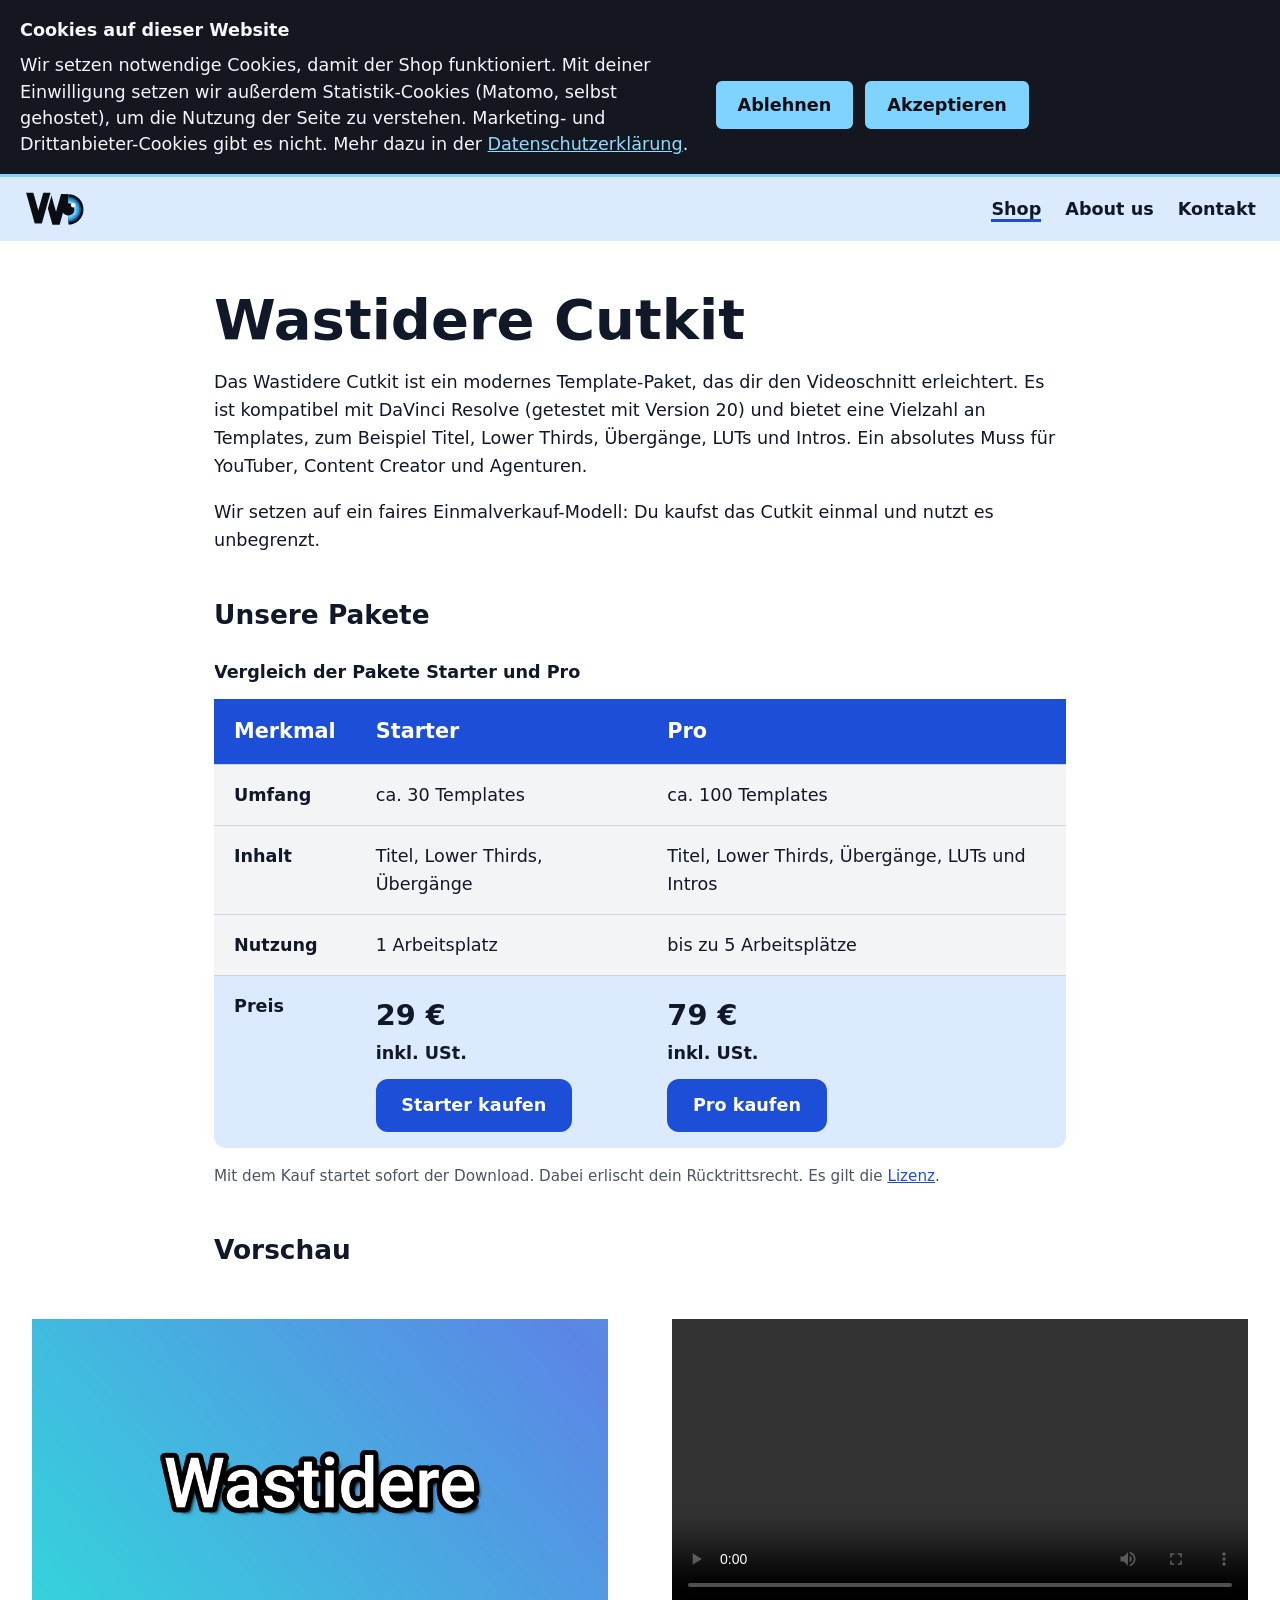
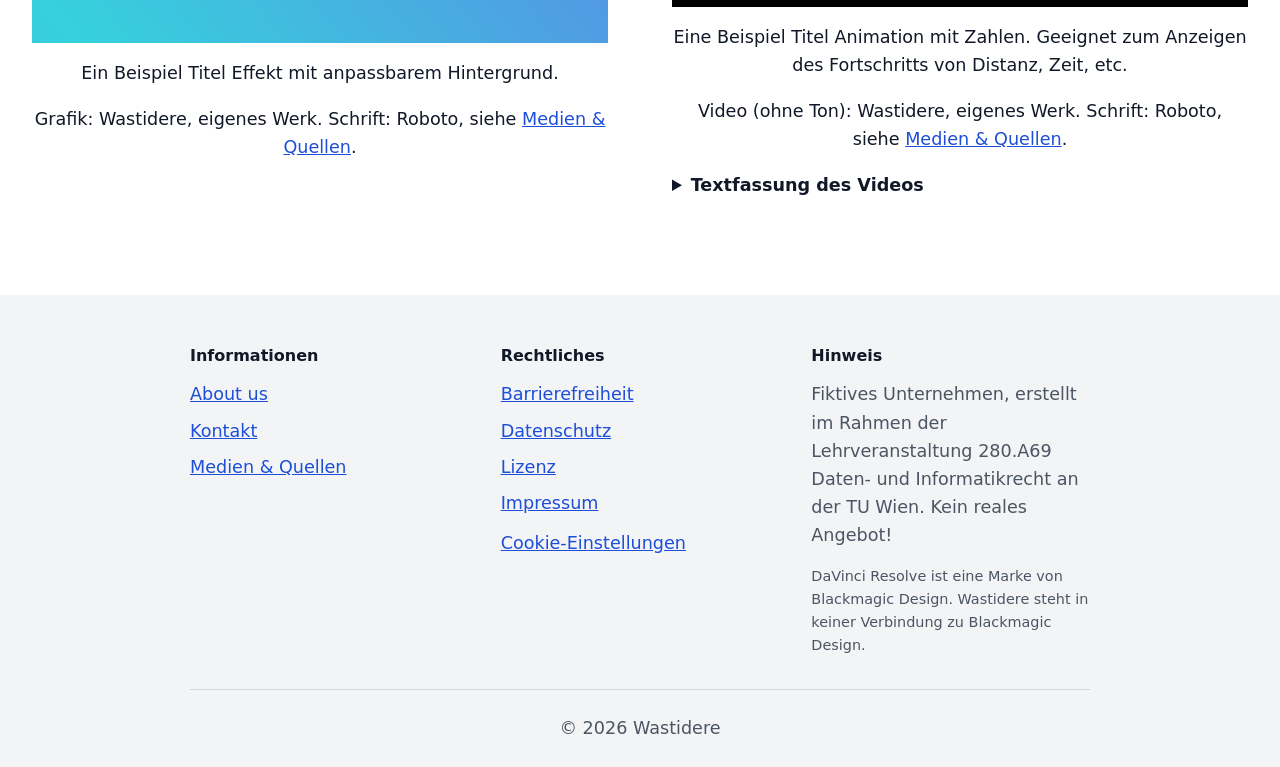
<file: index.html>
<!DOCTYPE html>
<html lang="de">
<head>
  <meta charset="UTF-8">
  <meta name="viewport" content="width=device-width, initial-scale=1">
  <title>Shop - Wastidere</title>
  <meta name="description" content="Die Startseite, wo das Wastidere Cutkit zu kaufen ist.">
  <link rel="icon" href="wastidere-logo.svg" type="image/svg+xml">
  <link rel="stylesheet" href="style.css">
  <script src="cookie-banner.js" defer></script>
</head>
<body>
  <a class="skip-link" href="#main">Zum Inhalt springen</a>
  <section class="cookie-banner" id="cookie-banner" aria-labelledby="cookie-banner-title" tabindex="-1">
    <p class="cookie-title" id="cookie-banner-title">Cookies auf dieser Website</p>
    <p class="cookie-text">Wir setzen notwendige Cookies, damit der Shop funktioniert. Mit deiner Einwilligung setzen wir außerdem Statistik-Cookies (Matomo, selbst gehostet), um die Nutzung der Seite zu verstehen. Marketing- und Drittanbieter-Cookies gibt es nicht. Mehr dazu in der <a href="datenschutz.html#cookies">Datenschutzerklärung</a>.</p>
    <div class="cookie-actions">
      <button type="button" class="cookie-button" data-consent="no">Ablehnen</button>
      <button type="button" class="cookie-button" data-consent="yes">Akzeptieren</button>
    </div>
  </section>
  <div id="cookie-status" class="visually-hidden" role="status" aria-live="polite"></div>

  <header>
    <a href="index.html" class="logo-link">
      <img src="wastidere-logo.svg" alt="Wastidere, zur Startseite" width="61" height="40">
    </a>
    <nav aria-label="Hauptnavigation">
      <ul>
        <li><a href="index.html" aria-current="page">Shop</a></li>
        <li><a href="about.html">About us</a></li>
        <li><a href="kontakt.html">Kontakt</a></li>
      </ul>
    </nav>
  </header>

  <main id="main" class="wide">
    <h1>Wastidere Cutkit</h1>
    <p>Das Wastidere Cutkit ist ein modernes Template-Paket, das dir den Videoschnitt erleichtert. Es ist kompatibel mit DaVinci Resolve (getestet mit Version 20) und bietet eine Vielzahl an Templates, zum Beispiel Titel, Lower Thirds, Übergänge, LUTs und Intros. Ein absolutes Muss für YouTuber, Content Creator und Agenturen.</p>
    <p>Wir setzen auf ein faires Einmalverkauf-Modell: Du kaufst das Cutkit einmal und nutzt es unbegrenzt.</p>

    <section aria-labelledby="pakete">
      <h2 id="pakete">Unsere Pakete</h2>
      <table class="compare">
        <caption>Vergleich der Pakete Starter und Pro</caption>
        <thead>
          <tr>
            <th scope="col">Merkmal</th>
            <th scope="col">Starter</th>
            <th scope="col">Pro</th>
          </tr>
        </thead>
        <tbody>
          <tr>
            <th scope="row">Umfang</th>
            <td>ca. 30 Templates</td>
            <td>ca. 100 Templates</td>
          </tr>
          <tr>
            <th scope="row">Inhalt</th>
            <td>Titel, Lower Thirds, Übergänge</td>
            <td>Titel, Lower Thirds, Übergänge, LUTs und Intros</td>
          </tr>
          <tr>
            <th scope="row">Nutzung</th>
            <td>1 Arbeitsplatz</td>
            <td>bis zu 5 Arbeitsplätze</td>
          </tr>
        </tbody>
        <tfoot>
          <tr>
            <th scope="row">Preis</th>
            <td>
              <span class="price">29 €</span> inkl. USt.
              <a class="button" href="danke.html" data-add-to-cart="starter">Starter kaufen</a>
            </td>
            <td>
              <span class="price">79 €</span> inkl. USt.
              <a class="button" href="danke.html" data-add-to-cart="pro">Pro kaufen</a>
            </td>
          </tr>
        </tfoot>
      </table>
      <p class="purchase-note">Mit dem Kauf startet sofort der Download. Dabei erlischt dein Rücktrittsrecht. Es gilt die <a href="lizenz.html">Lizenz</a>.</p>
    </section>

    <section class="preview" aria-labelledby="vorschau">
      <h2 id="vorschau">Vorschau</h2>
      <div class="container">

        <figure class="element">
          <img src="Template_Picture_Wastidere.jpg"
               alt="Vorschau des Wastidere Cutkits: Titel Effekt">
          <figcaption>
            <p>Ein Beispiel Titel Effekt mit anpassbarem Hintergrund.</p>
            <p>Grafik: Wastidere, eigenes Werk. Schrift: Roboto, siehe <a href="medien-nachweise.html">Medien &amp; Quellen</a>.</p>
          </figcaption>
        </figure>

        <figure class="element">
          <video controls preload="metadata">
            <source src="Template_Video_Wastidere.mp4" type="video/mp4">
            <p>Dein Browser kann das Video nicht abspielen. <a href="Template_Video_Wastidere.mp4">Video herunterladen</a>.</p>
          </video>
          <figcaption>
            <p>Eine Beispiel Titel Animation mit Zahlen. Geeignet zum Anzeigen des Fortschritts von Distanz, Zeit, etc.</p>
            <p>Video (ohne Ton): Wastidere, eigenes Werk. Schrift: Roboto, siehe <a href="medien-nachweise.html">Medien &amp; Quellen</a>.</p>
          </figcaption>
          <details>
            <summary>Textfassung des Videos</summary>
            <p>Das Video hat keinen Ton. Unten links im Bildschirm erscheint eine Uhrzeit im Zahlenformat in einer Box. Gleichzeitig schiebt sich eine Gerade aus dieser Box nach oben. Sie erweitert sich nach links und rechts, sodass eine große Box entsteht.</p>
            <p>In der Box erscheinen nacheinander der Text "Wastidere", ein Zähler, der bis "19/70" hochzählt, und ein kleinerer Zähler, der bis "779/1200" hochzählt. Nach ein paar Sekunden verschwindet die ganze Animation nach unten.</p>
          </details>
        </figure>

      </div>
    </section>

  </main>

  <footer>
    <div class="footer-grid">
      <nav aria-labelledby="footer-info">
        <h2 id="footer-info">Informationen</h2>
        <ul>
          <li><a href="about.html">About us</a></li>
          <li><a href="kontakt.html">Kontakt</a></li>
          <li><a href="medien-nachweise.html">Medien &amp; Quellen</a></li>
        </ul>
      </nav>

      <nav aria-labelledby="footer-legal">
        <h2 id="footer-legal">Rechtliches</h2>
        <ul>
          <li><a href="barrierefreiheit.html">Barrierefreiheit</a></li>
          <li><a href="datenschutz.html">Datenschutz</a></li>
          <li><a href="lizenz.html">Lizenz</a></li>
          <li><a href="impressum.html">Impressum</a></li>
          <li><button type="button" data-cookie-settings>Cookie-Einstellungen</button></li>
        </ul>
      </nav>

      <div>
        <h2>Hinweis</h2>
        <p>Fiktives Unternehmen, erstellt im Rahmen der Lehrveranstaltung 280.A69 Daten- und Informatikrecht an der TU Wien. Kein reales Angebot!</p>
        <p class="trademark-note">DaVinci Resolve ist eine Marke von Blackmagic Design. Wastidere steht in keiner Verbindung zu Blackmagic Design.</p>
      </div>
    </div>

    <p class="footer-bottom">© 2026 Wastidere</p>
  </footer>
</body>
</html>
</file>
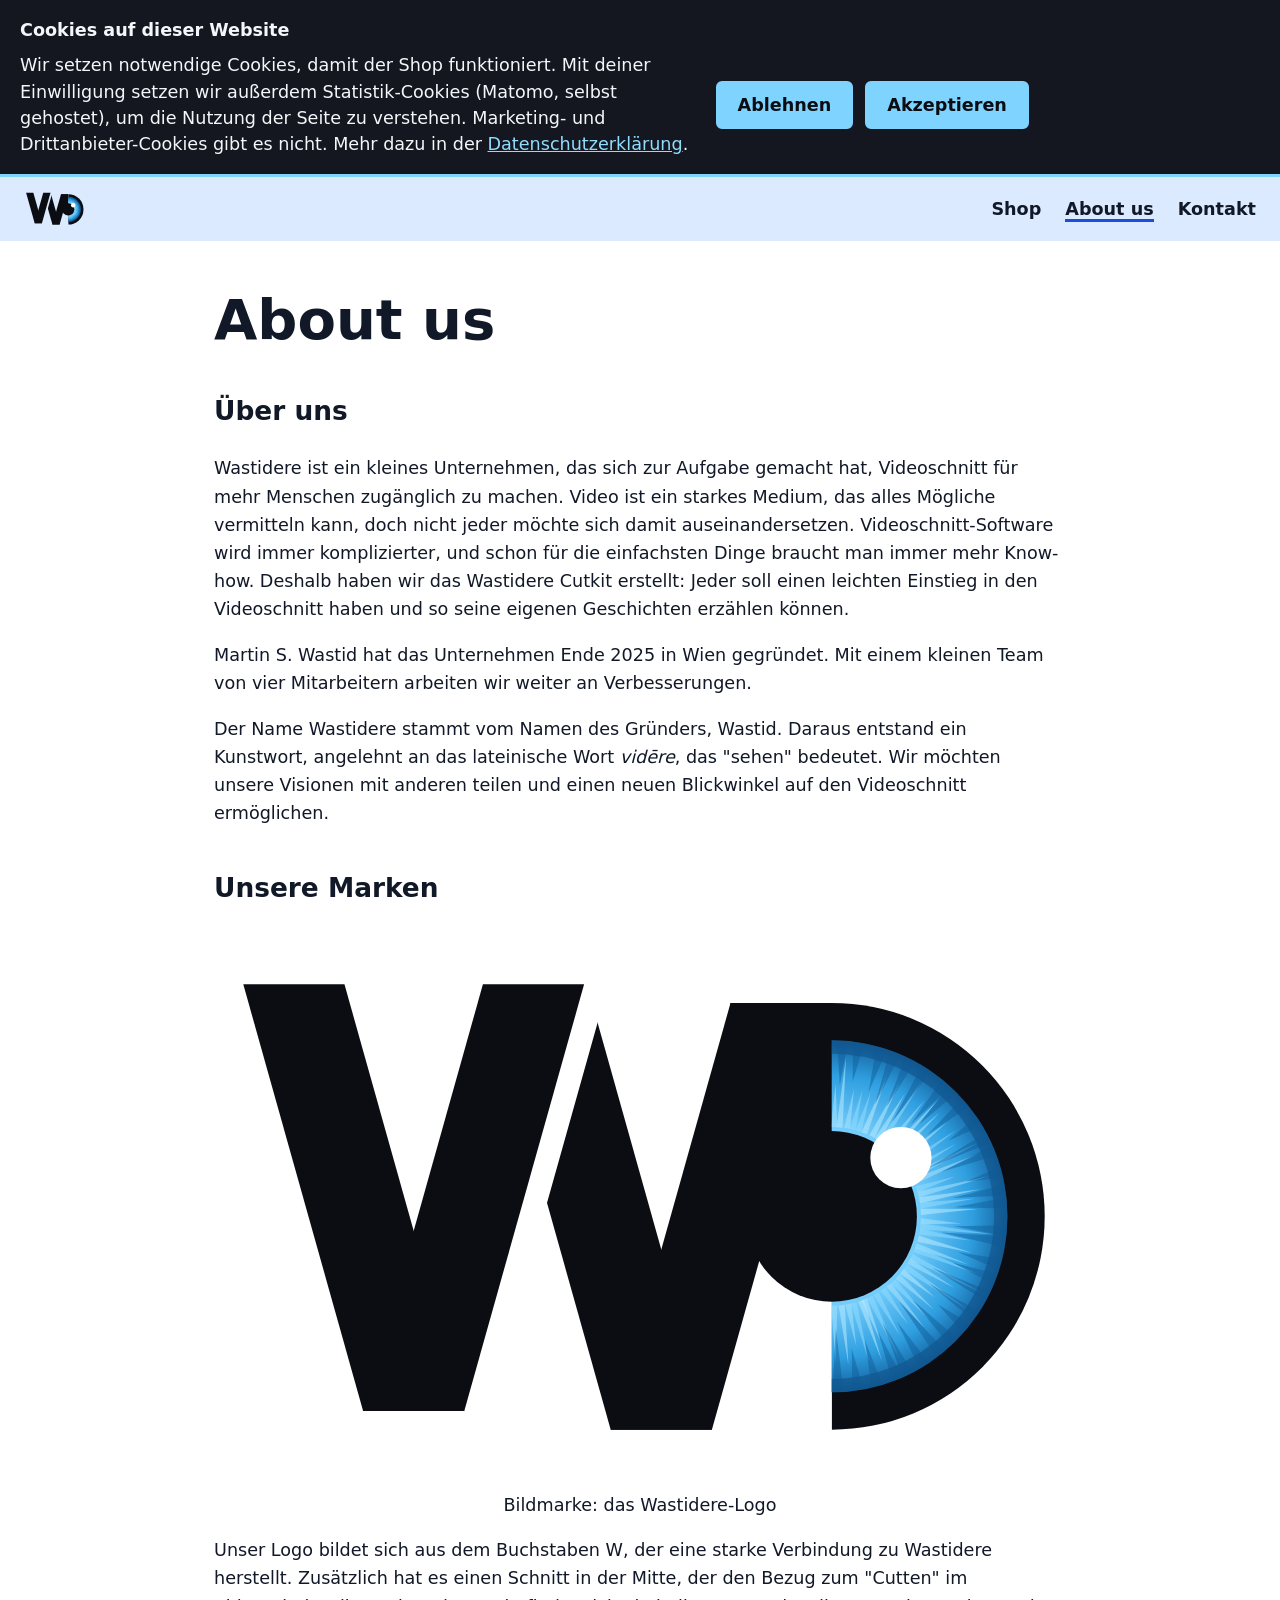
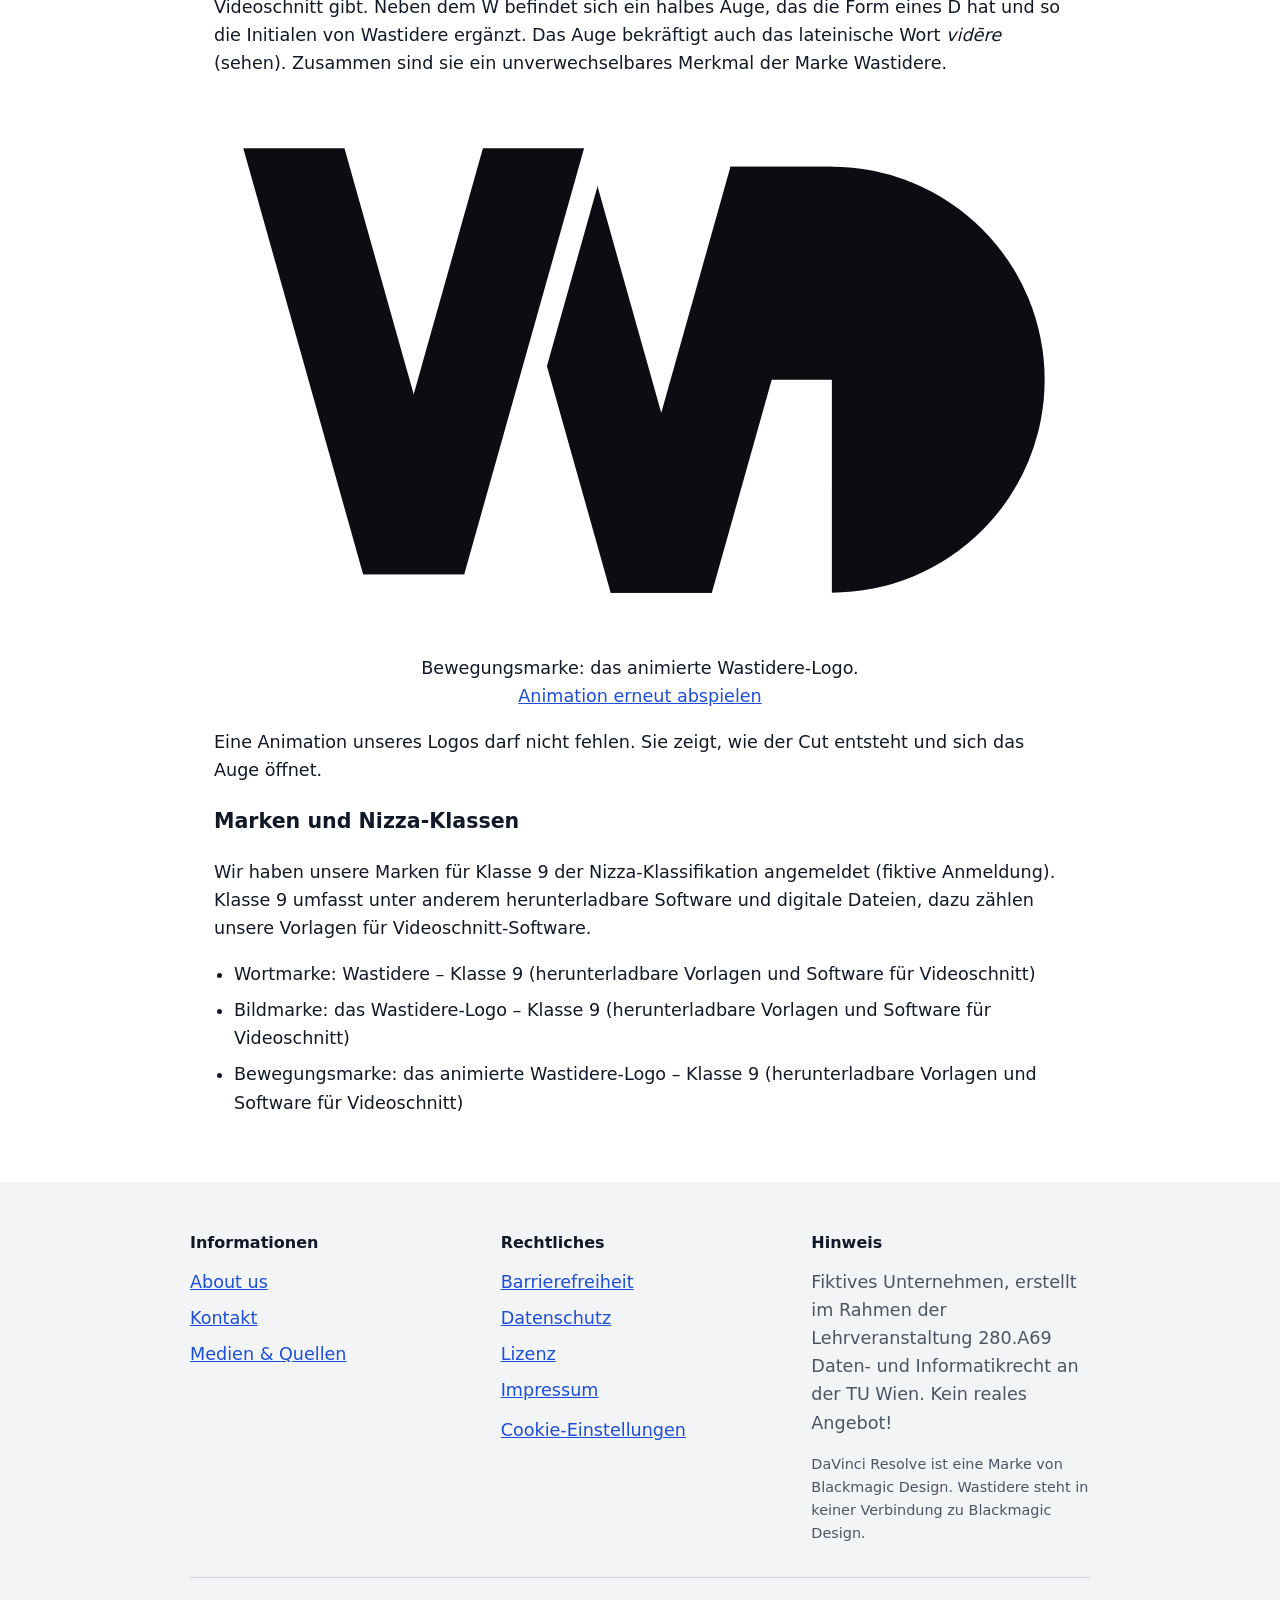
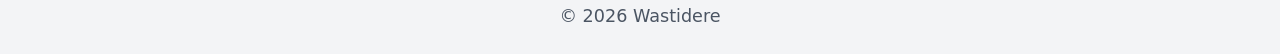
<file: about.html>
<!DOCTYPE html>
<html lang="de">
<head>
  <meta charset="UTF-8">
  <meta name="viewport" content="width=device-width, initial-scale=1">
  <title>About Us - Wastidere</title>
  <meta name="description" content="Alle Infos über unser Unternehmen.">
  <link rel="icon" href="wastidere-logo.svg" type="image/svg+xml">
  <link rel="stylesheet" href="style.css">
  <script src="cookie-banner.js" defer></script>
</head>
<body>
  <a class="skip-link" href="#main">Zum Inhalt springen</a>
    <section class="cookie-banner" id="cookie-banner" aria-labelledby="cookie-banner-title" tabindex="-1">
      <p class="cookie-title" id="cookie-banner-title">Cookies auf dieser Website</p>
      <p class="cookie-text">Wir setzen notwendige Cookies, damit der Shop funktioniert. Mit deiner Einwilligung setzen wir außerdem Statistik-Cookies (Matomo, selbst gehostet), um die Nutzung der Seite zu verstehen. Marketing- und Drittanbieter-Cookies gibt es nicht. Mehr dazu in der <a href="datenschutz.html#cookies">Datenschutzerklärung</a>.</p>
      <div class="cookie-actions">
        <button type="button" class="cookie-button" data-consent="no">Ablehnen</button>
        <button type="button" class="cookie-button" data-consent="yes">Akzeptieren</button>
      </div>
    </section>
    <div id="cookie-status" class="visually-hidden" role="status" aria-live="polite"></div>

  <header>
    <a href="index.html" class="logo-link">
      <img src="wastidere-logo.svg" alt="Wastidere, zur Startseite" width="61" height="40">
    </a>
    <nav aria-label="Hauptnavigation">
      <ul>
        <li><a href="index.html">Shop</a></li>
        <li><a href="about.html" aria-current="page">About us</a></li>
        <li><a href="kontakt.html">Kontakt</a></li>
      </ul>
    </nav>
  </header>

  <main id="main" class="legal">
    <h1>About us</h1>
 
    <section aria-labelledby="ueber-uns">
      <h2 id="ueber-uns">Über uns</h2>
      <p>Wastidere ist ein kleines Unternehmen, das sich zur Aufgabe gemacht hat, Videoschnitt für mehr Menschen zugänglich zu machen. Video ist ein starkes Medium, das alles Mögliche vermitteln kann, doch nicht jeder möchte sich damit auseinandersetzen. Videoschnitt-Software wird immer komplizierter, und schon für die einfachsten Dinge braucht man immer mehr Know-how. Deshalb haben wir das Wastidere Cutkit erstellt: Jeder soll einen leichten Einstieg in den Videoschnitt haben und so seine eigenen Geschichten erzählen können.</p>
      <p>Martin S. Wastid hat das Unternehmen Ende 2025 in Wien gegründet. Mit einem kleinen Team von vier Mitarbeitern arbeiten wir weiter an Verbesserungen.</p>
      <p>Der Name Wastidere stammt vom Namen des Gründers, Wastid. Daraus entstand ein Kunstwort, angelehnt an das lateinische Wort <i lang="la">vidēre</i>, das "sehen" bedeutet. Wir möchten unsere Visionen mit anderen teilen und einen neuen Blickwinkel auf den Videoschnitt ermöglichen.</p>
    </section>
 
    <section aria-labelledby="unsere-marken">
      <h2 id="unsere-marken">Unsere Marken</h2>
 
      <figure class="element">
        <img src="wastidere-logo.svg" alt="Wastidere-Logo: ein in der Mitte durchgeschnittenes W, daneben ein halbes Auge in Form eines D" width="153" height="100">
        <figcaption>Bildmarke: das Wastidere-Logo</figcaption>
      </figure>
      <p>Unser Logo bildet sich aus dem Buchstaben W, der eine starke Verbindung zu Wastidere herstellt. Zusätzlich hat es einen Schnitt in der Mitte, der den Bezug zum "Cutten" im Videoschnitt gibt. Neben dem W befindet sich ein halbes Auge, das die Form eines D hat und so die Initialen von Wastidere ergänzt. Das Auge bekräftigt auch das lateinische Wort <i lang="la">vidēre</i> (sehen). Zusammen sind sie ein unverwechselbares Merkmal der Marke Wastidere.</p>
 
      <figure class="element">
        <img id="logo-anim" src="wastidere-bewegungsmarke.svg" alt="Animiertes Wastidere-Logo: Das W wird durchgeschnitten und das halbe Auge öffnet sich" width="153" height="100">
        <figcaption>
          Bewegungsmarke: das animierte Wastidere-Logo.<br>
          <button type="button" class="link-button" onclick="document.getElementById('logo-anim').src = 'wastidere-bewegungsmarke.svg?t=' + Date.now();">
            Animation erneut abspielen
          </button>
        </figcaption>
      </figure>
      <p>Eine Animation unseres Logos darf nicht fehlen. Sie zeigt, wie der Cut entsteht und sich das Auge öffnet.</p>
 
      <h3>Marken und Nizza-Klassen</h3>
      <p>Wir haben unsere Marken für Klasse 9 der Nizza-Klassifikation angemeldet (fiktive Anmeldung). Klasse 9 umfasst unter anderem herunterladbare Software und digitale Dateien, dazu zählen unsere Vorlagen für Videoschnitt-Software.</p>
      <ul>
        <li>Wortmarke: Wastidere – Klasse 9 (herunterladbare Vorlagen und Software für Videoschnitt)</li>
        <li>Bildmarke: das Wastidere-Logo – Klasse 9 (herunterladbare Vorlagen und Software für Videoschnitt)</li>
        <li>Bewegungsmarke: das animierte Wastidere-Logo – Klasse 9 (herunterladbare Vorlagen und Software für Videoschnitt)</li>
      </ul>
    </section>
  </main>
 
  <footer>
    <div class="footer-grid">
      <nav aria-labelledby="footer-info">
        <h2 id="footer-info">Informationen</h2>
        <ul>
          <li><a href="about.html" aria-current="page">About us</a></li>
          <li><a href="kontakt.html">Kontakt</a></li>
          <li><a href="medien-nachweise.html">Medien &amp; Quellen</a></li>
        </ul>
      </nav>
 
      <nav aria-labelledby="footer-legal">
        <h2 id="footer-legal">Rechtliches</h2>
        <ul>
          <li><a href="barrierefreiheit.html">Barrierefreiheit</a></li>
          <li><a href="datenschutz.html">Datenschutz</a></li>
          <li><a href="lizenz.html">Lizenz</a></li>
          <li><a href="impressum.html">Impressum</a></li>
          <li><button type="button" data-cookie-settings>Cookie-Einstellungen</button></li>
        </ul>
      </nav>
 
      <div>
        <h2>Hinweis</h2>
        <p>Fiktives Unternehmen, erstellt im Rahmen der Lehrveranstaltung 280.A69 Daten- und Informatikrecht an der TU Wien. Kein reales Angebot!</p>
        <p class="trademark-note">DaVinci Resolve ist eine Marke von Blackmagic Design. Wastidere steht in keiner Verbindung zu Blackmagic Design.</p>
      </div>
    </div>

    <p class="footer-bottom">© 2026 Wastidere</p>
  </footer>
</body>
</html>
</file>
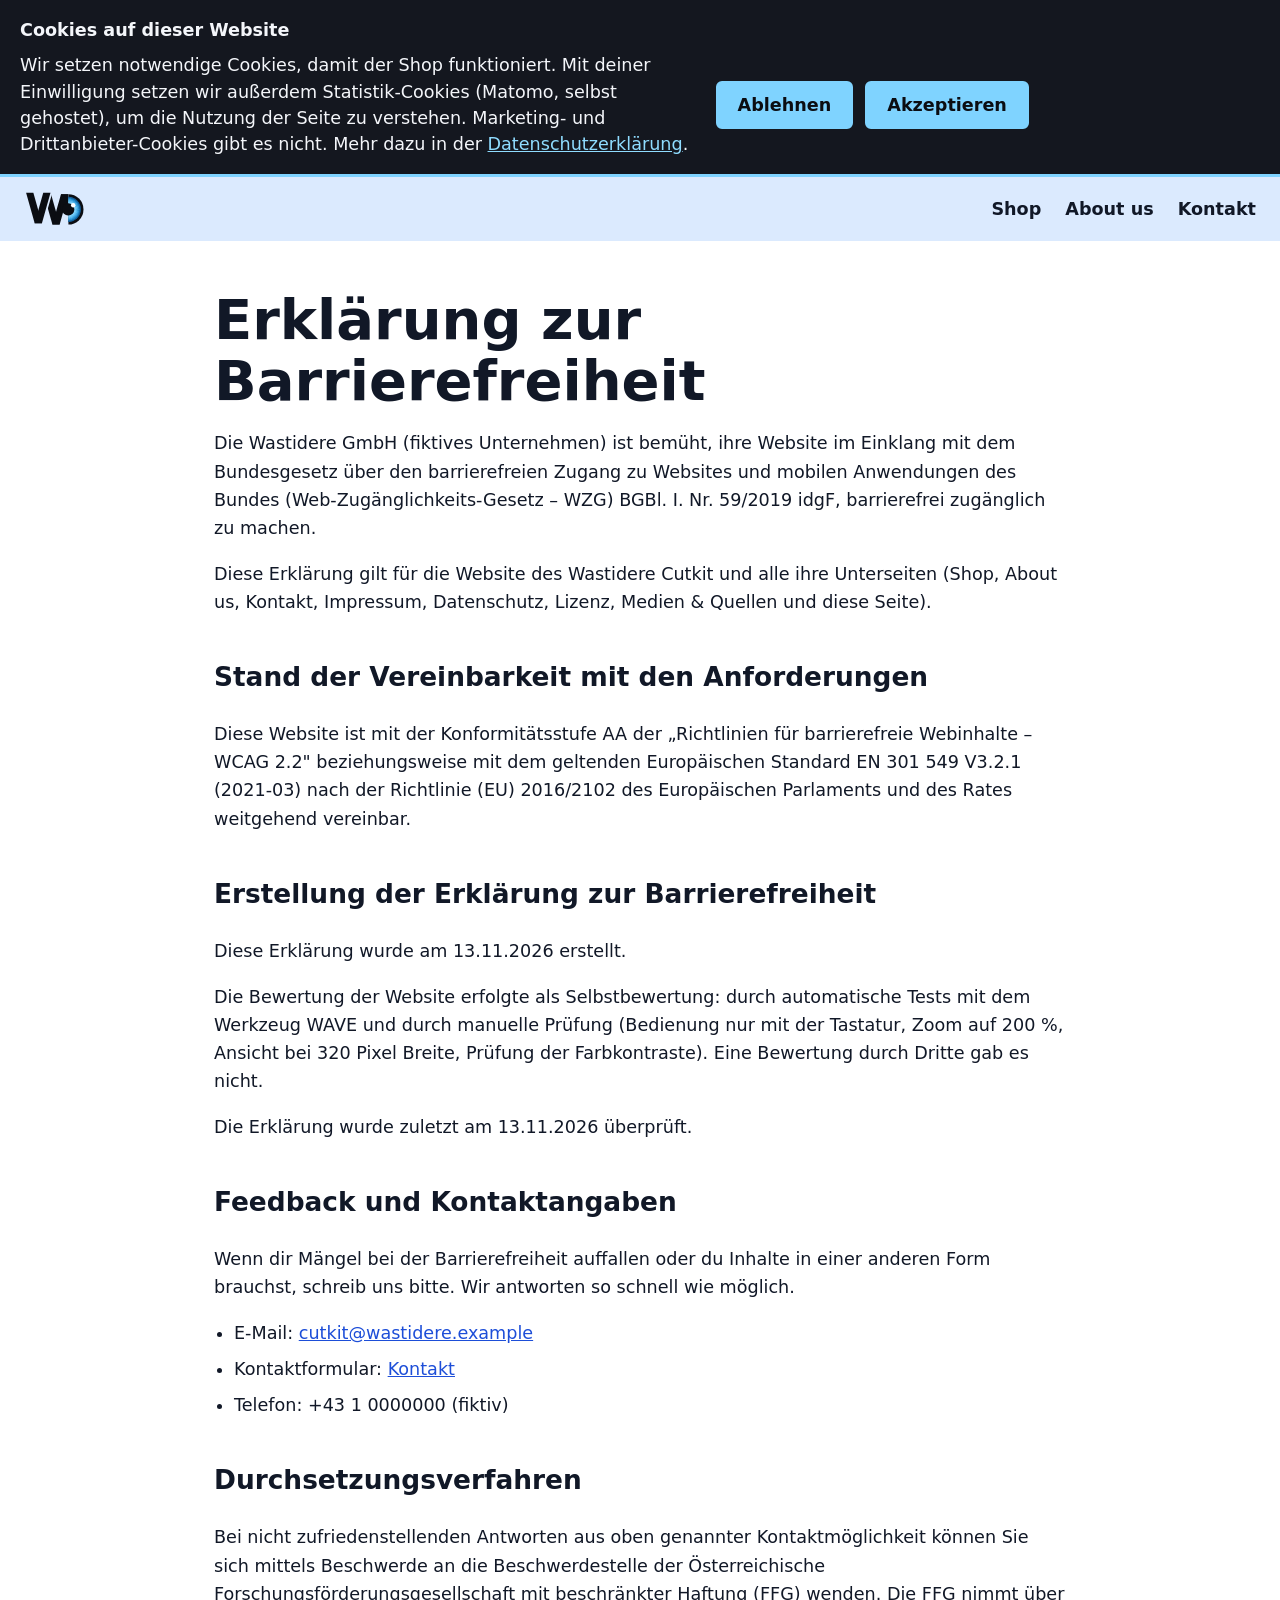
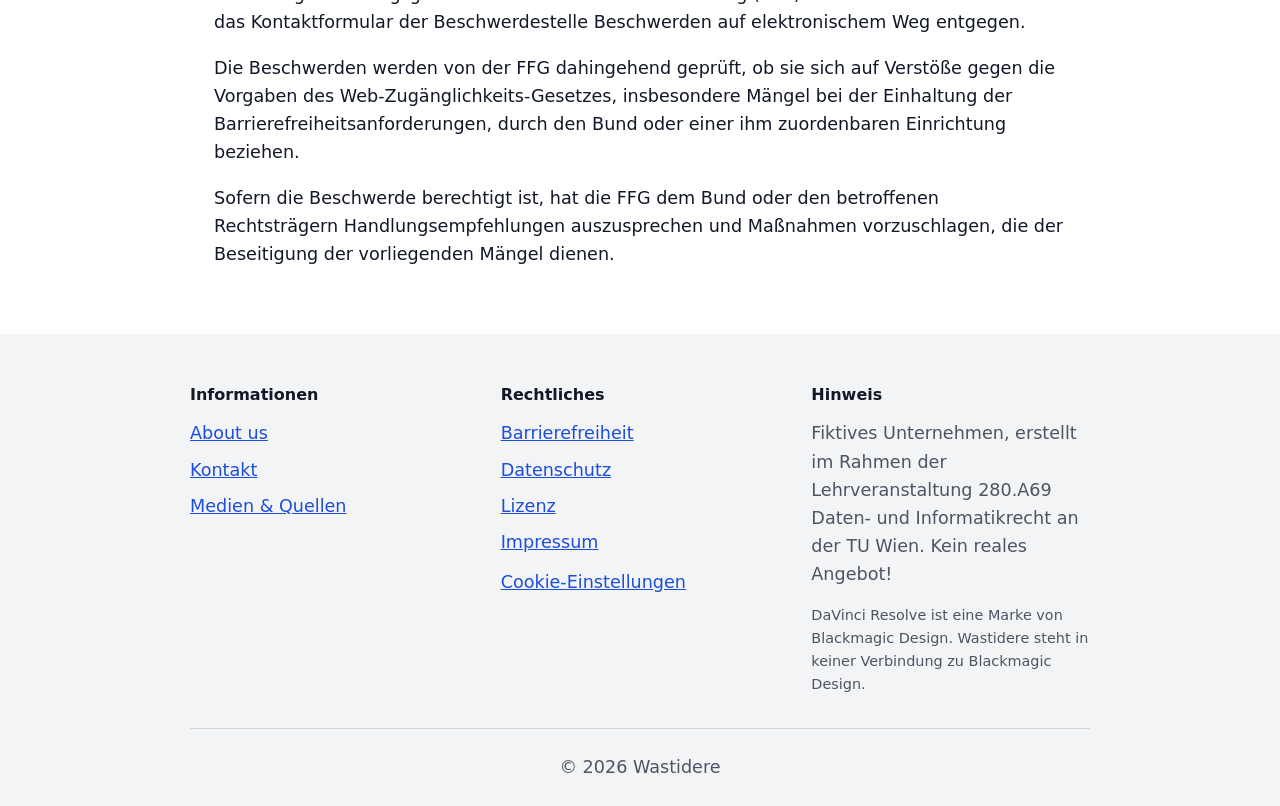
<file: barrierefreiheit.html>
<!DOCTYPE html>
<html lang="de">
<head>
  <meta charset="UTF-8">
  <meta name="viewport" content="width=device-width, initial-scale=1">
  <title>Barrierefreiheitserklärung - Wastidere</title>
  <meta name="description" content="Hier ist die komplette Barrierefreiheitserklärung von Wastidere zu finden.">
  <link rel="icon" href="wastidere-logo.svg" type="image/svg+xml">
  <link rel="stylesheet" href="style.css">
  <script src="cookie-banner.js" defer></script>
</head>
<body>
  <a class="skip-link" href="#main">Zum Inhalt springen</a>
    <section class="cookie-banner" id="cookie-banner" aria-labelledby="cookie-banner-title" tabindex="-1">
      <p class="cookie-title" id="cookie-banner-title">Cookies auf dieser Website</p>
      <p class="cookie-text">Wir setzen notwendige Cookies, damit der Shop funktioniert. Mit deiner Einwilligung setzen wir außerdem Statistik-Cookies (Matomo, selbst gehostet), um die Nutzung der Seite zu verstehen. Marketing- und Drittanbieter-Cookies gibt es nicht. Mehr dazu in der <a href="datenschutz.html#cookies">Datenschutzerklärung</a>.</p>
      <div class="cookie-actions">
        <button type="button" class="cookie-button" data-consent="no">Ablehnen</button>
        <button type="button" class="cookie-button" data-consent="yes">Akzeptieren</button>
      </div>
    </section>
    <div id="cookie-status" class="visually-hidden" role="status" aria-live="polite"></div>

  <header>
    <a href="index.html" class="logo-link">
      <img src="wastidere-logo.svg" alt="Wastidere, zur Startseite" width="61" height="40">
    </a>
    <nav aria-label="Hauptnavigation">
      <ul>
        <li><a href="index.html">Shop</a></li>
        <li><a href="about.html">About us</a></li>
        <li><a href="kontakt.html">Kontakt</a></li>
      </ul>
    </nav>
  </header>
 
  <main id="main" class="legal">
    <h1>Erklärung zur Barrierefreiheit</h1>
    <p>Die Wastidere GmbH (fiktives Unternehmen) ist bemüht, ihre Website im Einklang mit dem Bundesgesetz über den barrierefreien Zugang zu Websites und mobilen Anwendungen des Bundes (Web-Zugänglichkeits-Gesetz – WZG) BGBl. I. Nr. 59/2019 idgF, barrierefrei zugänglich zu machen.</p>
    <p>Diese Erklärung gilt für die Website des Wastidere Cutkit und alle ihre Unterseiten (Shop, About us, Kontakt, Impressum, Datenschutz, Lizenz, Medien &amp; Quellen und diese Seite).</p>

    <section aria-labelledby="stand">
      <h2 id="stand">Stand der Vereinbarkeit mit den Anforderungen</h2>
      <p>Diese Website ist mit der Konformitätsstufe AA der „Richtlinien für barrierefreie Webinhalte – WCAG 2.2" beziehungsweise mit dem geltenden Europäischen Standard EN 301 549 V3.2.1 (2021-03) nach der Richtlinie (EU) 2016/2102 des Europäischen Parlaments und des Rates weitgehend vereinbar.</p>
    </section>
 
    <section aria-labelledby="erstellung">
      <h2 id="erstellung">Erstellung der Erklärung zur Barrierefreiheit</h2>
      <p>Diese Erklärung wurde am 13.11.2026 erstellt.</p>
      <p>Die Bewertung der Website erfolgte als Selbstbewertung: durch automatische Tests mit dem Werkzeug WAVE und durch manuelle Prüfung (Bedienung nur mit der Tastatur, Zoom auf 200 %, Ansicht bei 320 Pixel Breite, Prüfung der Farbkontraste). Eine Bewertung durch Dritte gab es nicht.</p>
      <p>Die Erklärung wurde zuletzt am 13.11.2026 überprüft.</p>
    </section>
 
    <section aria-labelledby="feedback">
      <h2 id="feedback">Feedback und Kontaktangaben</h2>
      <p>Wenn dir Mängel bei der Barrierefreiheit auffallen oder du Inhalte in einer anderen Form brauchst, schreib uns bitte. Wir antworten so schnell wie möglich.</p>
      <ul>
        <li>E-Mail: <a href="mailto:cutkit@wastidere.example">cutkit@wastidere.example</a></li>
        <li>Kontaktformular: <a href="kontakt.html">Kontakt</a></li>
        <li>Telefon: +43 1 0000000 (fiktiv)</li>
      </ul>
    </section>
 
    <section aria-labelledby="durchsetzung">
      <h2 id="durchsetzung">Durchsetzungsverfahren</h2>
      <p>Bei nicht zufriedenstellenden Antworten aus oben genannter Kontaktmöglichkeit können Sie sich mittels Beschwerde an die Beschwerdestelle der Österreichische Forschungsförderungsgesellschaft mit beschränkter Haftung (FFG) wenden. Die FFG nimmt über das Kontaktformular der Beschwerdestelle Beschwerden auf elektronischem Weg entgegen.</p>
      <p>Die Beschwerden werden von der FFG dahingehend geprüft, ob sie sich auf Verstöße gegen die Vorgaben des Web-Zugänglichkeits-Gesetzes, insbesondere Mängel bei der Einhaltung der Barrierefreiheitsanforderungen, durch den Bund oder einer ihm zuordenbaren Einrichtung beziehen.</p>
      <p>Sofern die Beschwerde berechtigt ist, hat die FFG dem Bund oder den betroffenen Rechtsträgern Handlungsempfehlungen auszusprechen und Maßnahmen vorzuschlagen, die der Beseitigung der vorliegenden Mängel dienen.</p>
    </section>
  </main>
 
  <footer>
    <div class="footer-grid">
      <nav aria-labelledby="footer-info">
        <h2 id="footer-info">Informationen</h2>
        <ul>
          <li><a href="about.html">About us</a></li>
          <li><a href="kontakt.html">Kontakt</a></li>
          <li><a href="medien-nachweise.html">Medien &amp; Quellen</a></li>
        </ul>
      </nav>
 
      <nav aria-labelledby="footer-legal">
        <h2 id="footer-legal">Rechtliches</h2>
        <ul>
          <li><a href="barrierefreiheit.html" aria-current="page">Barrierefreiheit</a></li>
          <li><a href="datenschutz.html">Datenschutz</a></li>
          <li><a href="lizenz.html">Lizenz</a></li>
          <li><a href="impressum.html">Impressum</a></li>
          <li><button type="button" data-cookie-settings>Cookie-Einstellungen</button></li>
        </ul>
      </nav>
 
      <div>
        <h2>Hinweis</h2>
        <p>Fiktives Unternehmen, erstellt im Rahmen der Lehrveranstaltung 280.A69 Daten- und Informatikrecht an der TU Wien. Kein reales Angebot!</p>
        <p class="trademark-note">DaVinci Resolve ist eine Marke von Blackmagic Design. Wastidere steht in keiner Verbindung zu Blackmagic Design.</p>
      </div>
    </div>
 
    <p class="footer-bottom">© 2026 Wastidere</p>
  </footer>
</body>
</html>
</file>
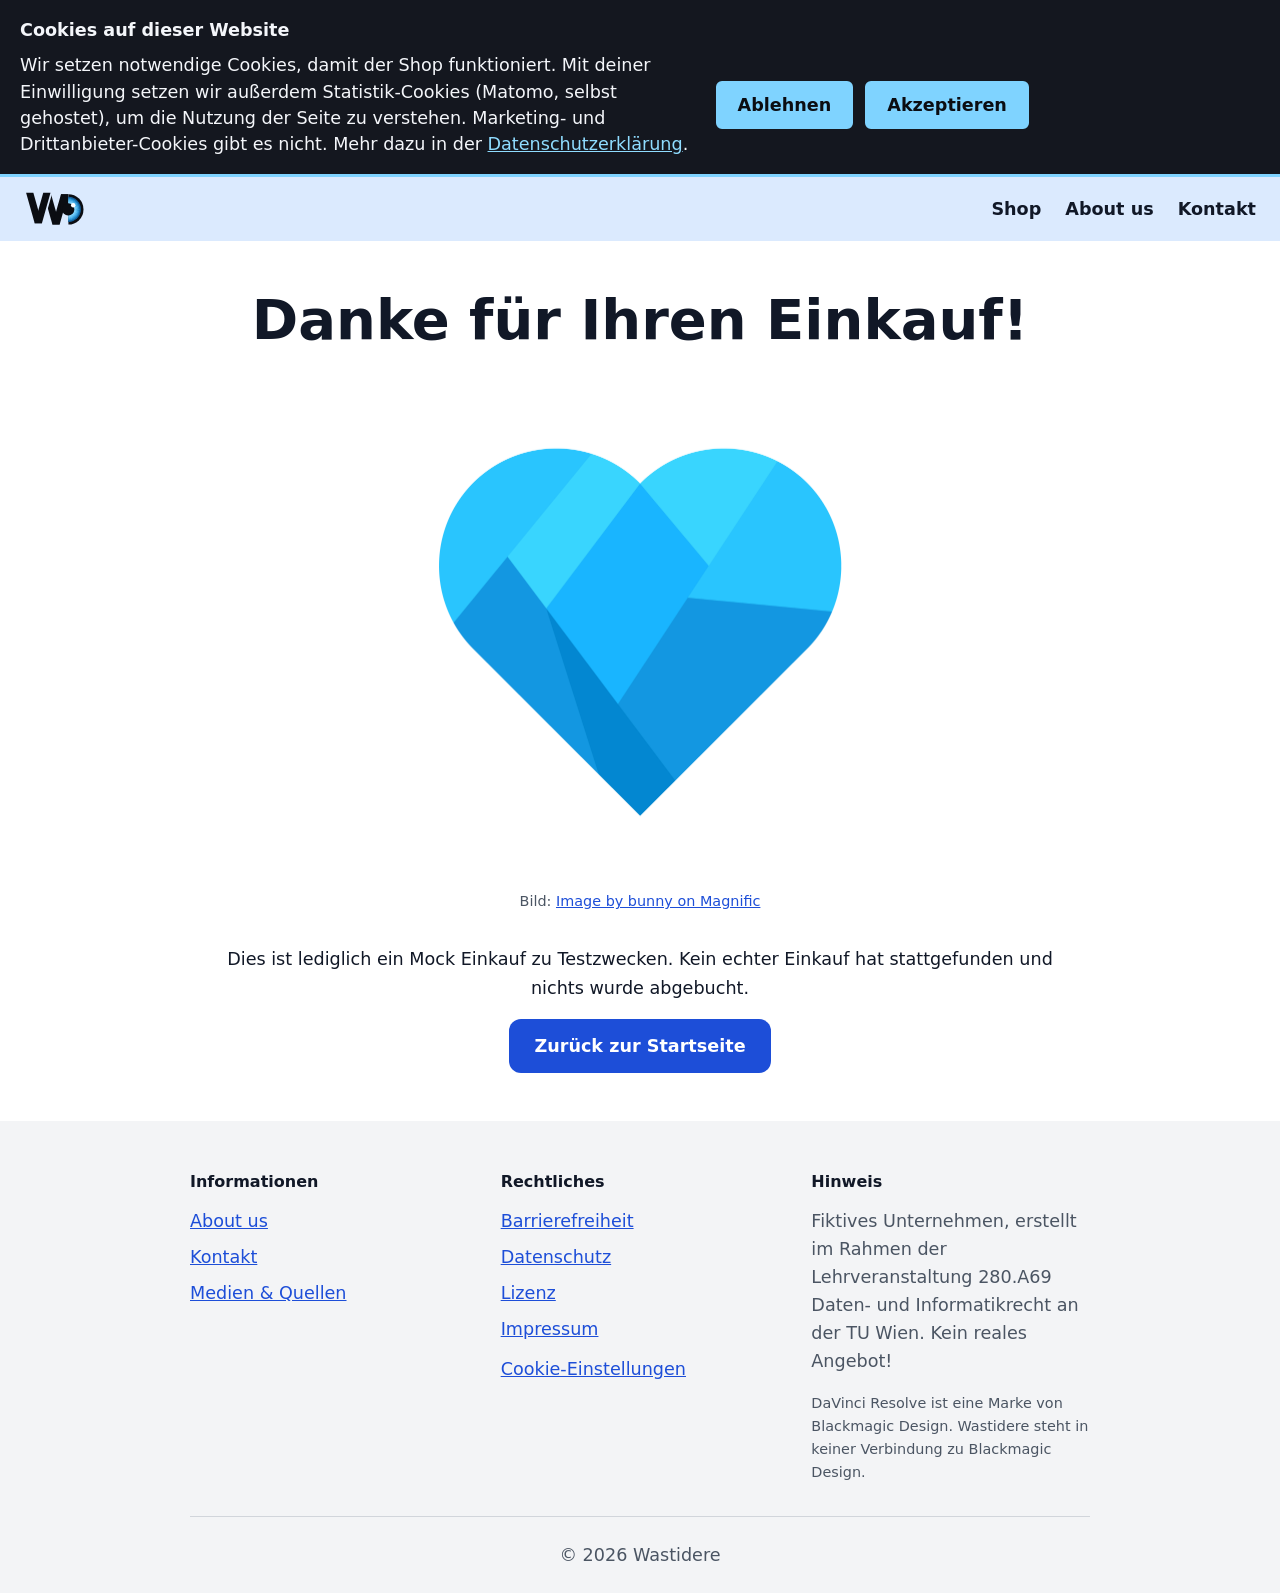
<file: danke.html>
<!DOCTYPE html>
<html lang="de">
<head>
  <meta charset="UTF-8">
  <meta name="viewport" content="width=device-width, initial-scale=1">
  <title>Danke! - Wastidere</title>
  <meta name="description" content="Eine Dankes- und Bestätigungsseite des Cutkits.">
  <link rel="icon" href="wastidere-logo.svg" type="image/svg+xml">
  <link rel="stylesheet" href="style.css">
  <script src="cookie-banner.js" defer></script>
</head>
<body>
  <a class="skip-link" href="#main">Zum Inhalt springen</a>
    <section class="cookie-banner" id="cookie-banner" aria-labelledby="cookie-banner-title" tabindex="-1">
      <p class="cookie-title" id="cookie-banner-title">Cookies auf dieser Website</p>
      <p class="cookie-text">Wir setzen notwendige Cookies, damit der Shop funktioniert. Mit deiner Einwilligung setzen wir außerdem Statistik-Cookies (Matomo, selbst gehostet), um die Nutzung der Seite zu verstehen. Marketing- und Drittanbieter-Cookies gibt es nicht. Mehr dazu in der <a href="datenschutz.html#cookies">Datenschutzerklärung</a>.</p>
      <div class="cookie-actions">
        <button type="button" class="cookie-button" data-consent="no">Ablehnen</button>
        <button type="button" class="cookie-button" data-consent="yes">Akzeptieren</button>
      </div>
    </section>
    <div id="cookie-status" class="visually-hidden" role="status" aria-live="polite"></div>

  <header>
    <a href="index.html" class="logo-link">
      <img src="wastidere-logo.svg" alt="Wastidere, zur Startseite" width="61" height="40">
    </a>
    <nav aria-label="Hauptnavigation">
      <ul>
        <li><a href="index.html">Shop</a></li>
        <li><a href="about.html">About us</a></li>
        <li><a href="kontakt.html">Kontakt</a></li>
      </ul>
    </nav>
  </header>

  <audio id="welcomeSound"
       src="freesound_gamestudio-material-buy-success-394517.mp3"
       preload="auto"></audio>

  <script>
      const sound = document.getElementById("welcomeSound");
      sound.volume = 0.6;

      sound.play().catch(() => {
          document.addEventListener("click", () => {
              sound.play();
          }, { once: true });
      });
  </script>

  <main id="main" class="danke">
    <h1>Danke für Ihren Einkauf!</h1>
    <figure class="danke-bild">
      <img src="36813942_love_1.jpg" alt="Blaues Herz" width="500">
      <figcaption>
        Bild: <a href="https://www.magnific.com/free-vector/vector-heart-love-shape-symbol-template-vector-illustration-hearts-icon_36813942.htm" target="_blank" rel="noopener noreferrer">Image by bunny on Magnific<span class="visually-hidden"> (öffnet in neuem Tab)</span></a>
      </figcaption>
    </figure>
    <p>Dies ist lediglich ein Mock Einkauf zu Testzwecken. Kein echter Einkauf hat stattgefunden und nichts wurde abgebucht.</p>
    <a class="button" href="index.html">Zurück zur Startseite</a>
  </main>

  <footer>
    <div class="footer-grid">
      <nav aria-labelledby="footer-info">
        <h2 id="footer-info">Informationen</h2>
        <ul>
          <li><a href="about.html">About us</a></li>
          <li><a href="kontakt.html">Kontakt</a></li>
          <li><a href="medien-nachweise.html">Medien & Quellen</a></li>
        </ul>
      </nav>

      <nav aria-labelledby="footer-legal">
        <h2 id="footer-legal">Rechtliches</h2>
        <ul>
          <li><a href="barrierefreiheit.html">Barrierefreiheit</a></li>
          <li><a href="datenschutz.html">Datenschutz</a></li>
          <li><a href="lizenz.html">Lizenz</a></li>
          <li><a href="impressum.html">Impressum</a></li>
          <li><button type="button" data-cookie-settings>Cookie-Einstellungen</button></li>
        </ul>
      </nav>

      <div>
        <h2>Hinweis</h2>
        <p>Fiktives Unternehmen, erstellt im Rahmen der Lehrveranstaltung 280.A69 Daten- und Informatikrecht an der TU Wien. Kein reales Angebot!</p>
        <p class="trademark-note">DaVinci Resolve ist eine Marke von Blackmagic Design. Wastidere steht in keiner Verbindung zu Blackmagic Design.</p>
      </div>
    </div>

    <p class="footer-bottom">© 2026 Wastidere</p>
  </footer>
</body>
</html>
</file>
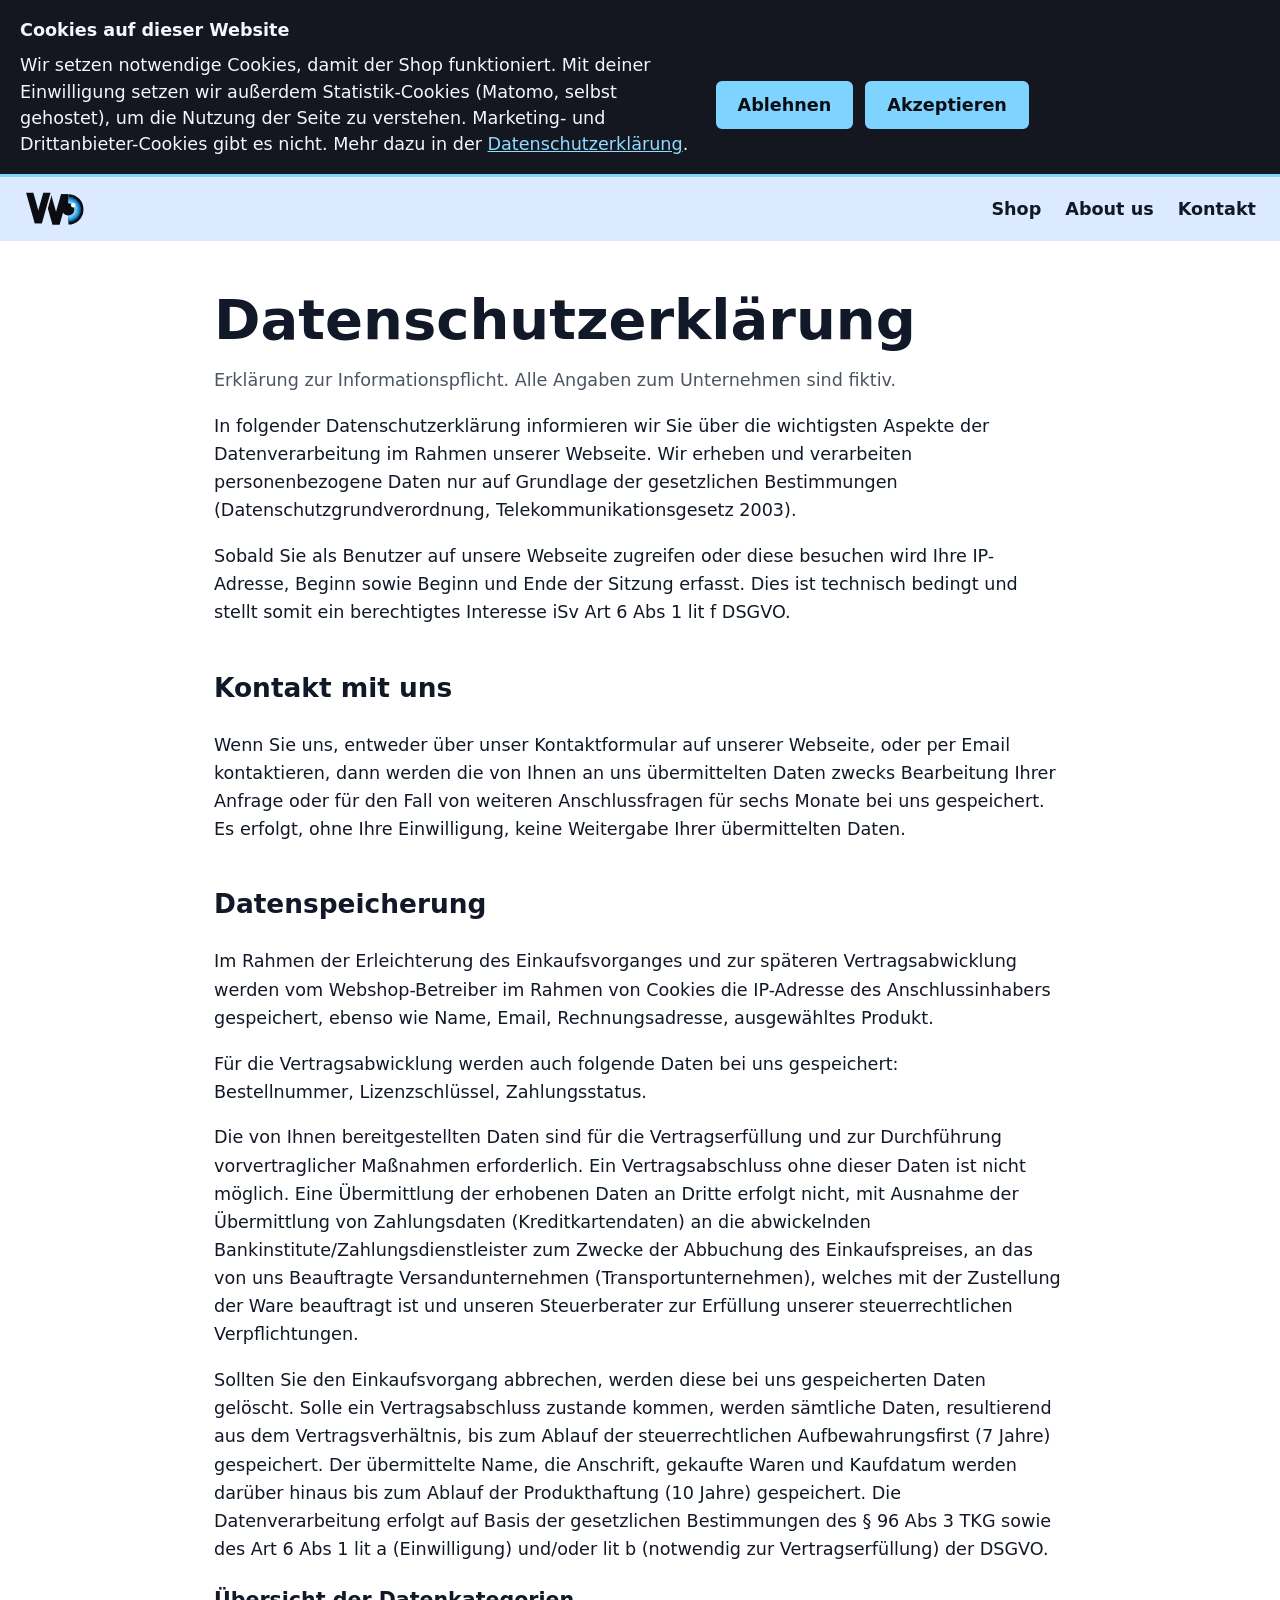
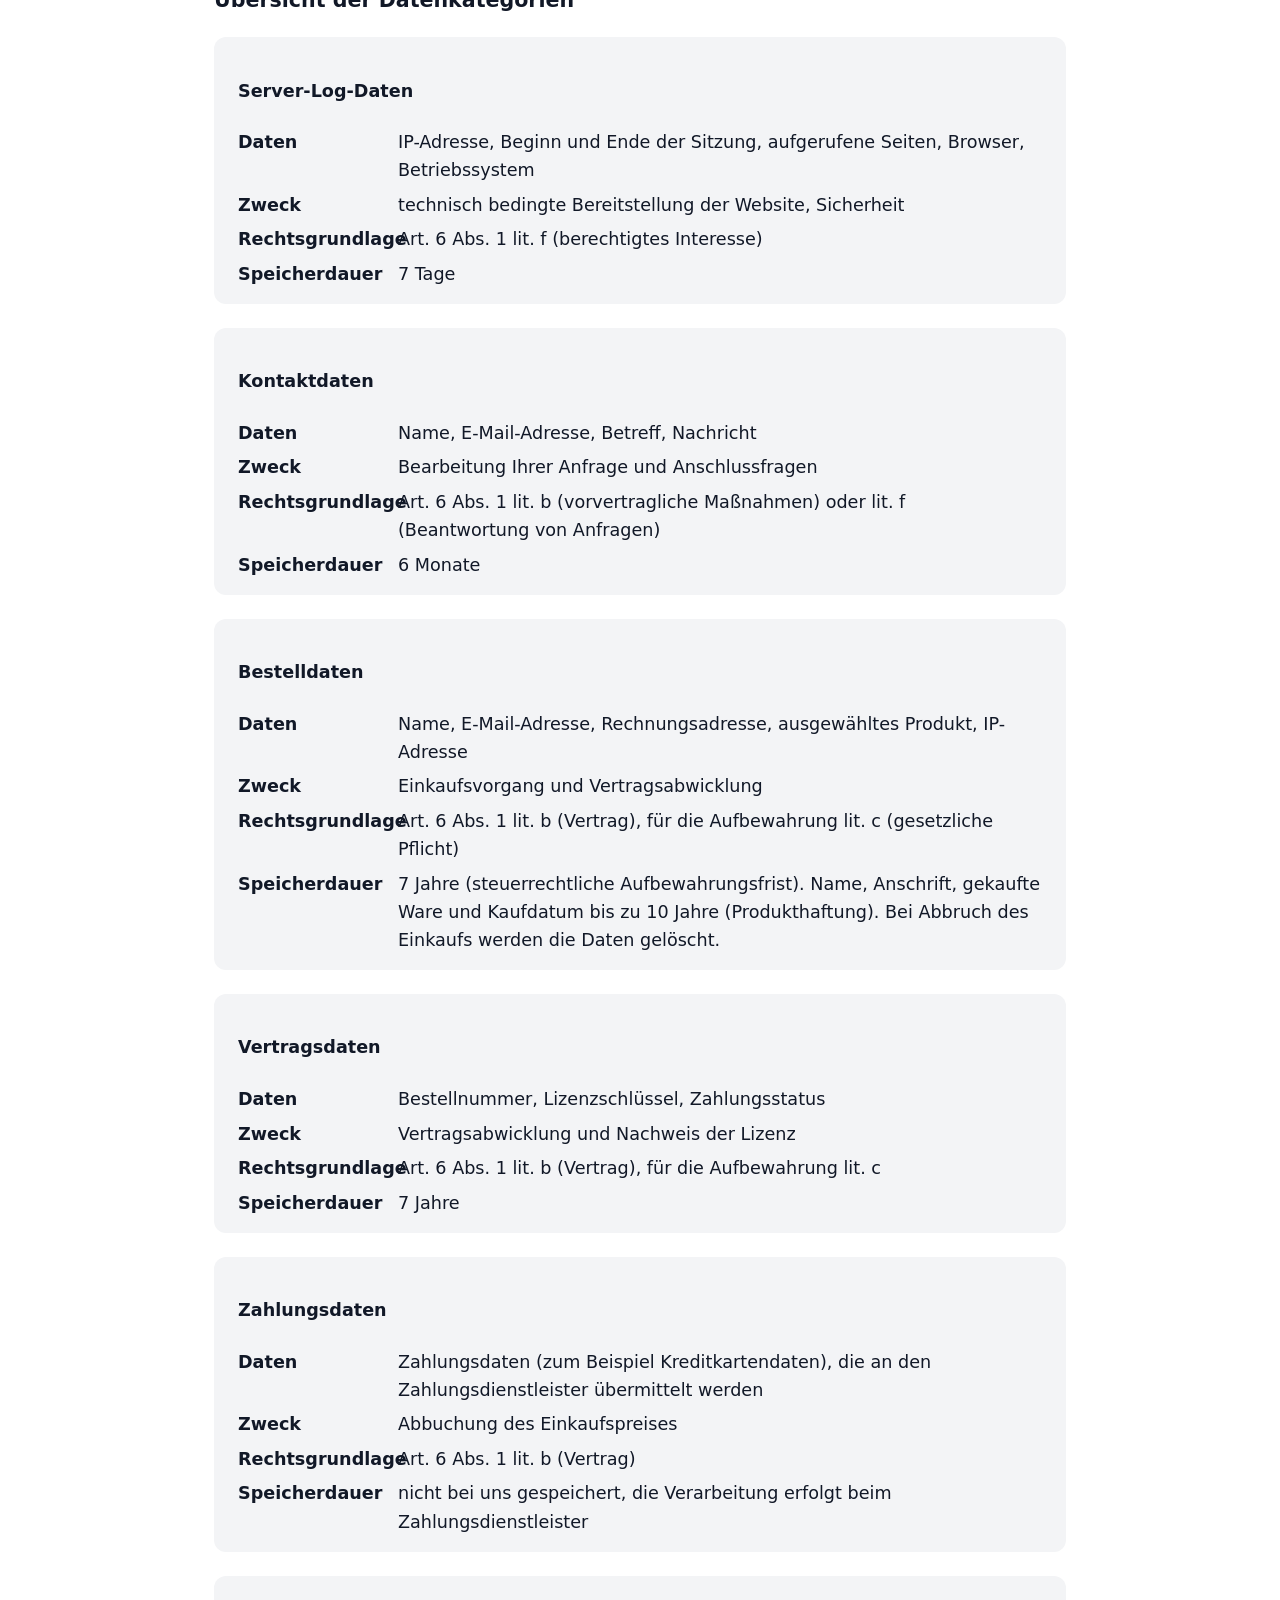
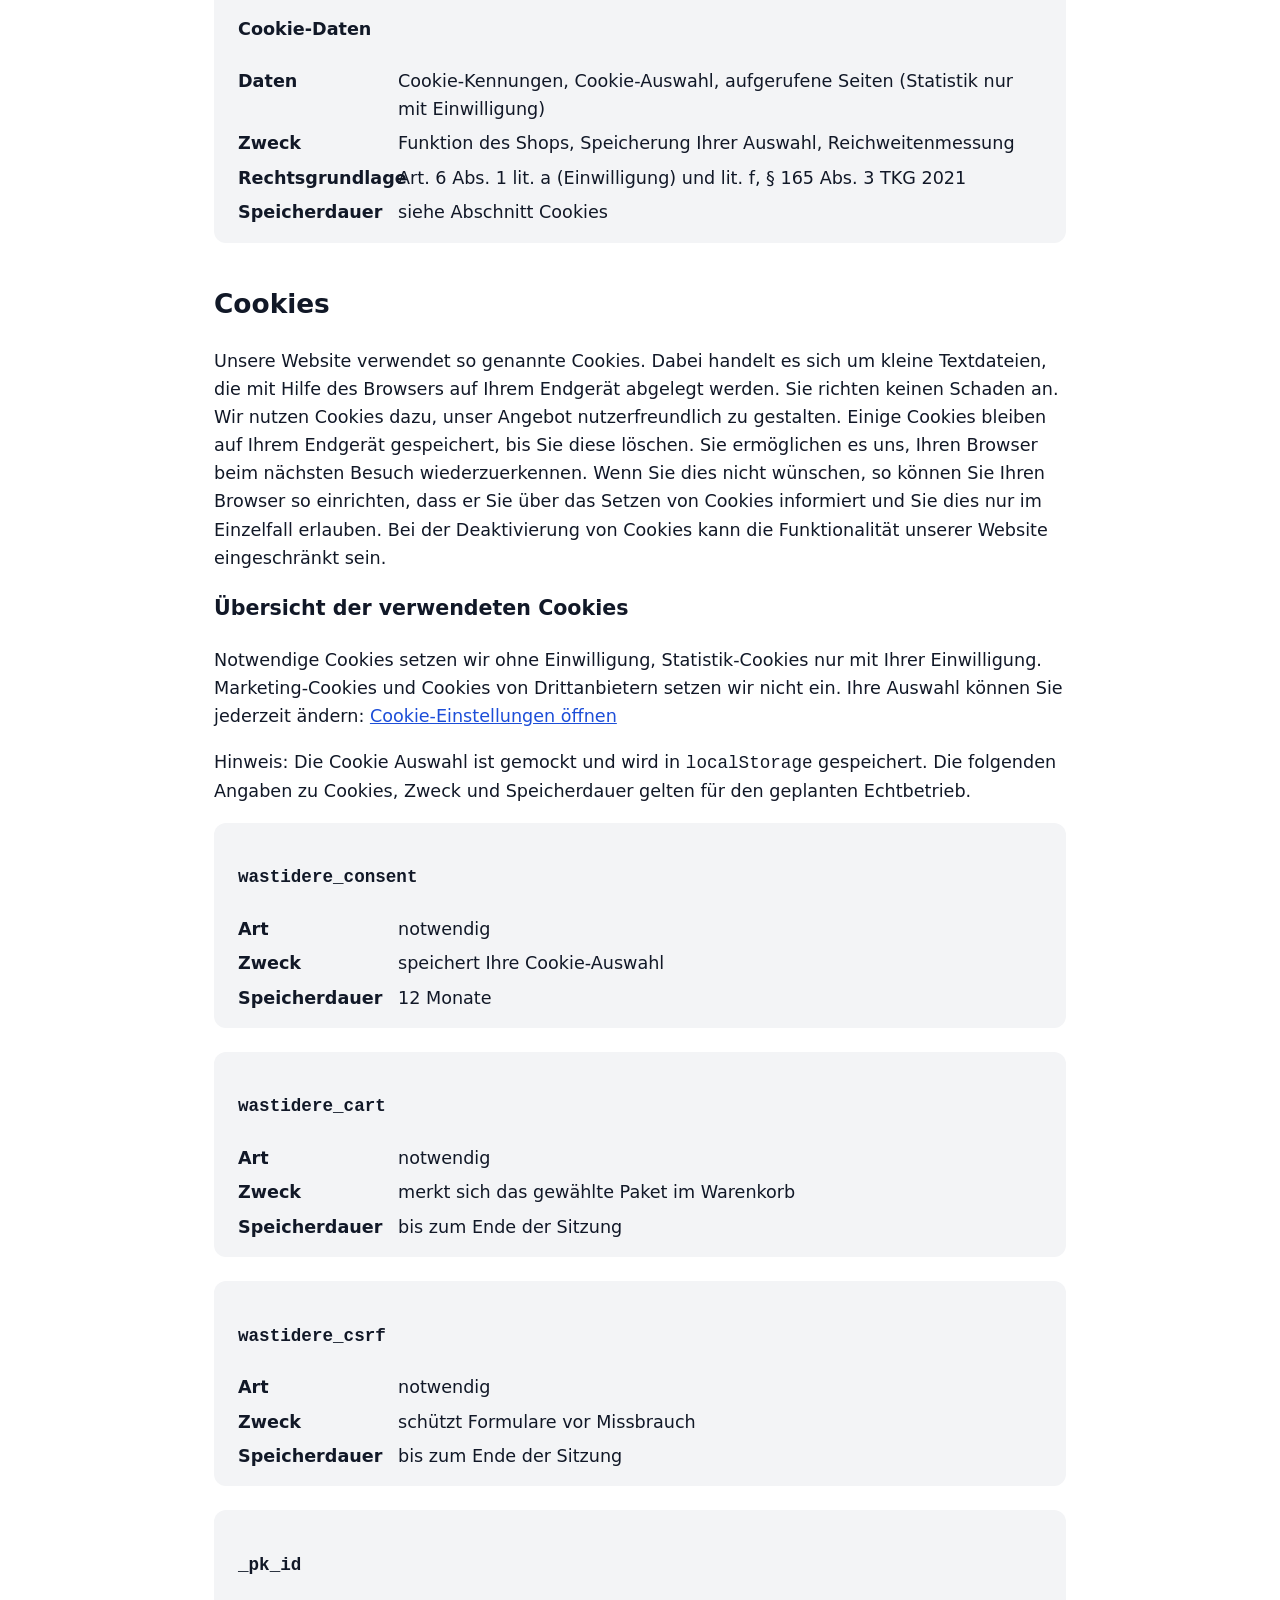
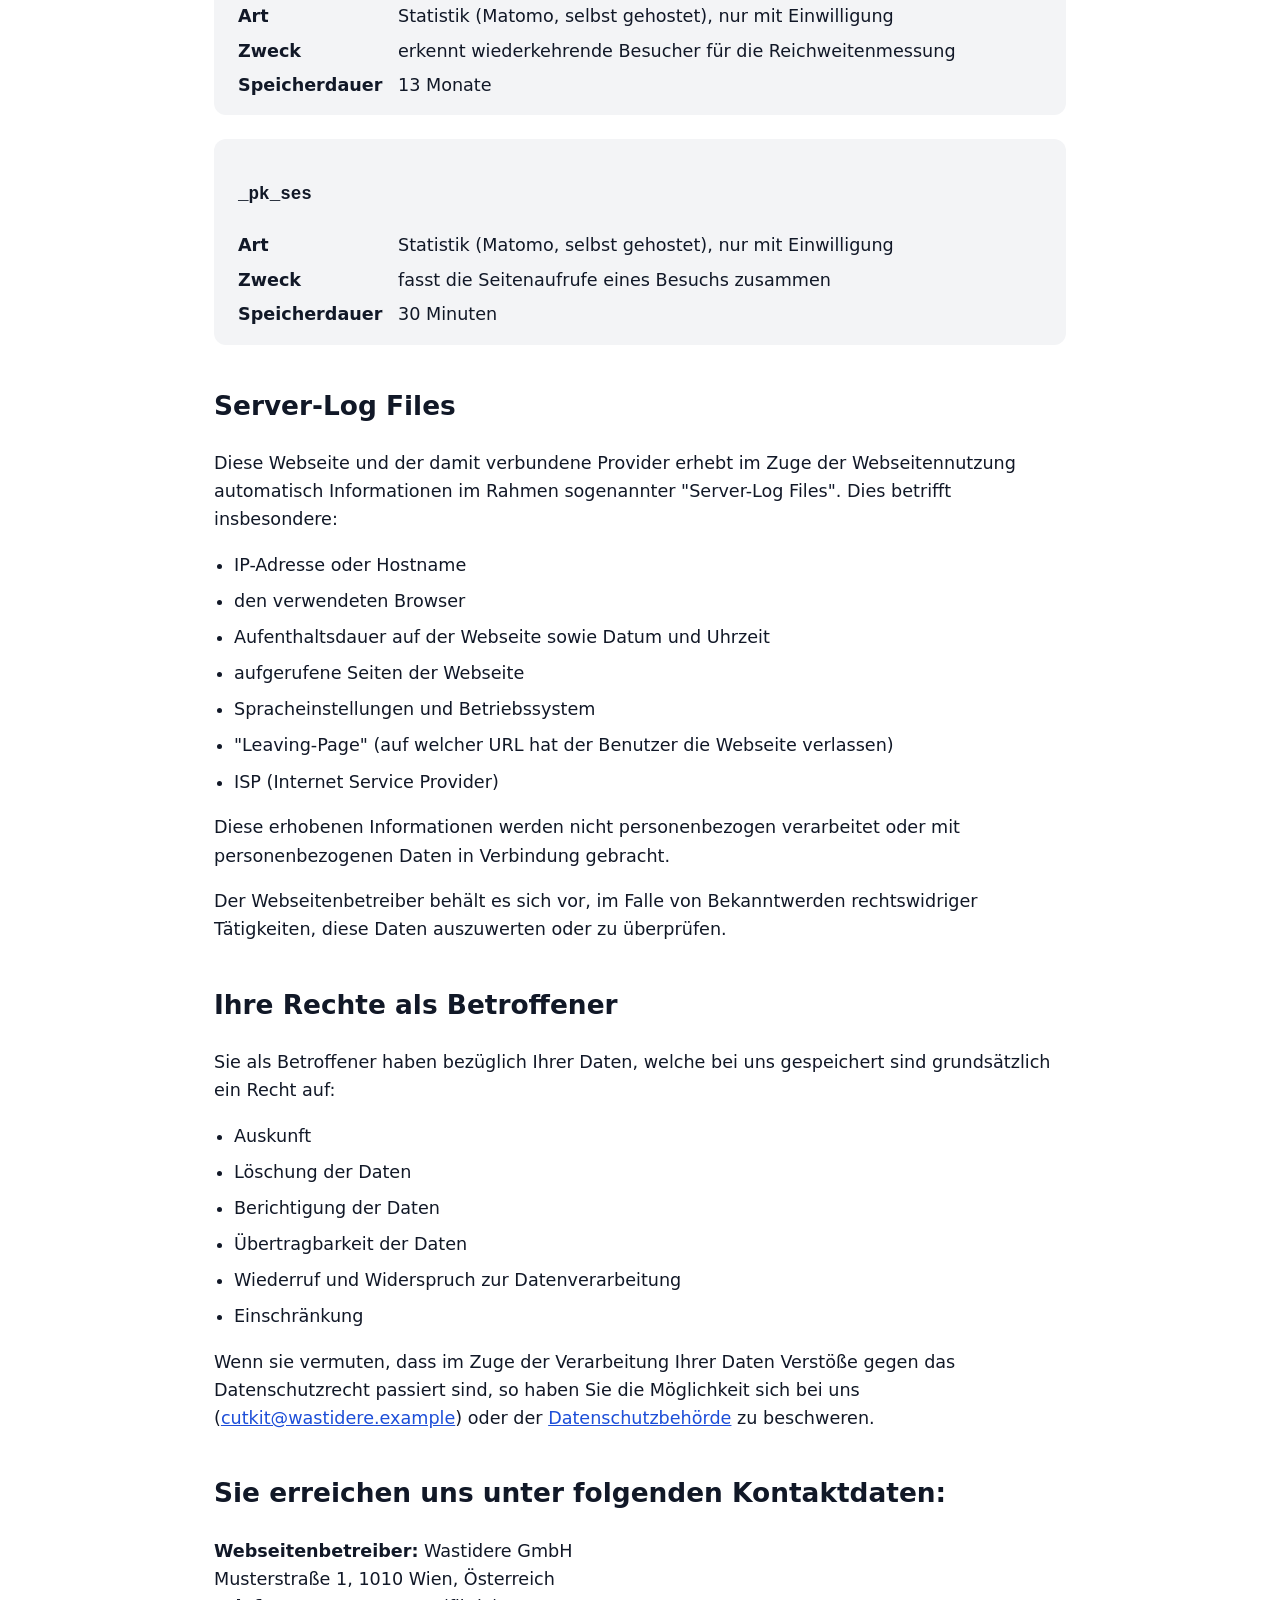
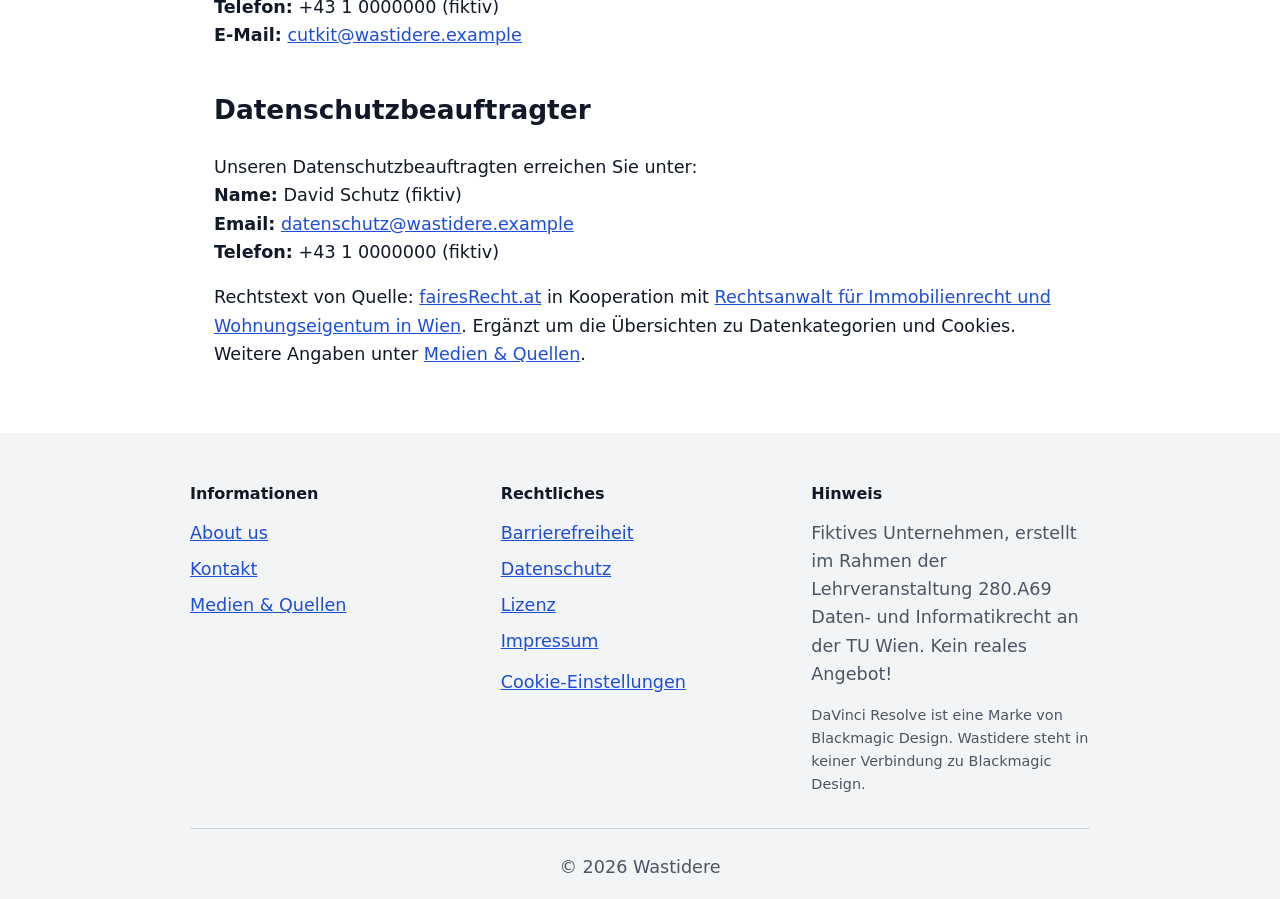
<file: datenschutz.html>
<!DOCTYPE html>
<html lang="de">
<head>
  <meta charset="UTF-8">
  <meta name="viewport" content="width=device-width, initial-scale=1">
  <title>Datenschutz - Wastidere</title>
  <meta name="description" content="Hier ist die komplette Datenschutzerklärung von Wastidere zu finden.">
  <link rel="icon" href="wastidere-logo.svg" type="image/svg+xml">
  <link rel="stylesheet" href="style.css">
  <script src="cookie-banner.js" defer></script>
</head>
<body>
  <a class="skip-link" href="#main">Zum Inhalt springen</a>
    <section class="cookie-banner" id="cookie-banner" aria-labelledby="cookie-banner-title" tabindex="-1">
      <p class="cookie-title" id="cookie-banner-title">Cookies auf dieser Website</p>
      <p class="cookie-text">Wir setzen notwendige Cookies, damit der Shop funktioniert. Mit deiner Einwilligung setzen wir außerdem Statistik-Cookies (Matomo, selbst gehostet), um die Nutzung der Seite zu verstehen. Marketing- und Drittanbieter-Cookies gibt es nicht. Mehr dazu in der <a href="datenschutz.html#cookies">Datenschutzerklärung</a>.</p>
      <div class="cookie-actions">
        <button type="button" class="cookie-button" data-consent="no">Ablehnen</button>
        <button type="button" class="cookie-button" data-consent="yes">Akzeptieren</button>
      </div>
    </section>
    <div id="cookie-status" class="visually-hidden" role="status" aria-live="polite"></div>

  <header>
    <a href="index.html" class="logo-link">
      <img src="wastidere-logo.svg" alt="Wastidere, zur Startseite" width="61" height="40">
    </a>
    <nav aria-label="Hauptnavigation">
      <ul>
        <li><a href="index.html">Shop</a></li>
        <li><a href="about.html">About us</a></li>
        <li><a href="kontakt.html">Kontakt</a></li>
      </ul>
    </nav>
  </header>
 
  <main id="main" class="legal">
    <h1>Datenschutzerklärung</h1>
    <p class="stand">Erklärung zur Informationspflicht. Alle Angaben zum Unternehmen sind fiktiv.</p>
 
    <p>In folgender Datenschutzerklärung informieren wir Sie über die wichtigsten Aspekte der Datenverarbeitung im Rahmen unserer Webseite. Wir erheben und verarbeiten personenbezogene Daten nur auf Grundlage der gesetzlichen Bestimmungen (Datenschutzgrundverordnung, Telekommunikationsgesetz 2003).</p>
    <p>Sobald Sie als Benutzer auf unsere Webseite zugreifen oder diese besuchen wird Ihre IP-Adresse, Beginn sowie Beginn und Ende der Sitzung erfasst. Dies ist technisch bedingt und stellt somit ein berechtigtes Interesse iSv Art 6 Abs 1 lit f DSGVO.</p>
 
    <section aria-labelledby="kontakt-mit-uns">
      <h2 id="kontakt-mit-uns">Kontakt mit uns</h2>
      <p>Wenn Sie uns, entweder über unser Kontaktformular auf unserer Webseite, oder per Email kontaktieren, dann werden die von Ihnen an uns übermittelten Daten zwecks Bearbeitung Ihrer Anfrage oder für den Fall von weiteren Anschlussfragen für sechs Monate bei uns gespeichert. Es erfolgt, ohne Ihre Einwilligung, keine Weitergabe Ihrer übermittelten Daten.</p>
    </section>
 
    <section aria-labelledby="daten">
      <h2 id="daten">Datenspeicherung</h2>
      <p>Im Rahmen der Erleichterung des Einkaufsvorganges und zur späteren Vertragsabwicklung werden vom Webshop-Betreiber im Rahmen von Cookies die IP-Adresse des Anschlussinhabers gespeichert, ebenso wie Name, Email, Rechnungsadresse, ausgewähltes Produkt.</p>
      <p>Für die Vertragsabwicklung werden auch folgende Daten bei uns gespeichert:<br>
        Bestellnummer, Lizenzschlüssel, Zahlungsstatus.</p>
      <p>Die von Ihnen bereitgestellten Daten sind für die Vertragserfüllung und zur Durchführung vorvertraglicher Maßnahmen erforderlich. Ein Vertragsabschluss ohne dieser Daten ist nicht möglich. Eine Übermittlung der erhobenen Daten an Dritte erfolgt nicht, mit Ausnahme der Übermittlung von Zahlungsdaten (Kreditkartendaten) an die abwickelnden Bankinstitute/Zahlungsdienstleister zum Zwecke der Abbuchung des Einkaufspreises, an das von uns Beauftragte Versandunternehmen (Transportunternehmen), welches mit der Zustellung der Ware beauftragt ist und unseren Steuerberater zur Erfüllung unserer steuerrechtlichen Verpflichtungen.</p>
      <p>Sollten Sie den Einkaufsvorgang abbrechen, werden diese bei uns gespeicherten Daten gelöscht. Solle ein Vertragsabschluss zustande kommen, werden sämtliche Daten, resultierend aus dem Vertragsverhältnis, bis zum Ablauf der steuerrechtlichen Aufbewahrungsfirst (7 Jahre) gespeichert. Der übermittelte Name, die Anschrift, gekaufte Waren und Kaufdatum werden darüber hinaus bis zum Ablauf der Produkthaftung (10 Jahre) gespeichert. Die Datenverarbeitung erfolgt auf Basis der gesetzlichen Bestimmungen des § 96 Abs 3 TKG sowie des Art 6 Abs 1 lit a (Einwilligung) und/oder lit b (notwendig zur Vertragserfüllung) der DSGVO.</p>
 
      <h3>Übersicht der Datenkategorien</h3>
      
      <article class="medium">
        <h4>Server-Log-Daten</h4>
        <dl>
          <dt>Daten</dt><dd>IP-Adresse, Beginn und Ende der Sitzung, aufgerufene Seiten, Browser, Betriebssystem</dd>
          <dt>Zweck</dt><dd>technisch bedingte Bereitstellung der Website, Sicherheit</dd>
          <dt>Rechtsgrundlage</dt><dd>Art. 6 Abs. 1 lit. f (berechtigtes Interesse)</dd>
          <dt>Speicherdauer</dt><dd>7 Tage</dd>
        </dl>
      </article>
 
      <article class="medium">
        <h4>Kontaktdaten</h4>
        <dl>
          <dt>Daten</dt><dd>Name, E-Mail-Adresse, Betreff, Nachricht</dd>
          <dt>Zweck</dt><dd>Bearbeitung Ihrer Anfrage und Anschlussfragen</dd>
          <dt>Rechtsgrundlage</dt><dd>Art. 6 Abs. 1 lit. b (vorvertragliche Maßnahmen) oder lit. f (Beantwortung von Anfragen)</dd>
          <dt>Speicherdauer</dt><dd>6 Monate</dd>
        </dl>
      </article>
 
      <article class="medium">
        <h4>Bestelldaten</h4>
        <dl>
          <dt>Daten</dt><dd>Name, E-Mail-Adresse, Rechnungsadresse, ausgewähltes Produkt, IP-Adresse</dd>
          <dt>Zweck</dt><dd>Einkaufsvorgang und Vertragsabwicklung</dd>
          <dt>Rechtsgrundlage</dt><dd>Art. 6 Abs. 1 lit. b (Vertrag), für die Aufbewahrung lit. c (gesetzliche Pflicht)</dd>
          <dt>Speicherdauer</dt><dd>7 Jahre (steuerrechtliche Aufbewahrungsfrist). Name, Anschrift, gekaufte Ware und Kaufdatum bis zu 10 Jahre (Produkthaftung). Bei Abbruch des Einkaufs werden die Daten gelöscht.</dd>
        </dl>
      </article>
 
      <article class="medium">
        <h4>Vertragsdaten</h4>
        <dl>
          <dt>Daten</dt><dd>Bestellnummer, Lizenzschlüssel, Zahlungsstatus</dd>
          <dt>Zweck</dt><dd>Vertragsabwicklung und Nachweis der Lizenz</dd>
          <dt>Rechtsgrundlage</dt><dd>Art. 6 Abs. 1 lit. b (Vertrag), für die Aufbewahrung lit. c</dd>
          <dt>Speicherdauer</dt><dd>7 Jahre</dd>
        </dl>
      </article>
 
      <article class="medium">
        <h4>Zahlungsdaten</h4>
        <dl>
          <dt>Daten</dt><dd>Zahlungsdaten (zum Beispiel Kreditkartendaten), die an den Zahlungsdienstleister übermittelt werden</dd>
          <dt>Zweck</dt><dd>Abbuchung des Einkaufspreises</dd>
          <dt>Rechtsgrundlage</dt><dd>Art. 6 Abs. 1 lit. b (Vertrag)</dd>
          <dt>Speicherdauer</dt><dd>nicht bei uns gespeichert, die Verarbeitung erfolgt beim Zahlungsdienstleister</dd>
        </dl>
      </article>
 
      <article class="medium">
        <h4>Cookie-Daten</h4>
        <dl>
          <dt>Daten</dt><dd>Cookie-Kennungen, Cookie-Auswahl, aufgerufene Seiten (Statistik nur mit Einwilligung)</dd>
          <dt>Zweck</dt><dd>Funktion des Shops, Speicherung Ihrer Auswahl, Reichweitenmessung</dd>
          <dt>Rechtsgrundlage</dt><dd>Art. 6 Abs. 1 lit. a (Einwilligung) und lit. f, § 165 Abs. 3 TKG 2021</dd>
          <dt>Speicherdauer</dt><dd>siehe Abschnitt Cookies</dd>
        </dl>
      </article>
    </section>
 
    <section aria-labelledby="cookies">
      <h2 id="cookies">Cookies</h2>
      <p>Unsere Website verwendet so genannte Cookies. Dabei handelt es sich um kleine Textdateien, die mit Hilfe des Browsers auf Ihrem Endgerät abgelegt werden. Sie richten keinen Schaden an. Wir nutzen Cookies dazu, unser Angebot nutzerfreundlich zu gestalten. Einige Cookies bleiben auf Ihrem Endgerät gespeichert, bis Sie diese löschen. Sie ermöglichen es uns, Ihren Browser beim nächsten Besuch wiederzuerkennen. Wenn Sie dies nicht wünschen, so können Sie Ihren Browser so einrichten, dass er Sie über das Setzen von Cookies informiert und Sie dies nur im Einzelfall erlauben. Bei der Deaktivierung von Cookies kann die Funktionalität unserer Website eingeschränkt sein.</p>
 
      <h3>Übersicht der verwendeten Cookies</h3>
      <p>Notwendige Cookies setzen wir ohne Einwilligung, Statistik-Cookies nur mit Ihrer Einwilligung. Marketing-Cookies und Cookies von Drittanbietern setzen wir nicht ein. Ihre Auswahl können Sie jederzeit ändern: <button type="button" class="link-button" data-cookie-settings>Cookie-Einstellungen öffnen</button></p>
      <p>Hinweis: Die Cookie Auswahl ist gemockt und wird in <code>localStorage</code> gespeichert. Die folgenden Angaben zu Cookies, Zweck und Speicherdauer gelten für den geplanten Echtbetrieb.</p>

      <article class="medium">
        <h4><code>wastidere_consent</code></h4>
        <dl>
          <dt>Art</dt><dd>notwendig</dd>
          <dt>Zweck</dt><dd>speichert Ihre Cookie-Auswahl</dd>
          <dt>Speicherdauer</dt><dd>12 Monate</dd>
        </dl>
      </article>
 
      <article class="medium">
        <h4><code>wastidere_cart</code></h4>
        <dl>
          <dt>Art</dt><dd>notwendig</dd>
          <dt>Zweck</dt><dd>merkt sich das gewählte Paket im Warenkorb</dd>
          <dt>Speicherdauer</dt><dd>bis zum Ende der Sitzung</dd>
        </dl>
      </article>
 
      <article class="medium">
        <h4><code>wastidere_csrf</code></h4>
        <dl>
          <dt>Art</dt><dd>notwendig</dd>
          <dt>Zweck</dt><dd>schützt Formulare vor Missbrauch</dd>
          <dt>Speicherdauer</dt><dd>bis zum Ende der Sitzung</dd>
        </dl>
      </article>
 
      <article class="medium">
        <h4><code>_pk_id</code></h4>
        <dl>
          <dt>Art</dt><dd>Statistik (Matomo, selbst gehostet), nur mit Einwilligung</dd>
          <dt>Zweck</dt><dd>erkennt wiederkehrende Besucher für die Reichweitenmessung</dd>
          <dt>Speicherdauer</dt><dd>13 Monate</dd>
        </dl>
      </article>
 
      <article class="medium">
        <h4><code>_pk_ses</code></h4>
        <dl>
          <dt>Art</dt><dd>Statistik (Matomo, selbst gehostet), nur mit Einwilligung</dd>
          <dt>Zweck</dt><dd>fasst die Seitenaufrufe eines Besuchs zusammen</dd>
          <dt>Speicherdauer</dt><dd>30 Minuten</dd>
        </dl>
      </article>
    </section>
 
    <section aria-labelledby="server-log-files">
      <h2 id="server-log-files">Server-Log Files</h2>
      <p>Diese Webseite und der damit verbundene Provider erhebt im Zuge der Webseitennutzung automatisch Informationen im Rahmen sogenannter "Server-Log Files". Dies betrifft insbesondere:</p>
      <ul>
        <li>IP-Adresse oder Hostname</li>
        <li>den verwendeten Browser</li>
        <li>Aufenthaltsdauer auf der Webseite sowie Datum und Uhrzeit</li>
        <li>aufgerufene Seiten der Webseite</li>
        <li>Spracheinstellungen und Betriebssystem</li>
        <li>"Leaving-Page" (auf welcher URL hat der Benutzer die Webseite verlassen)</li>
        <li>ISP (Internet Service Provider)</li>
      </ul>
      <p>Diese erhobenen Informationen werden nicht personenbezogen verarbeitet oder mit personenbezogenen Daten in Verbindung gebracht.</p>
      <p>Der Webseitenbetreiber behält es sich vor, im Falle von Bekanntwerden rechtswidriger Tätigkeiten, diese Daten auszuwerten oder zu überprüfen.</p>
    </section>
 
    <section aria-labelledby="rechte">
      <h2 id="rechte">Ihre Rechte als Betroffener</h2>
      <p>Sie als Betroffener haben bezüglich Ihrer Daten, welche bei uns gespeichert sind grundsätzlich ein Recht auf:</p>
      <ul>
        <li>Auskunft</li>
        <li>Löschung der Daten</li>
        <li>Berichtigung der Daten</li>
        <li>Übertragbarkeit der Daten</li>
        <li>Wiederruf und Widerspruch zur Datenverarbeitung</li>
        <li>Einschränkung</li>
      </ul>
      <p>Wenn sie vermuten, dass im Zuge der Verarbeitung Ihrer Daten Verstöße gegen das Datenschutzrecht passiert sind, so haben Sie die Möglichkeit sich bei uns (<a href="mailto:cutkit@wastidere.example">cutkit@wastidere.example</a>) oder der <a href="https://www.dsb.gv.at">Datenschutzbehörde</a> zu beschweren.</p>
    </section>
 
    <section aria-labelledby="kontaktdaten">
      <h2 id="kontaktdaten">Sie erreichen uns unter folgenden Kontaktdaten:</h2>
      <p><strong>Webseitenbetreiber:</strong> Wastidere GmbH<br>
        Musterstraße 1, 1010 Wien, Österreich<br>
        <strong>Telefon:</strong> +43 1 0000000 (fiktiv)<br>
        <strong>E-Mail:</strong> <a href="mailto:cutkit@wastidere.example">cutkit@wastidere.example</a></p>
    </section>
 
    <section aria-labelledby="datenschutzbeauftragter">
      <h2 id="datenschutzbeauftragter">Datenschutzbeauftragter</h2>
      <p>Unseren Datenschutzbeauftragten erreichen Sie unter:<br>
        <strong>Name:</strong> David Schutz (fiktiv)<br>
        <strong>Email:</strong> <a href="mailto:datenschutz@wastidere.example">datenschutz@wastidere.example</a><br>
        <strong>Telefon:</strong> +43 1 0000000 (fiktiv)</p>
    </section>
 
    <p class="quelle">Rechtstext von Quelle: <a href="https://www.fairesrecht.at/kostenlos-datenschutzerklaerung-erstellen-generator.php">fairesRecht.at</a> in Kooperation mit <a href="https://rechtsanwaltwien.com/immobilienrecht">Rechtsanwalt für Immobilienrecht und Wohnungseigentum in Wien</a>. Ergänzt um die Übersichten zu Datenkategorien und Cookies. Weitere Angaben unter <a href="medien-nachweise.html">Medien &amp; Quellen</a>.</p>
  </main>
 
  <footer>
    <div class="footer-grid">
      <nav aria-labelledby="footer-info">
        <h2 id="footer-info">Informationen</h2>
        <ul>
          <li><a href="about.html">About us</a></li>
          <li><a href="kontakt.html">Kontakt</a></li>
          <li><a href="medien-nachweise.html">Medien &amp; Quellen</a></li>
        </ul>
      </nav>
 
      <nav aria-labelledby="footer-legal">
        <h2 id="footer-legal">Rechtliches</h2>
        <ul>
          <li><a href="barrierefreiheit.html">Barrierefreiheit</a></li>
          <li><a href="datenschutz.html" aria-current="page">Datenschutz</a></li>
          <li><a href="lizenz.html">Lizenz</a></li>
          <li><a href="impressum.html">Impressum</a></li>
          <li><button type="button" data-cookie-settings>Cookie-Einstellungen</button></li>
        </ul>
      </nav>
 
      <div>
        <h2>Hinweis</h2>
        <p>Fiktives Unternehmen, erstellt im Rahmen der Lehrveranstaltung 280.A69 Daten- und Informatikrecht an der TU Wien. Kein reales Angebot!</p>
        <p class="trademark-note">DaVinci Resolve ist eine Marke von Blackmagic Design. Wastidere steht in keiner Verbindung zu Blackmagic Design.</p>
      </div>
    </div>
 
    <p class="footer-bottom">© 2026 Wastidere</p>
  </footer>
</body>
</html>
</file>
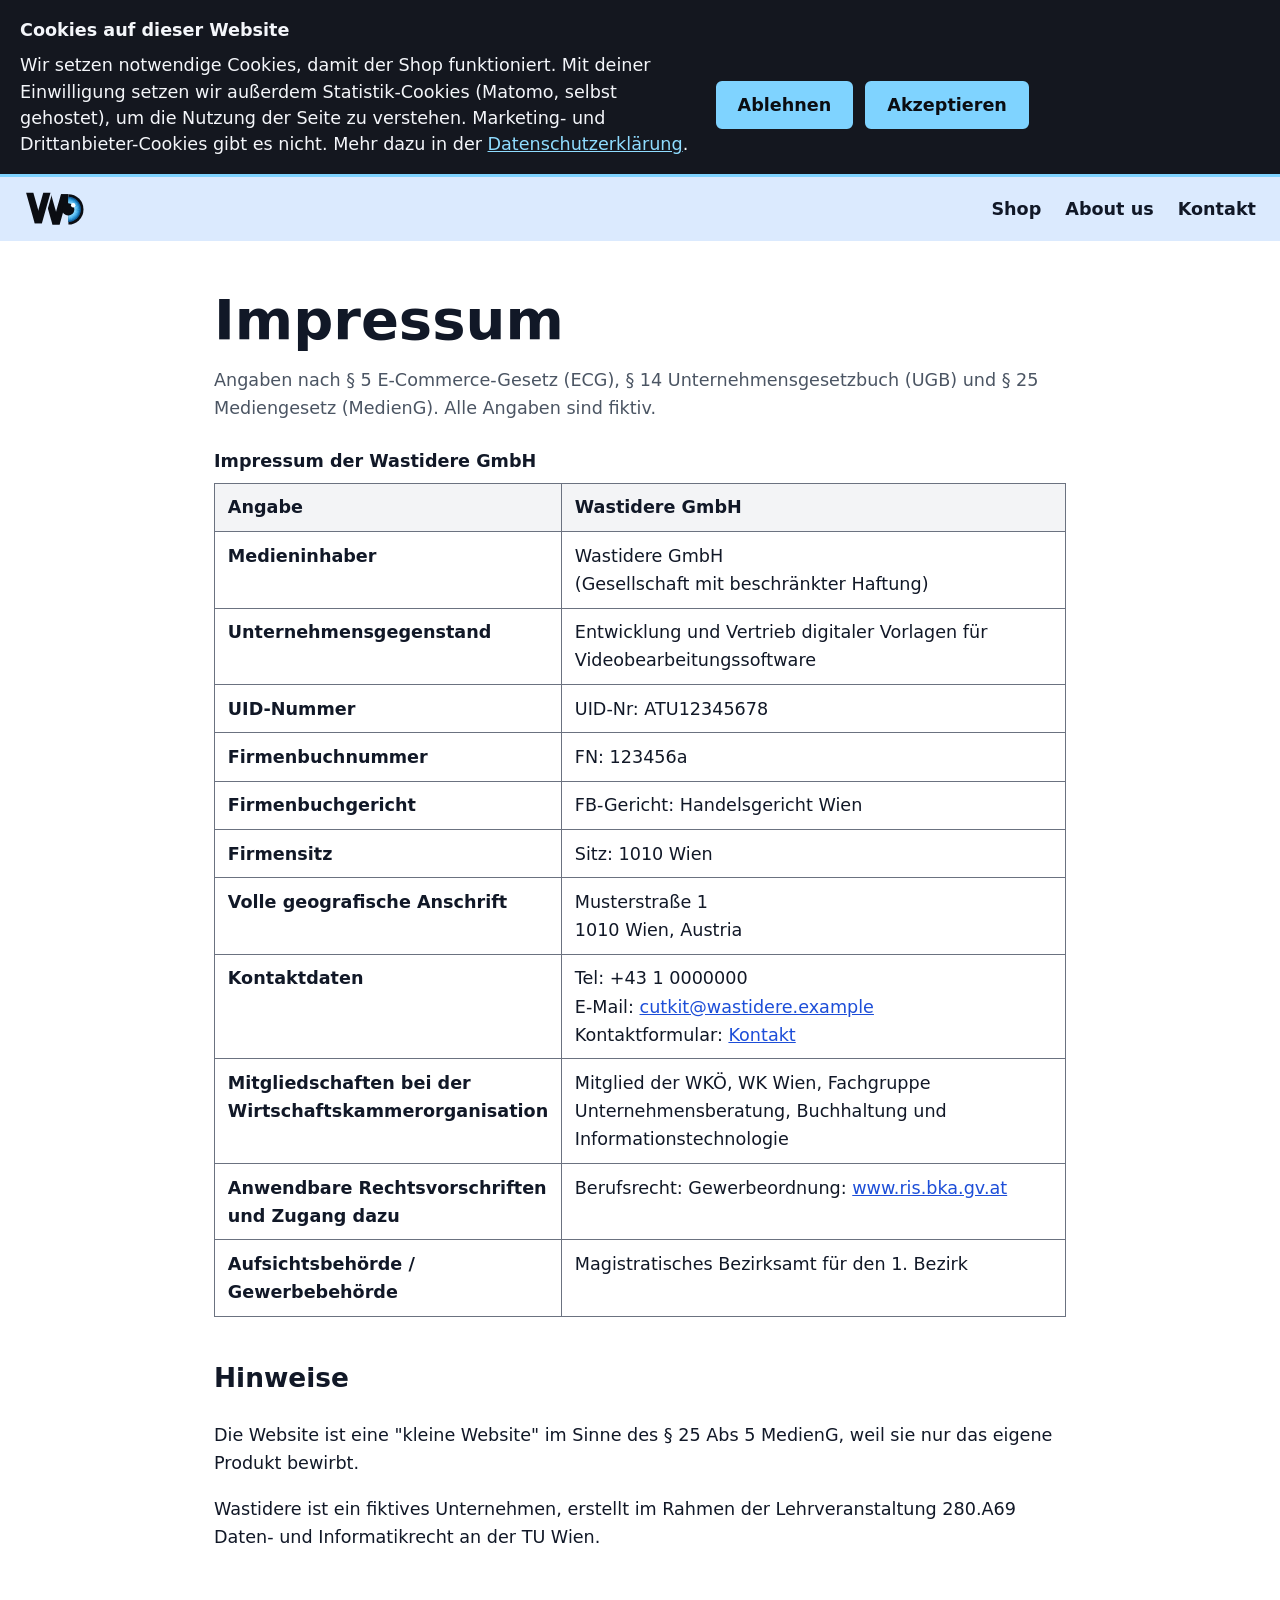
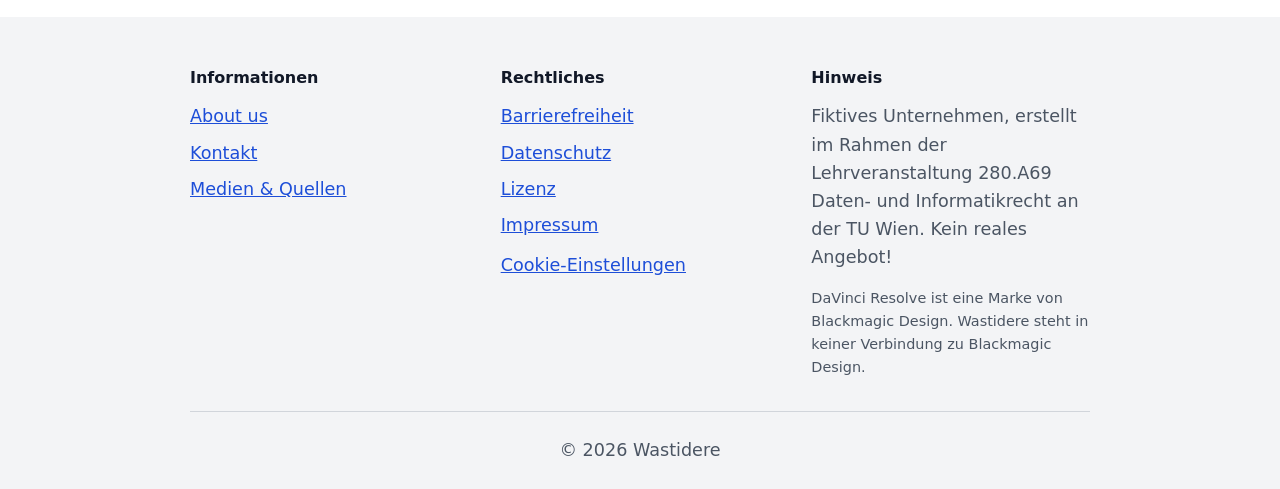
<file: impressum.html>
<!DOCTYPE html>
<html lang="de">
<head>
  <meta charset="UTF-8">
  <meta name="viewport" content="width=device-width, initial-scale=1">
  <title>Impressum - Wastidere</title>
  <meta name="description" content="Impressum und Offenlegung der Wastidere GmbH.">
  <link rel="icon" href="wastidere-logo.svg" type="image/svg+xml">
  <link rel="stylesheet" href="style.css">
  <script src="cookie-banner.js" defer></script>
</head>
<body>
  <a class="skip-link" href="#main">Zum Inhalt springen</a>
    <section class="cookie-banner" id="cookie-banner" aria-labelledby="cookie-banner-title" tabindex="-1">
      <p class="cookie-title" id="cookie-banner-title">Cookies auf dieser Website</p>
      <p class="cookie-text">Wir setzen notwendige Cookies, damit der Shop funktioniert. Mit deiner Einwilligung setzen wir außerdem Statistik-Cookies (Matomo, selbst gehostet), um die Nutzung der Seite zu verstehen. Marketing- und Drittanbieter-Cookies gibt es nicht. Mehr dazu in der <a href="datenschutz.html#cookies">Datenschutzerklärung</a>.</p>
      <div class="cookie-actions">
        <button type="button" class="cookie-button" data-consent="no">Ablehnen</button>
        <button type="button" class="cookie-button" data-consent="yes">Akzeptieren</button>
      </div>
    </section>
    <div id="cookie-status" class="visually-hidden" role="status" aria-live="polite"></div>

  <header>
    <a href="index.html" class="logo-link">
      <img src="wastidere-logo.svg" alt="Wastidere, zur Startseite" width="61" height="40">
    </a>
    <nav aria-label="Hauptnavigation">
      <ul>
        <li><a href="index.html">Shop</a></li>
        <li><a href="about.html">About us</a></li>
        <li><a href="kontakt.html">Kontakt</a></li>
      </ul>
    </nav>
  </header>
 
  <main id="main" class="legal">
    <h1>Impressum</h1>
    <p class="stand">Angaben nach § 5 E-Commerce-Gesetz (ECG), § 14 Unternehmensgesetzbuch (UGB) und § 25 Mediengesetz (MedienG). Alle Angaben sind fiktiv.</p>
 
    <table class="impressum-table">
      <caption>Impressum der Wastidere GmbH</caption>
      <thead>
        <tr>
          <th scope="col">Angabe</th>
          <th scope="col">Wastidere GmbH</th>
        </tr>
      </thead>
      <tbody>
        <tr>
          <th scope="row">Medieninhaber</th>
          <td>Wastidere GmbH<br>(Gesellschaft mit beschränkter Haftung)</td>
        </tr>
        <tr>
          <th scope="row">Unternehmensgegenstand</th>
          <td>Entwicklung und Vertrieb digitaler Vorlagen für Videobearbeitungssoftware</td>
        </tr>
        <tr>
          <th scope="row">UID-Nummer</th>
          <td>UID-Nr: ATU12345678</td>
        </tr>
        <tr>
          <th scope="row">Firmenbuchnummer</th>
          <td>FN: 123456a</td>
        </tr>
        <tr>
          <th scope="row">Firmenbuchgericht</th>
          <td>FB-Gericht: Handelsgericht Wien</td>
        </tr>
        <tr>
          <th scope="row">Firmensitz</th>
          <td>Sitz: 1010 Wien</td>
        </tr>
        <tr>
          <th scope="row">Volle geografische Anschrift</th>
          <td>Musterstraße 1<br>1010 Wien, Austria</td>
        </tr>
        <tr>
          <th scope="row">Kontaktdaten</th>
          <td>Tel: +43 1 0000000<br>
            E-Mail: <a href="mailto:cutkit@wastidere.example">cutkit@wastidere.example</a><br>
            Kontaktformular: <a href="kontakt.html">Kontakt</a></td>
        </tr>
        <tr>
          <th scope="row">Mitgliedschaften bei der Wirtschaftskammerorganisation</th>
          <td>Mitglied der WKÖ, WK Wien, Fachgruppe Unternehmensberatung, Buchhaltung und Informationstechnologie</td>
        </tr>
        <tr>
          <th scope="row">Anwendbare Rechtsvorschriften und Zugang dazu</th>
          <td>Berufsrecht: Gewerbeordnung: <a href="https://www.ris.bka.gv.at">www.ris.bka.gv.at</a></td>
        </tr>
        <tr>
          <th scope="row">Aufsichtsbehörde / Gewerbebehörde</th>
          <td>Magistratisches Bezirksamt für den 1. Bezirk</td>
        </tr>
      </tbody>
    </table>
 
    <section aria-labelledby="hinweise">
      <h2 id="hinweise">Hinweise</h2>
      <p>Die Website ist eine "kleine Website" im Sinne des § 25 Abs 5 MedienG, weil sie nur das eigene Produkt bewirbt.</p>
      <p>Wastidere ist ein fiktives Unternehmen, erstellt im Rahmen der Lehrveranstaltung 280.A69 Daten- und Informatikrecht an der TU Wien.</p>
    </section>
  </main>
 
  <footer>
    <div class="footer-grid">
      <nav aria-labelledby="footer-info">
        <h2 id="footer-info">Informationen</h2>
        <ul>
          <li><a href="about.html">About us</a></li>
          <li><a href="kontakt.html">Kontakt</a></li>
          <li><a href="medien-nachweise.html">Medien &amp; Quellen</a></li>
        </ul>
      </nav>
 
      <nav aria-labelledby="footer-legal">
        <h2 id="footer-legal">Rechtliches</h2>
        <ul>
          <li><a href="barrierefreiheit.html">Barrierefreiheit</a></li>
          <li><a href="datenschutz.html">Datenschutz</a></li>
          <li><a href="lizenz.html">Lizenz</a></li>
          <li><a href="impressum.html" aria-current="page">Impressum</a></li>
          <li><button type="button" data-cookie-settings>Cookie-Einstellungen</button></li>
        </ul>
      </nav>
 
      <div>
        <h2>Hinweis</h2>
        <p>Fiktives Unternehmen, erstellt im Rahmen der Lehrveranstaltung 280.A69 Daten- und Informatikrecht an der TU Wien. Kein reales Angebot!</p>
        <p class="trademark-note">DaVinci Resolve ist eine Marke von Blackmagic Design. Wastidere steht in keiner Verbindung zu Blackmagic Design.</p>
      </div>
    </div>
 
    <p class="footer-bottom">© 2026 Wastidere</p>
  </footer>
</body>
</html>
</file>
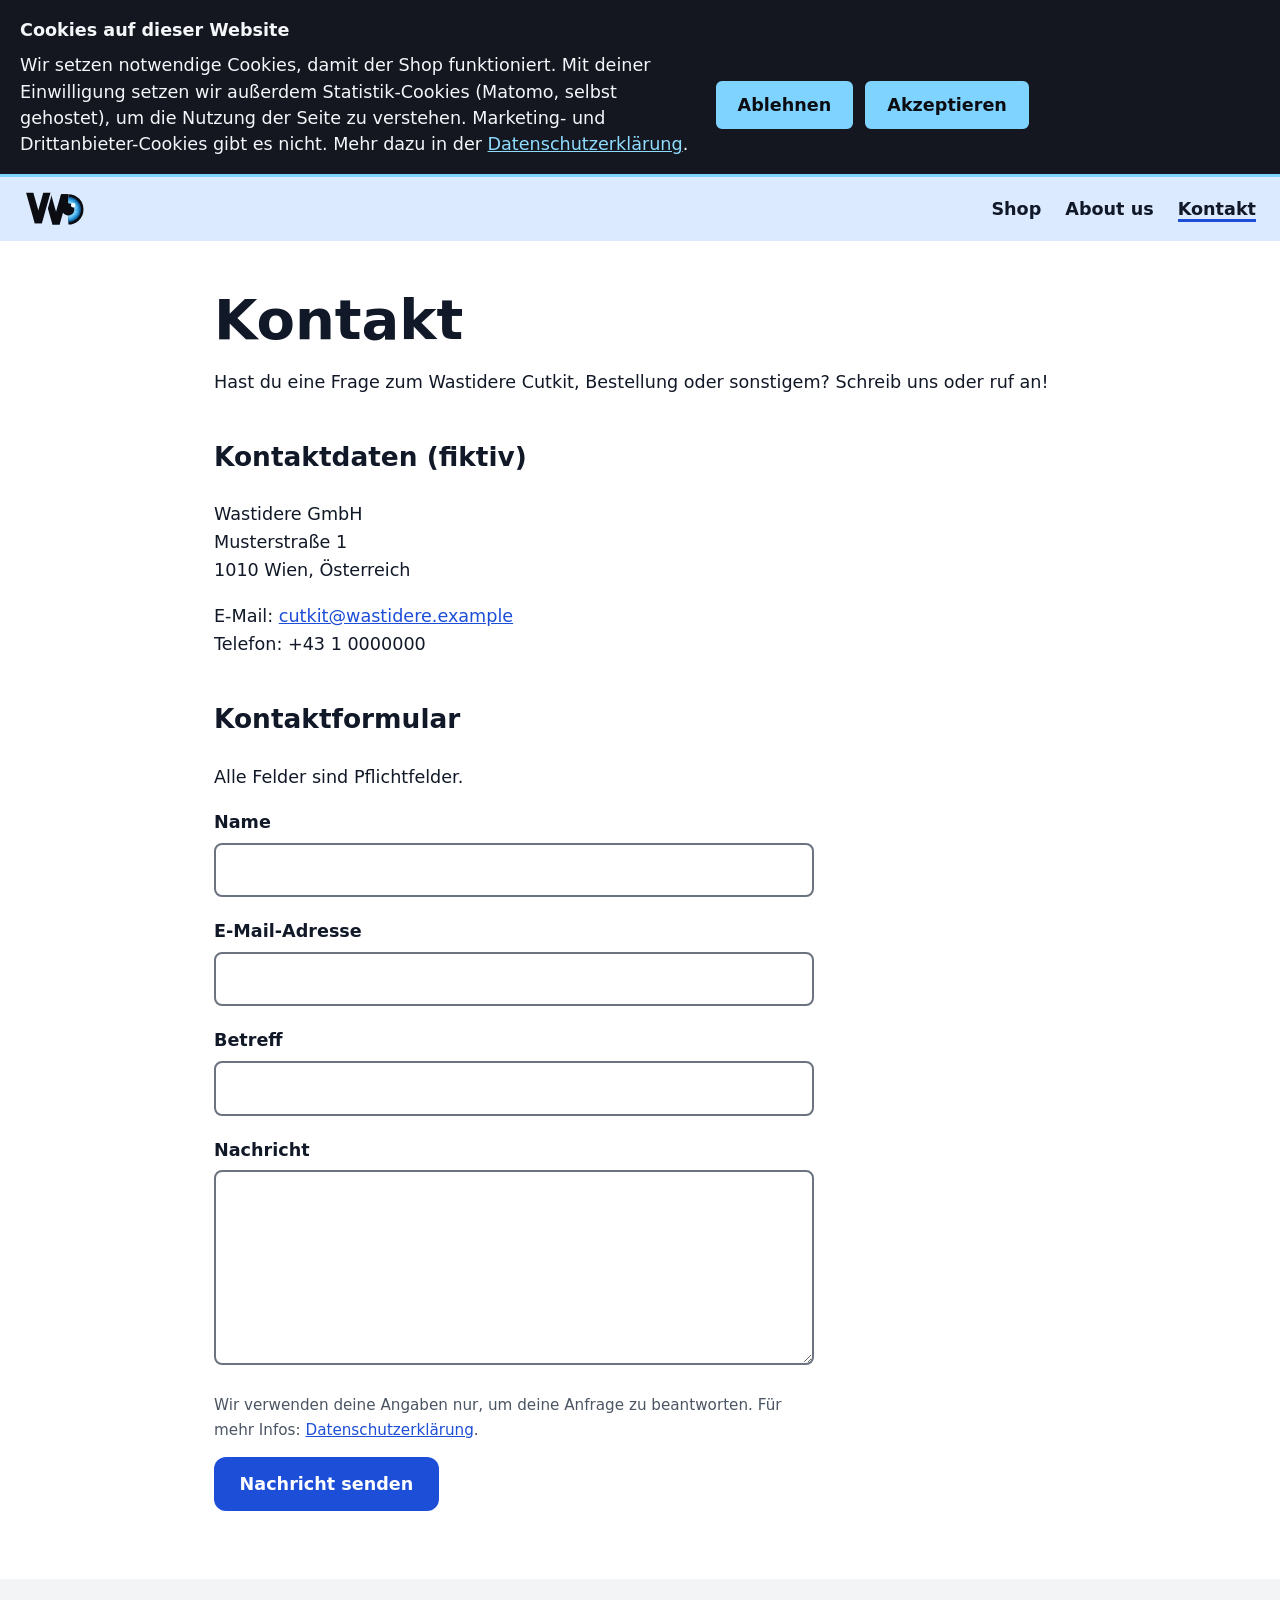
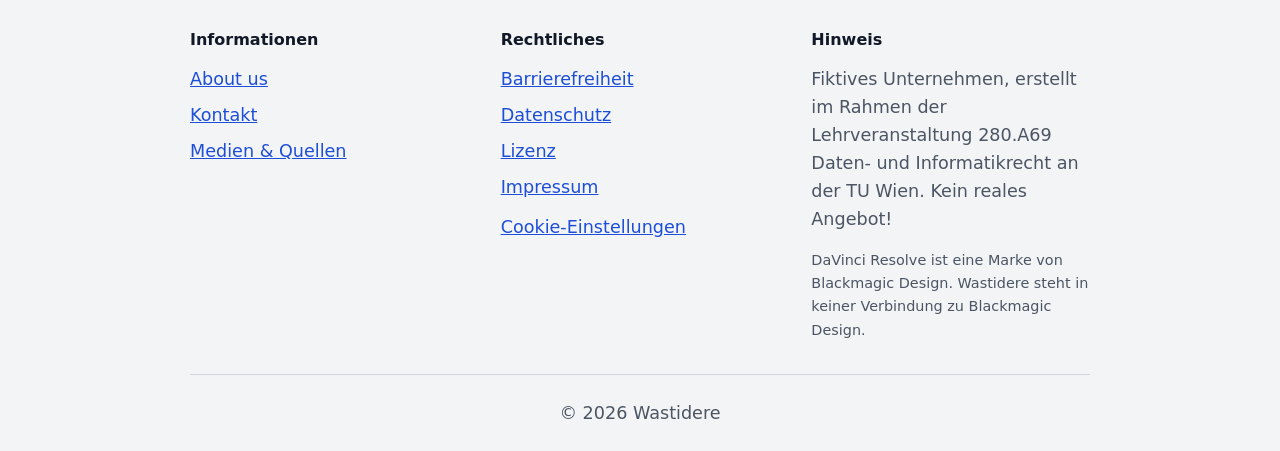
<file: kontakt.html>
<!DOCTYPE html>
<html lang="de">
<head>
  <meta charset="UTF-8">
  <meta name="viewport" content="width=device-width, initial-scale=1">
  <title>Kontakt - Wastidere</title>
  <meta name="description" content="Kontakt zu Wastidere mit E-Mail, Telefon, Anschrift und Kontaktformular für Fragen.">
  <link rel="icon" href="wastidere-logo.svg" type="image/svg+xml">
  <link rel="stylesheet" href="style.css">
  <script src="cookie-banner.js" defer></script>
</head>
<body>
  <a class="skip-link" href="#main">Zum Inhalt springen</a>
    <section class="cookie-banner" id="cookie-banner" aria-labelledby="cookie-banner-title" tabindex="-1">
      <p class="cookie-title" id="cookie-banner-title">Cookies auf dieser Website</p>
      <p class="cookie-text">Wir setzen notwendige Cookies, damit der Shop funktioniert. Mit deiner Einwilligung setzen wir außerdem Statistik-Cookies (Matomo, selbst gehostet), um die Nutzung der Seite zu verstehen. Marketing- und Drittanbieter-Cookies gibt es nicht. Mehr dazu in der <a href="datenschutz.html#cookies">Datenschutzerklärung</a>.</p>
      <div class="cookie-actions">
        <button type="button" class="cookie-button" data-consent="no">Ablehnen</button>
        <button type="button" class="cookie-button" data-consent="yes">Akzeptieren</button>
      </div>
    </section>
    <div id="cookie-status" class="visually-hidden" role="status" aria-live="polite"></div>

  <header>
    <!-- Logo verlinkt auf die Startseite; der Alt-Text beschreibt das Linkziel -->
    <a href="index.html" class="logo-link">
      <img src="wastidere-logo.svg" alt="Wastidere, zur Startseite" width="61" height="40">
    </a>
    <nav aria-label="Hauptnavigation">
      <ul>
        <li><a href="index.html">Shop</a></li>
        <li><a href="about.html">About us</a></li>
        <li><a href="kontakt.html" aria-current="page">Kontakt</a></li>
      </ul>
    </nav>
  </header>
 
  <main id="main" class="legal">
    <h1>Kontakt</h1>
    <p>Hast du eine Frage zum Wastidere Cutkit, Bestellung oder sonstigem? Schreib uns oder ruf an!</p>
 
    <section aria-labelledby="kontaktdaten">
      <h2 id="kontaktdaten">Kontaktdaten (fiktiv)</h2>
      <p>Wastidere GmbH<br>
        Musterstraße 1<br>
        1010 Wien, Österreich</p>
      <p>E-Mail: <a href="mailto:cutkit@wastidere.example">cutkit@wastidere.example</a><br>
        Telefon: +43 1 0000000</p>
    </section>
 
    <section aria-labelledby="formular">
      <h2 id="formular">Kontaktformular</h2>
      <p>Alle Felder sind Pflichtfelder.</p>
 
      <form id="kontaktformular" class="kontakt-form" novalidate>
        <input type="hidden" name="csrf" id="csrf-token">
 
        <div class="field">
          <label for="name">Name</label>
          <input type="text" id="name" name="name" autocomplete="name" required
                 aria-describedby="name-error"
                 data-error-missing="Bitte gib deinen Namen ein.">
          <p class="field-error" id="name-error" hidden></p>
        </div>
 
        <div class="field">
          <label for="email">E-Mail-Adresse</label>
          <input type="email" id="email" name="email" autocomplete="email" required
                 aria-describedby="email-error"
                 data-error-missing="Bitte gib deine E-Mail-Adresse ein."
                 data-error-type="Bitte gib eine gültige E-Mail-Adresse ein, zum Beispiel name@beispiel.at.">
          <p class="field-error" id="email-error" hidden></p>
        </div>
 
        <div class="field">
          <label for="betreff">Betreff</label>
          <input type="text" id="betreff" name="betreff" required
                 aria-describedby="betreff-error"
                 data-error-missing="Bitte gib einen Betreff ein.">
          <p class="field-error" id="betreff-error" hidden></p>
        </div>
 
        <div class="field">
          <label for="nachricht">Nachricht</label>
          <textarea id="nachricht" name="nachricht" rows="6" required
                    aria-describedby="nachricht-error"
                    data-error-missing="Bitte schreib eine Nachricht."></textarea>
          <p class="field-error" id="nachricht-error" hidden></p>
        </div>
 
        <p class="form-note">Wir verwenden deine Angaben nur, um deine Anfrage zu beantworten. Für mehr Infos: <a href="datenschutz.html#daten">Datenschutzerklärung</a>.</p>
 
        <button type="submit" class="button">Nachricht senden</button>
      </form>
      <div id="form-status" class="form-status" role="status"></div>
    </section>
  </main>
 
  <footer>
    <div class="footer-grid">
      <nav aria-labelledby="footer-info">
        <h2 id="footer-info">Informationen</h2>
        <ul>
          <li><a href="about.html">About us</a></li>
          <li><a href="kontakt.html" aria-current="page">Kontakt</a></li>
          <li><a href="medien-nachweise.html">Medien &amp; Quellen</a></li>
        </ul>
      </nav>
 
      <nav aria-labelledby="footer-legal">
        <h2 id="footer-legal">Rechtliches</h2>
        <ul>
          <li><a href="barrierefreiheit.html">Barrierefreiheit</a></li>
          <li><a href="datenschutz.html">Datenschutz</a></li>
          <li><a href="lizenz.html">Lizenz</a></li>
          <li><a href="impressum.html">Impressum</a></li>
          <li><button type="button" data-cookie-settings>Cookie-Einstellungen</button></li>
        </ul>
      </nav>
 
      <div>
        <h2>Hinweis</h2>
        <p>Fiktives Unternehmen, erstellt im Rahmen der Lehrveranstaltung 280.A69 Daten- und Informatikrecht an der TU Wien. Kein reales Angebot!</p>
        <p class="trademark-note">DaVinci Resolve ist eine Marke von Blackmagic Design. Wastidere steht in keiner Verbindung zu Blackmagic Design.</p>
      </div>
    </div>
 
    <p class="footer-bottom">© 2026 Wastidere</p>
  </footer>
  <script src="kontakt.js"></script>
</body>
</html>
</file>
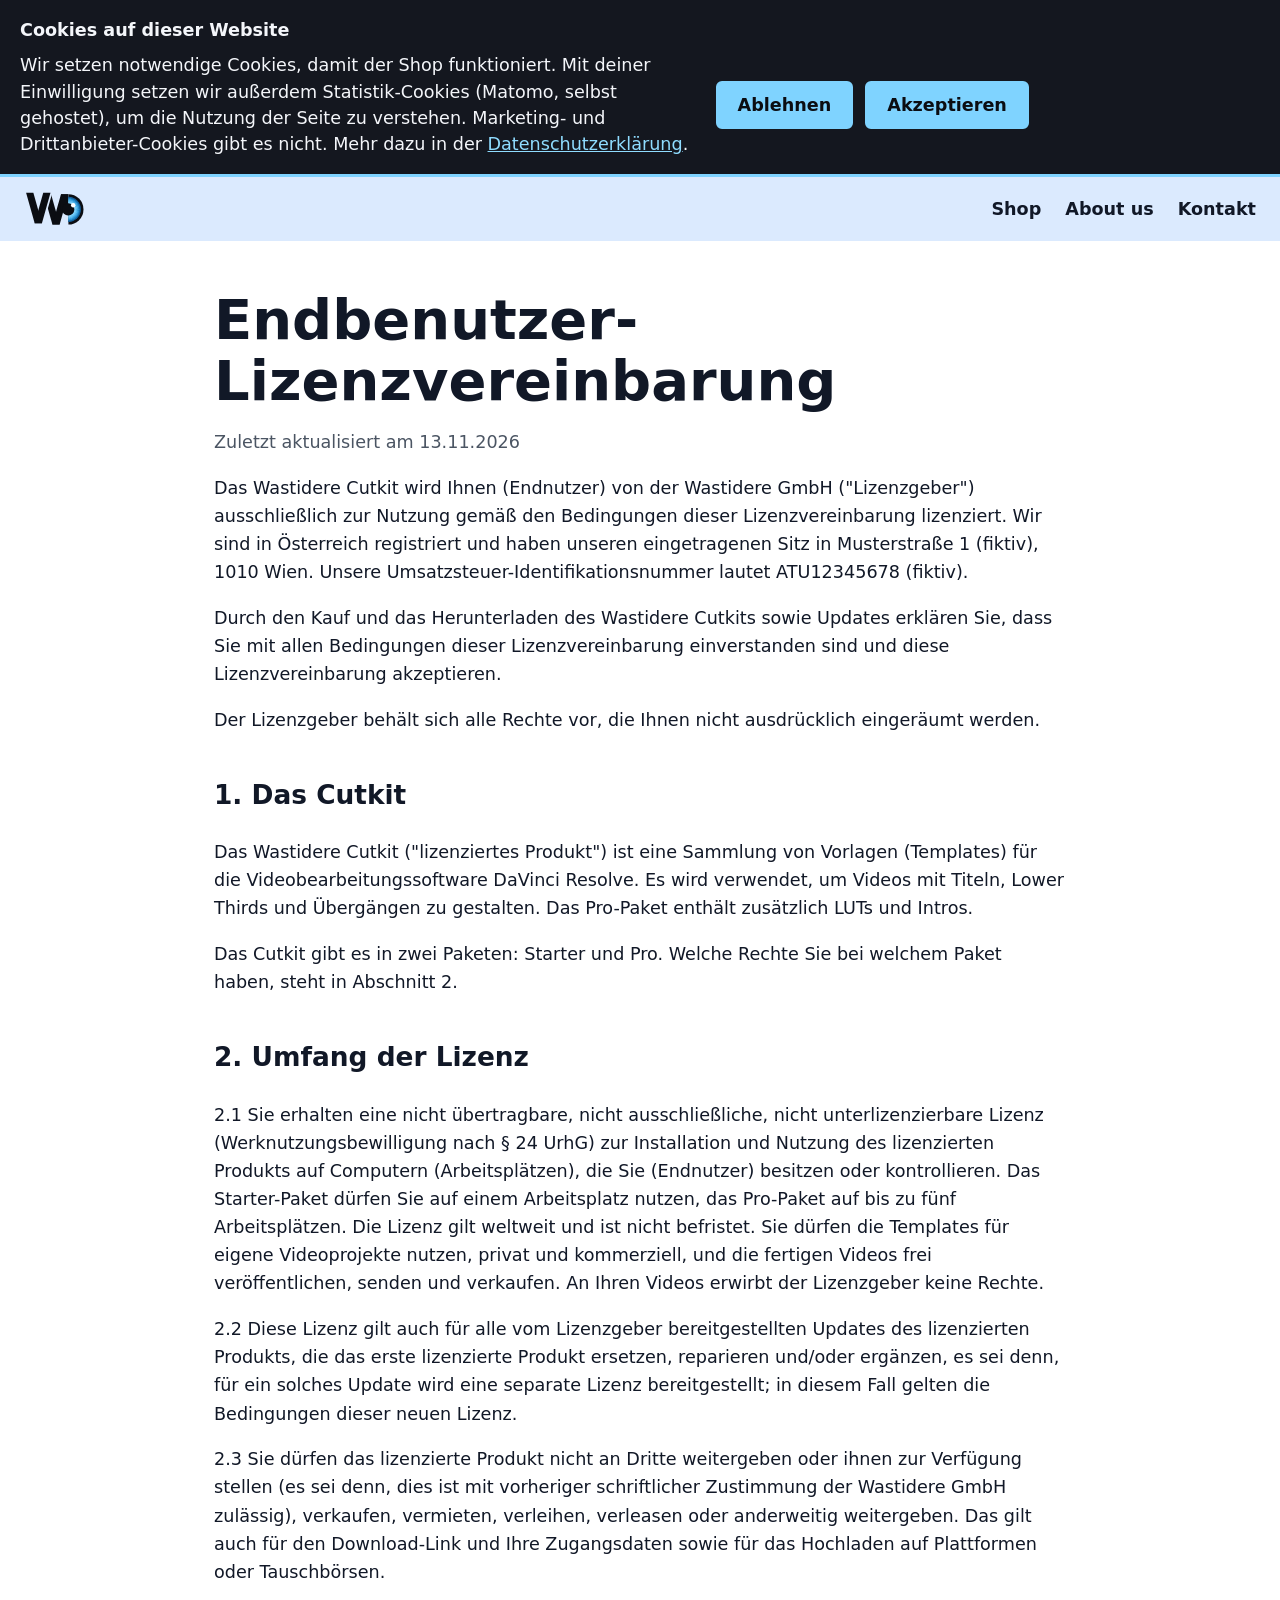
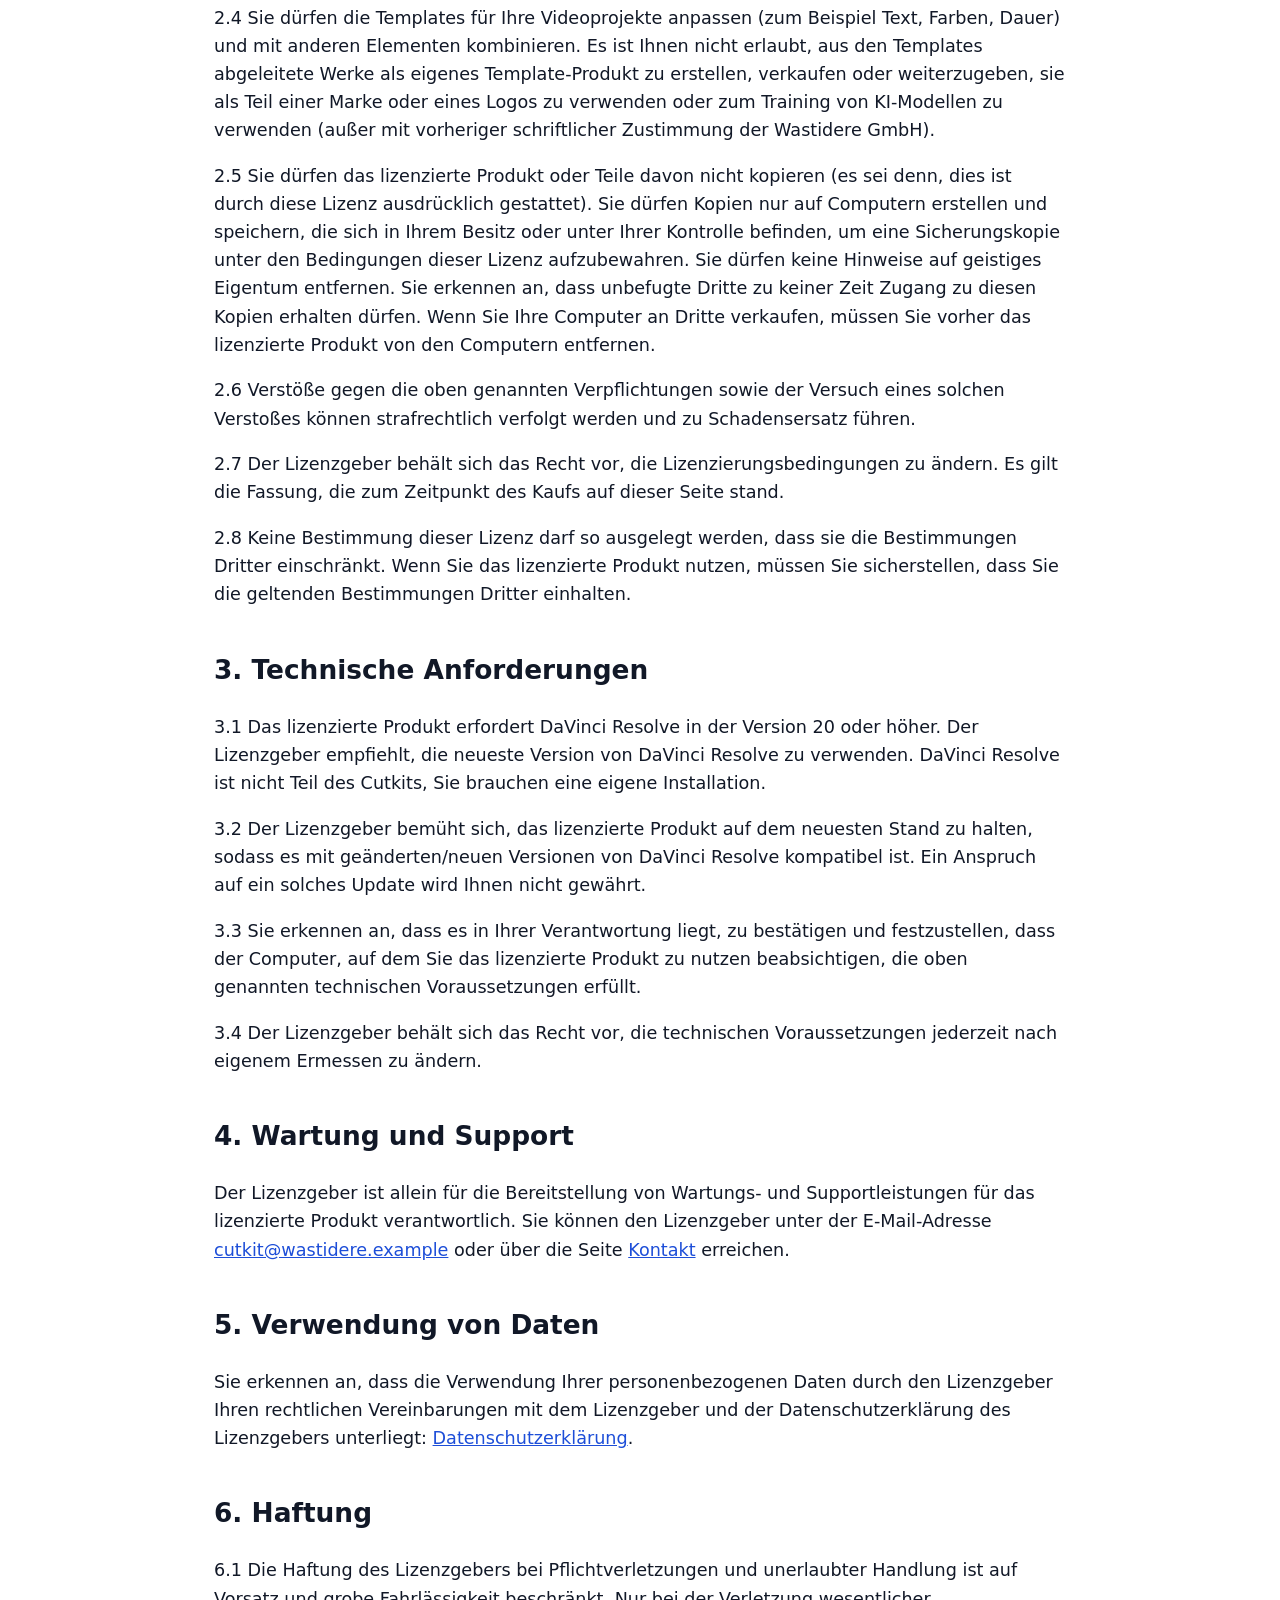
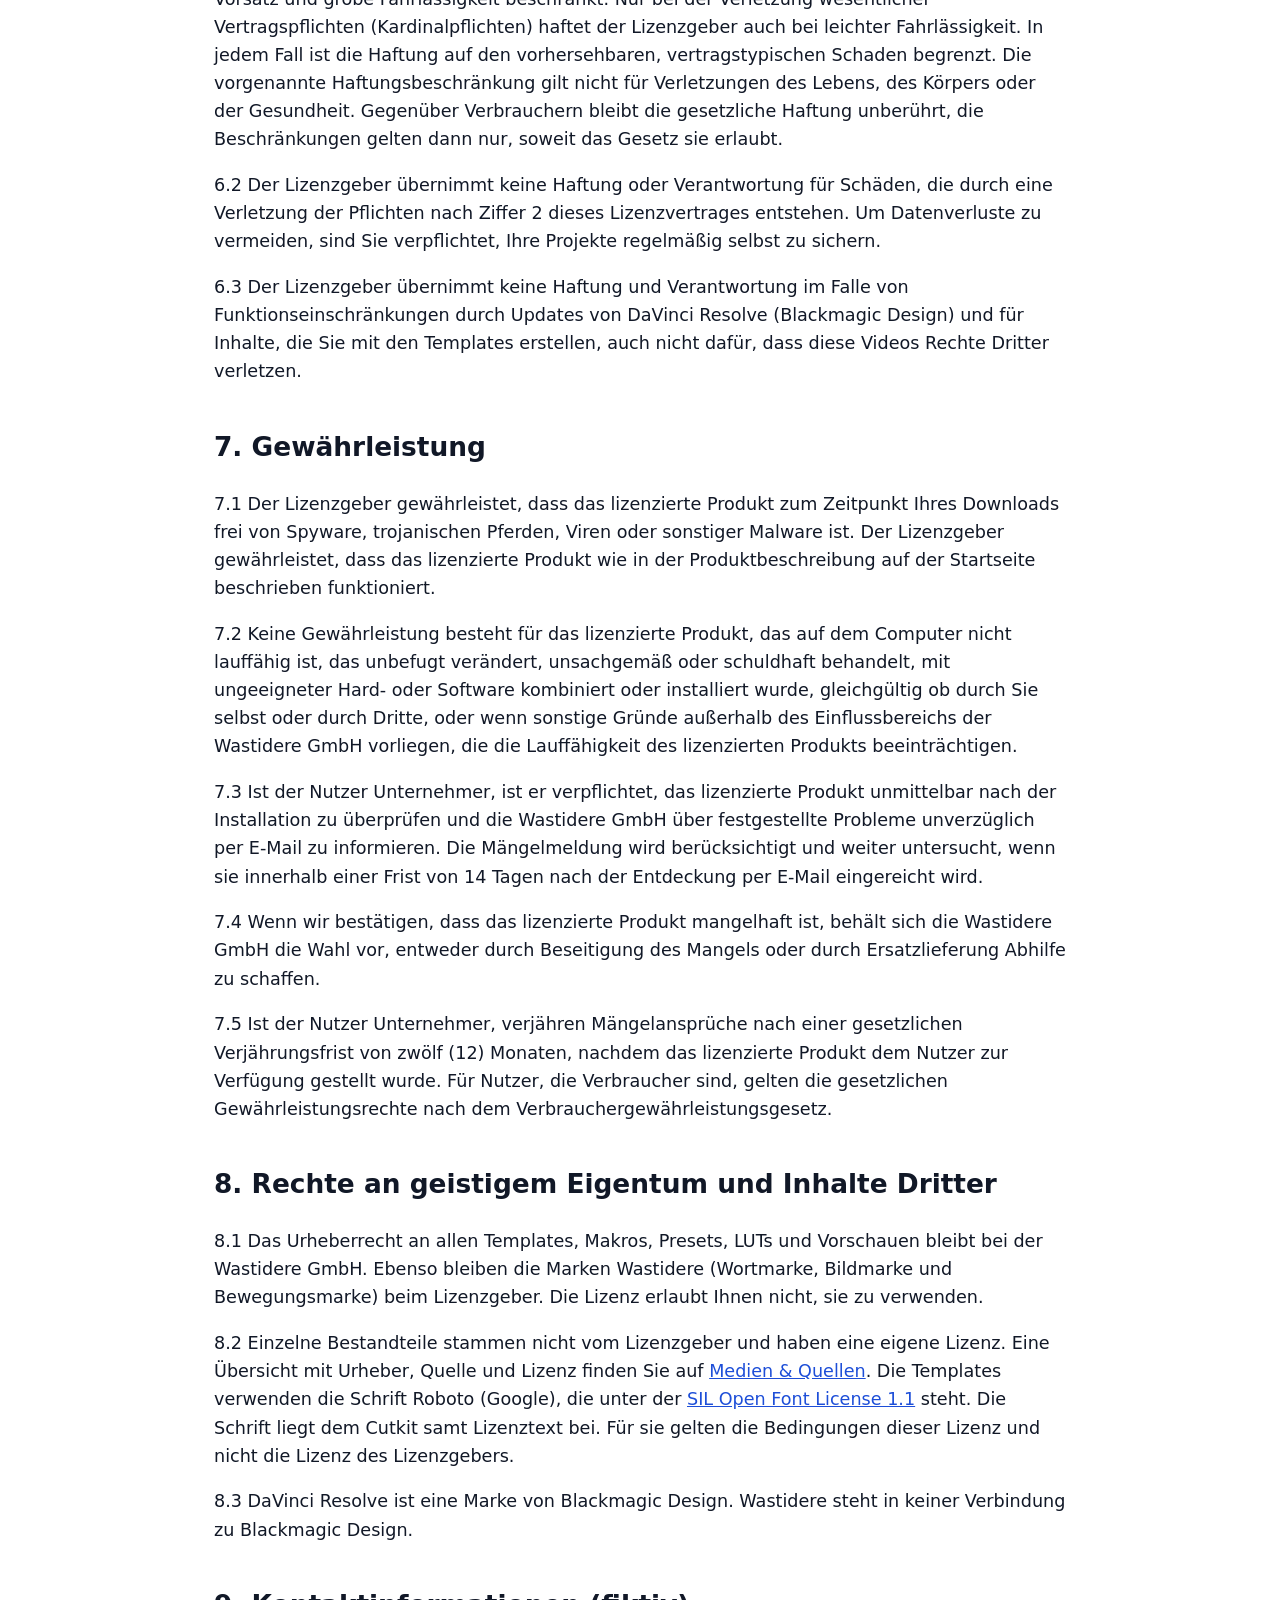
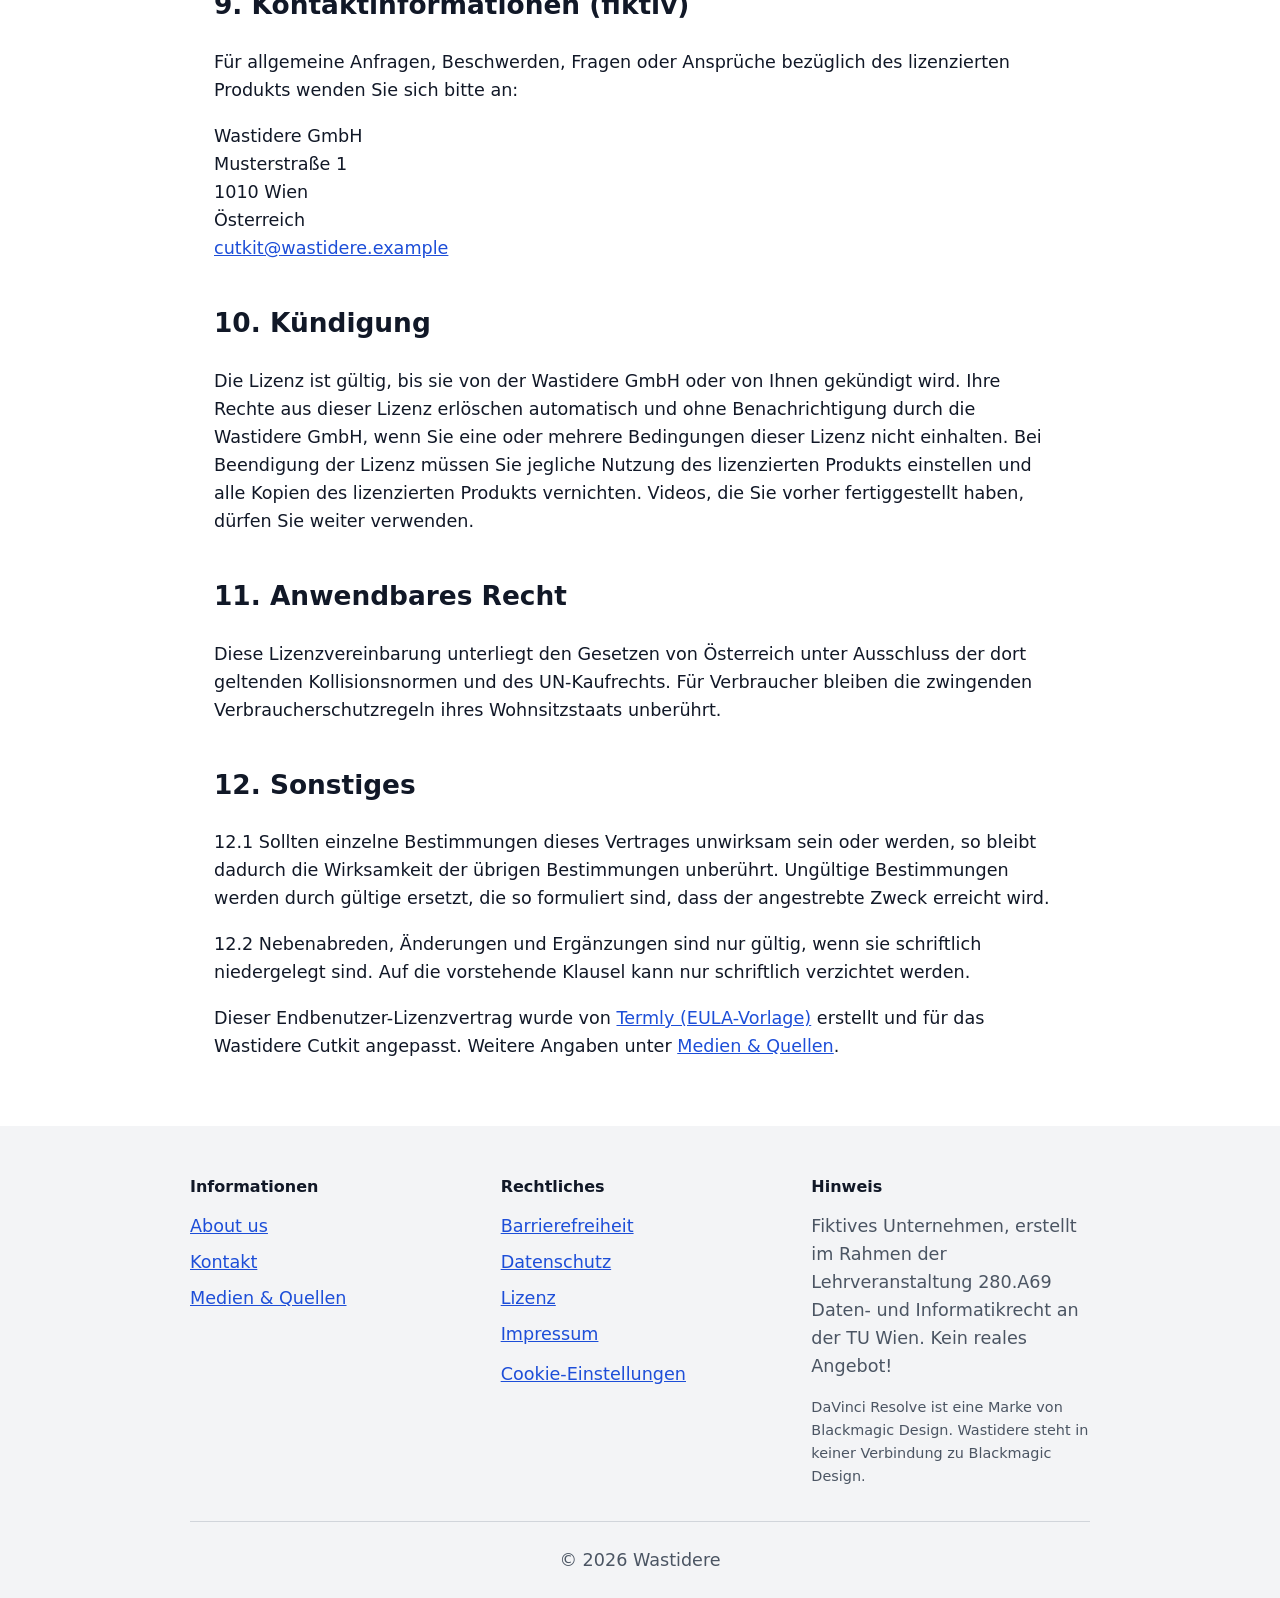
<file: lizenz.html>
<!DOCTYPE html>
<html lang="de">
<head>
  <meta charset="UTF-8">
  <meta name="viewport" content="width=device-width, initial-scale=1">
  <title>Lizenz - Wastidere</title>
  <meta name="description" content="Alle Infos über die Lizenz des Wastidere Cutkits, die mit dem Kauf kommt.">
  <link rel="icon" href="wastidere-logo.svg" type="image/svg+xml">
  <link rel="stylesheet" href="style.css">
  <script src="cookie-banner.js" defer></script>
</head>
<body>
  <a class="skip-link" href="#main">Zum Inhalt springen</a>
    <section class="cookie-banner" id="cookie-banner" aria-labelledby="cookie-banner-title" tabindex="-1">
      <p class="cookie-title" id="cookie-banner-title">Cookies auf dieser Website</p>
      <p class="cookie-text">Wir setzen notwendige Cookies, damit der Shop funktioniert. Mit deiner Einwilligung setzen wir außerdem Statistik-Cookies (Matomo, selbst gehostet), um die Nutzung der Seite zu verstehen. Marketing- und Drittanbieter-Cookies gibt es nicht. Mehr dazu in der <a href="datenschutz.html#cookies">Datenschutzerklärung</a>.</p>
      <div class="cookie-actions">
        <button type="button" class="cookie-button" data-consent="no">Ablehnen</button>
        <button type="button" class="cookie-button" data-consent="yes">Akzeptieren</button>
      </div>
    </section>
    <div id="cookie-status" class="visually-hidden" role="status" aria-live="polite"></div>

  <header>
    <a href="index.html" class="logo-link">
      <img src="wastidere-logo.svg" alt="Wastidere, zur Startseite" width="61" height="40">
    </a>
    <nav aria-label="Hauptnavigation">
      <ul>
        <li><a href="index.html">Shop</a></li>
        <li><a href="about.html">About us</a></li>
        <li><a href="kontakt.html">Kontakt</a></li>
      </ul>
    </nav>
  </header>
 
  <main id="main" class="legal">
    <h1>Endbenutzer-Lizenzvereinbarung</h1>
    <p class="stand">Zuletzt aktualisiert am 13.11.2026</p>
 
    <p>Das Wastidere Cutkit wird Ihnen (Endnutzer) von der Wastidere GmbH ("Lizenzgeber") ausschließlich zur Nutzung gemäß den Bedingungen dieser Lizenzvereinbarung lizenziert. Wir sind in Österreich registriert und haben unseren eingetragenen Sitz in Musterstraße 1 (fiktiv), 1010 Wien. Unsere Umsatzsteuer-Identifikationsnummer lautet ATU12345678 (fiktiv).</p>
    <p>Durch den Kauf und das Herunterladen des Wastidere Cutkits sowie Updates erklären Sie, dass Sie mit allen Bedingungen dieser Lizenzvereinbarung einverstanden sind und diese Lizenzvereinbarung akzeptieren.</p>
    <p>Der Lizenzgeber behält sich alle Rechte vor, die Ihnen nicht ausdrücklich eingeräumt werden.</p>
 
    <section aria-labelledby="das-cutkit">
      <h2 id="das-cutkit">1. Das Cutkit</h2>
      <p>Das Wastidere Cutkit ("lizenziertes Produkt") ist eine Sammlung von Vorlagen (Templates) für die Videobearbeitungssoftware DaVinci Resolve. Es wird verwendet, um Videos mit Titeln, Lower Thirds und Übergängen zu gestalten. Das Pro-Paket enthält zusätzlich LUTs und Intros.</p>
      <p>Das Cutkit gibt es in zwei Paketen: Starter und Pro. Welche Rechte Sie bei welchem Paket haben, steht in Abschnitt 2.</p>
    </section>
 
    <section aria-labelledby="umfang">
      <h2 id="umfang">2. Umfang der Lizenz</h2>
      <p>2.1 Sie erhalten eine nicht übertragbare, nicht ausschließliche, nicht unterlizenzierbare Lizenz (Werknutzungsbewilligung nach § 24 UrhG) zur Installation und Nutzung des lizenzierten Produkts auf Computern (Arbeitsplätzen), die Sie (Endnutzer) besitzen oder kontrollieren. Das Starter-Paket dürfen Sie auf einem Arbeitsplatz nutzen, das Pro-Paket auf bis zu fünf Arbeitsplätzen. Die Lizenz gilt weltweit und ist nicht befristet. Sie dürfen die Templates für eigene Videoprojekte nutzen, privat und kommerziell, und die fertigen Videos frei veröffentlichen, senden und verkaufen. An Ihren Videos erwirbt der Lizenzgeber keine Rechte.</p>
      <p>2.2 Diese Lizenz gilt auch für alle vom Lizenzgeber bereitgestellten Updates des lizenzierten Produkts, die das erste lizenzierte Produkt ersetzen, reparieren und/oder ergänzen, es sei denn, für ein solches Update wird eine separate Lizenz bereitgestellt; in diesem Fall gelten die Bedingungen dieser neuen Lizenz.</p>
      <p>2.3 Sie dürfen das lizenzierte Produkt nicht an Dritte weitergeben oder ihnen zur Verfügung stellen (es sei denn, dies ist mit vorheriger schriftlicher Zustimmung der Wastidere GmbH zulässig), verkaufen, vermieten, verleihen, verleasen oder anderweitig weitergeben. Das gilt auch für den Download-Link und Ihre Zugangsdaten sowie für das Hochladen auf Plattformen oder Tauschbörsen.</p>
      <p>2.4 Sie dürfen die Templates für Ihre Videoprojekte anpassen (zum Beispiel Text, Farben, Dauer) und mit anderen Elementen kombinieren. Es ist Ihnen nicht erlaubt, aus den Templates abgeleitete Werke als eigenes Template-Produkt zu erstellen, verkaufen oder weiterzugeben, sie als Teil einer Marke oder eines Logos zu verwenden oder zum Training von KI-Modellen zu verwenden (außer mit vorheriger schriftlicher Zustimmung der Wastidere GmbH).</p>
      <p>2.5 Sie dürfen das lizenzierte Produkt oder Teile davon nicht kopieren (es sei denn, dies ist durch diese Lizenz ausdrücklich gestattet). Sie dürfen Kopien nur auf Computern erstellen und speichern, die sich in Ihrem Besitz oder unter Ihrer Kontrolle befinden, um eine Sicherungskopie unter den Bedingungen dieser Lizenz aufzubewahren. Sie dürfen keine Hinweise auf geistiges Eigentum entfernen. Sie erkennen an, dass unbefugte Dritte zu keiner Zeit Zugang zu diesen Kopien erhalten dürfen. Wenn Sie Ihre Computer an Dritte verkaufen, müssen Sie vorher das lizenzierte Produkt von den Computern entfernen.</p>
      <p>2.6 Verstöße gegen die oben genannten Verpflichtungen sowie der Versuch eines solchen Verstoßes können strafrechtlich verfolgt werden und zu Schadensersatz führen.</p>
      <p>2.7 Der Lizenzgeber behält sich das Recht vor, die Lizenzierungsbedingungen zu ändern. Es gilt die Fassung, die zum Zeitpunkt des Kaufs auf dieser Seite stand.</p>
      <p>2.8 Keine Bestimmung dieser Lizenz darf so ausgelegt werden, dass sie die Bestimmungen Dritter einschränkt. Wenn Sie das lizenzierte Produkt nutzen, müssen Sie sicherstellen, dass Sie die geltenden Bestimmungen Dritter einhalten.</p>
    </section>
 
    <section aria-labelledby="technik">
      <h2 id="technik">3. Technische Anforderungen</h2>
      <p>3.1 Das lizenzierte Produkt erfordert DaVinci Resolve in der Version 20 oder höher. Der Lizenzgeber empfiehlt, die neueste Version von DaVinci Resolve zu verwenden. DaVinci Resolve ist nicht Teil des Cutkits, Sie brauchen eine eigene Installation.</p>
      <p>3.2 Der Lizenzgeber bemüht sich, das lizenzierte Produkt auf dem neuesten Stand zu halten, sodass es mit geänderten/neuen Versionen von DaVinci Resolve kompatibel ist. Ein Anspruch auf ein solches Update wird Ihnen nicht gewährt.</p>
      <p>3.3 Sie erkennen an, dass es in Ihrer Verantwortung liegt, zu bestätigen und festzustellen, dass der Computer, auf dem Sie das lizenzierte Produkt zu nutzen beabsichtigen, die oben genannten technischen Voraussetzungen erfüllt.</p>
      <p>3.4 Der Lizenzgeber behält sich das Recht vor, die technischen Voraussetzungen jederzeit nach eigenem Ermessen zu ändern.</p>
    </section>
 
    <section aria-labelledby="support">
      <h2 id="support">4. Wartung und Support</h2>
      <p>Der Lizenzgeber ist allein für die Bereitstellung von Wartungs- und Supportleistungen für das lizenzierte Produkt verantwortlich. Sie können den Lizenzgeber unter der E-Mail-Adresse <a href="mailto:cutkit@wastidere.example">cutkit@wastidere.example</a> oder über die Seite <a href="kontakt.html">Kontakt</a> erreichen.</p>
    </section>
 
    <section aria-labelledby="daten">
      <h2 id="daten">5. Verwendung von Daten</h2>
      <p>Sie erkennen an, dass die Verwendung Ihrer personenbezogenen Daten durch den Lizenzgeber Ihren rechtlichen Vereinbarungen mit dem Lizenzgeber und der Datenschutzerklärung des Lizenzgebers unterliegt: <a href="datenschutz.html">Datenschutzerklärung</a>.</p>
    </section>
 
    <section aria-labelledby="haftung">
      <h2 id="haftung">6. Haftung</h2>
      <p>6.1 Die Haftung des Lizenzgebers bei Pflichtverletzungen und unerlaubter Handlung ist auf Vorsatz und grobe Fahrlässigkeit beschränkt. Nur bei der Verletzung wesentlicher Vertragspflichten (Kardinalpflichten) haftet der Lizenzgeber auch bei leichter Fahrlässigkeit. In jedem Fall ist die Haftung auf den vorhersehbaren, vertragstypischen Schaden begrenzt. Die vorgenannte Haftungsbeschränkung gilt nicht für Verletzungen des Lebens, des Körpers oder der Gesundheit. Gegenüber Verbrauchern bleibt die gesetzliche Haftung unberührt, die Beschränkungen gelten dann nur, soweit das Gesetz sie erlaubt.</p>
      <p>6.2 Der Lizenzgeber übernimmt keine Haftung oder Verantwortung für Schäden, die durch eine Verletzung der Pflichten nach Ziffer 2 dieses Lizenzvertrages entstehen. Um Datenverluste zu vermeiden, sind Sie verpflichtet, Ihre Projekte regelmäßig selbst zu sichern.</p>
      <p>6.3 Der Lizenzgeber übernimmt keine Haftung und Verantwortung im Falle von Funktionseinschränkungen durch Updates von DaVinci Resolve (Blackmagic Design) und für Inhalte, die Sie mit den Templates erstellen, auch nicht dafür, dass diese Videos Rechte Dritter verletzen.</p>
    </section>
 
    <section aria-labelledby="gewaehrleistung">
      <h2 id="gewaehrleistung">7. Gewährleistung</h2>
      <p>7.1 Der Lizenzgeber gewährleistet, dass das lizenzierte Produkt zum Zeitpunkt Ihres Downloads frei von Spyware, trojanischen Pferden, Viren oder sonstiger Malware ist. Der Lizenzgeber gewährleistet, dass das lizenzierte Produkt wie in der Produktbeschreibung auf der Startseite beschrieben funktioniert.</p>
      <p>7.2 Keine Gewährleistung besteht für das lizenzierte Produkt, das auf dem Computer nicht lauffähig ist, das unbefugt verändert, unsachgemäß oder schuldhaft behandelt, mit ungeeigneter Hard- oder Software kombiniert oder installiert wurde, gleichgültig ob durch Sie selbst oder durch Dritte, oder wenn sonstige Gründe außerhalb des Einflussbereichs der Wastidere GmbH vorliegen, die die Lauffähigkeit des lizenzierten Produkts beeinträchtigen.</p>
      <p>7.3 Ist der Nutzer Unternehmer, ist er verpflichtet, das lizenzierte Produkt unmittelbar nach der Installation zu überprüfen und die Wastidere GmbH über festgestellte Probleme unverzüglich per E-Mail zu informieren. Die Mängelmeldung wird berücksichtigt und weiter untersucht, wenn sie innerhalb einer Frist von 14 Tagen nach der Entdeckung per E-Mail eingereicht wird.</p>
      <p>7.4 Wenn wir bestätigen, dass das lizenzierte Produkt mangelhaft ist, behält sich die Wastidere GmbH die Wahl vor, entweder durch Beseitigung des Mangels oder durch Ersatzlieferung Abhilfe zu schaffen.</p>
      <p>7.5 Ist der Nutzer Unternehmer, verjähren Mängelansprüche nach einer gesetzlichen Verjährungsfrist von zwölf (12) Monaten, nachdem das lizenzierte Produkt dem Nutzer zur Verfügung gestellt wurde. Für Nutzer, die Verbraucher sind, gelten die gesetzlichen Gewährleistungsrechte nach dem Verbrauchergewährleistungsgesetz.</p>
    </section>
 
    <section aria-labelledby="ip">
      <h2 id="ip">8. Rechte an geistigem Eigentum und Inhalte Dritter</h2>
      <p>8.1 Das Urheberrecht an allen Templates, Makros, Presets, LUTs und Vorschauen bleibt bei der Wastidere GmbH. Ebenso bleiben die Marken Wastidere (Wortmarke, Bildmarke und Bewegungsmarke) beim Lizenzgeber. Die Lizenz erlaubt Ihnen nicht, sie zu verwenden.</p>
      <p>8.2 Einzelne Bestandteile stammen nicht vom Lizenzgeber und haben eine eigene Lizenz. Eine Übersicht mit Urheber, Quelle und Lizenz finden Sie auf <a href="medien-nachweise.html">Medien &amp; Quellen</a>. Die Templates verwenden die Schrift Roboto (Google), die unter der <a href="https://openfontlicense.org">SIL Open Font License 1.1</a> steht. Die Schrift liegt dem Cutkit samt Lizenztext bei. Für sie gelten die Bedingungen dieser Lizenz und nicht die Lizenz des Lizenzgebers.</p>
      <p>8.3 DaVinci Resolve ist eine Marke von Blackmagic Design. Wastidere steht in keiner Verbindung zu Blackmagic Design.</p>
    </section>
 
    <section aria-labelledby="kontaktinfo">
      <h2 id="kontaktinfo">9. Kontaktinformationen (fiktiv)</h2>
      <p>Für allgemeine Anfragen, Beschwerden, Fragen oder Ansprüche bezüglich des lizenzierten Produkts wenden Sie sich bitte an:</p>
      <p>Wastidere GmbH<br>
        Musterstraße 1<br>
        1010 Wien<br>
        Österreich<br>
        <a href="mailto:cutkit@wastidere.example">cutkit@wastidere.example</a></p>
    </section>
 
    <section aria-labelledby="kuendigung">
      <h2 id="kuendigung">10. Kündigung</h2>
      <p>Die Lizenz ist gültig, bis sie von der Wastidere GmbH oder von Ihnen gekündigt wird. Ihre Rechte aus dieser Lizenz erlöschen automatisch und ohne Benachrichtigung durch die Wastidere GmbH, wenn Sie eine oder mehrere Bedingungen dieser Lizenz nicht einhalten. Bei Beendigung der Lizenz müssen Sie jegliche Nutzung des lizenzierten Produkts einstellen und alle Kopien des lizenzierten Produkts vernichten. Videos, die Sie vorher fertiggestellt haben, dürfen Sie weiter verwenden.</p>
    </section>
 
    <section aria-labelledby="recht">
      <h2 id="recht">11. Anwendbares Recht</h2>
      <p>Diese Lizenzvereinbarung unterliegt den Gesetzen von Österreich unter Ausschluss der dort geltenden Kollisionsnormen und des UN-Kaufrechts. Für Verbraucher bleiben die zwingenden Verbraucherschutzregeln ihres Wohnsitzstaats unberührt.</p>
    </section>
 
    <section aria-labelledby="sonstiges">
      <h2 id="sonstiges">12. Sonstiges</h2>
      <p>12.1 Sollten einzelne Bestimmungen dieses Vertrages unwirksam sein oder werden, so bleibt dadurch die Wirksamkeit der übrigen Bestimmungen unberührt. Ungültige Bestimmungen werden durch gültige ersetzt, die so formuliert sind, dass der angestrebte Zweck erreicht wird.</p>
      <p>12.2 Nebenabreden, Änderungen und Ergänzungen sind nur gültig, wenn sie schriftlich niedergelegt sind. Auf die vorstehende Klausel kann nur schriftlich verzichtet werden.</p>
    </section>
 
    <p class="quelle">Dieser Endbenutzer-Lizenzvertrag wurde von <a href="https://termly.io/de/ressourcen/vorlagen/eula/">Termly (EULA-Vorlage)</a> erstellt und für das Wastidere Cutkit angepasst. Weitere Angaben unter <a href="medien-nachweise.html">Medien &amp; Quellen</a>.</p>
  </main>
 
  <footer>
    <div class="footer-grid">
      <nav aria-labelledby="footer-info">
        <h2 id="footer-info">Informationen</h2>
        <ul>
          <li><a href="about.html">About us</a></li>
          <li><a href="kontakt.html">Kontakt</a></li>
          <li><a href="medien-nachweise.html">Medien &amp; Quellen</a></li>
        </ul>
      </nav>
 
      <nav aria-labelledby="footer-legal">
        <h2 id="footer-legal">Rechtliches</h2>
        <ul>
          <li><a href="barrierefreiheit.html">Barrierefreiheit</a></li>
          <li><a href="datenschutz.html">Datenschutz</a></li>
          <li><a href="lizenz.html" aria-current="page">Lizenz</a></li>
          <li><a href="impressum.html">Impressum</a></li>
          <li><button type="button" data-cookie-settings>Cookie-Einstellungen</button></li>
        </ul>
      </nav>
 
      <div>
        <h2>Hinweis</h2>
        <p>Fiktives Unternehmen, erstellt im Rahmen der Lehrveranstaltung 280.A69 Daten- und Informatikrecht an der TU Wien. Kein reales Angebot!</p>
        <p class="trademark-note">DaVinci Resolve ist eine Marke von Blackmagic Design. Wastidere steht in keiner Verbindung zu Blackmagic Design.</p>
      </div>
    </div>
 
    <p class="footer-bottom">© 2026 Wastidere</p>
  </footer>
</body>
</html>
</file>
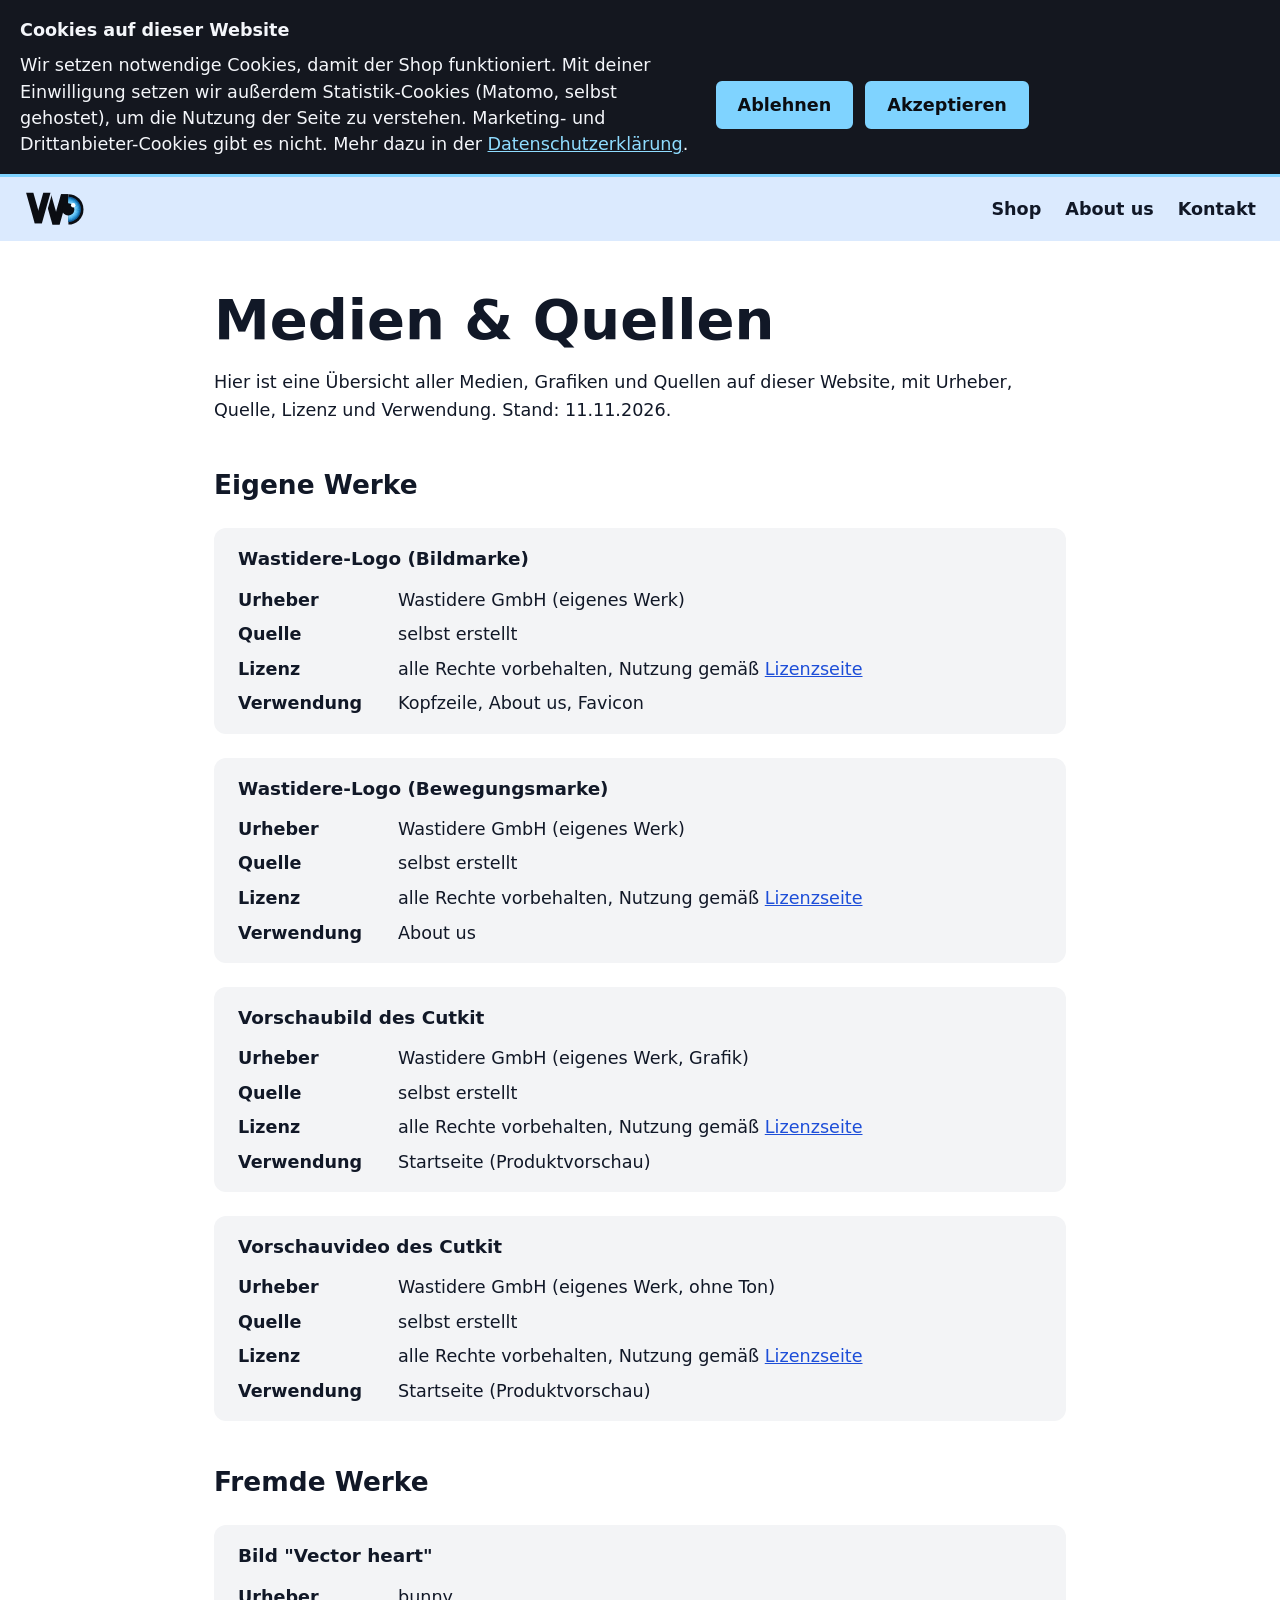
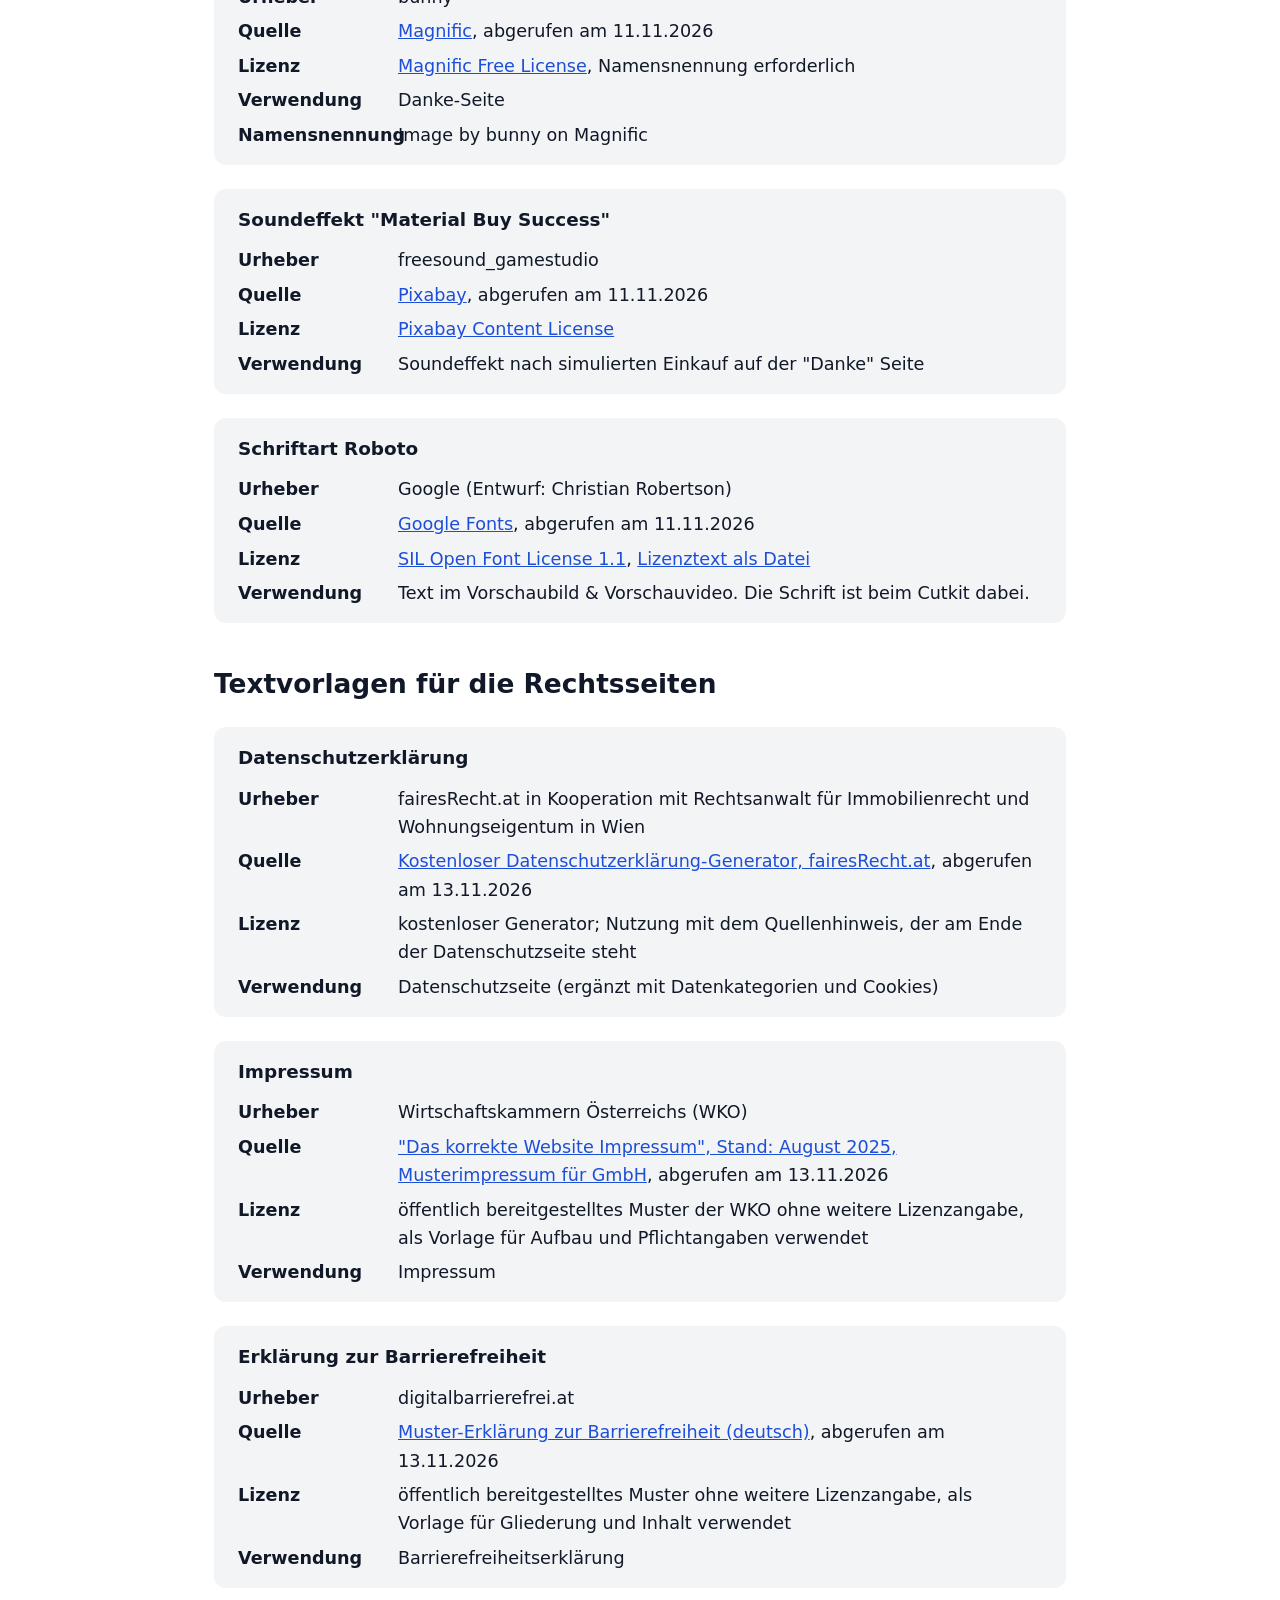
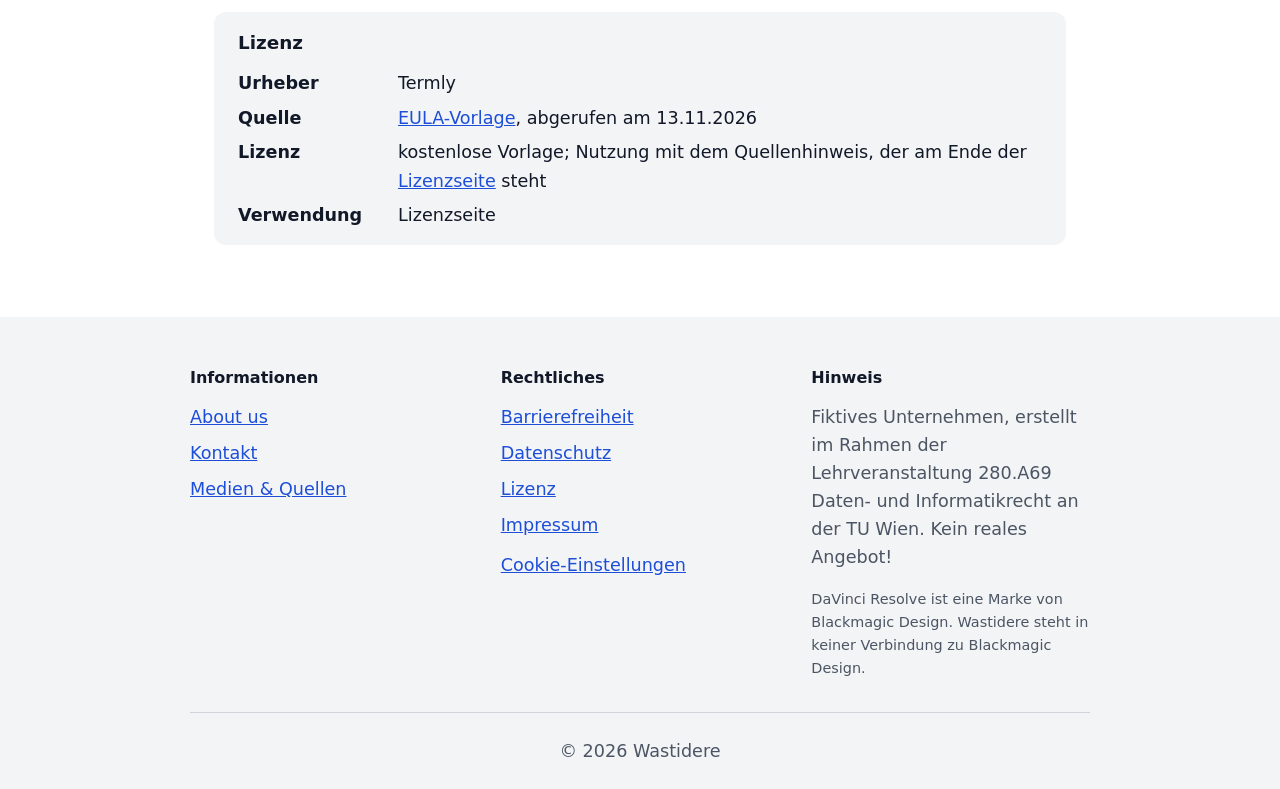
<file: medien-nachweise.html>
<!DOCTYPE html>
<html lang="de">
<head>
  <meta charset="UTF-8">
  <meta name="viewport" content="width=device-width, initial-scale=1">
  <title>Medien &amp; Quellen - Wastidere</title>
  <meta name="description" content="Alle externen Medien &amp; Quellen die für die Website verwendet wurden.">
  <link rel="icon" href="wastidere-logo.svg" type="image/svg+xml">
  <link rel="stylesheet" href="style.css">
  <script src="cookie-banner.js" defer></script>
</head>
<body>
  <a class="skip-link" href="#main">Zum Inhalt springen</a>
    <section class="cookie-banner" id="cookie-banner" aria-labelledby="cookie-banner-title" tabindex="-1">
      <p class="cookie-title" id="cookie-banner-title">Cookies auf dieser Website</p>
      <p class="cookie-text">Wir setzen notwendige Cookies, damit der Shop funktioniert. Mit deiner Einwilligung setzen wir außerdem Statistik-Cookies (Matomo, selbst gehostet), um die Nutzung der Seite zu verstehen. Marketing- und Drittanbieter-Cookies gibt es nicht. Mehr dazu in der <a href="datenschutz.html#cookies">Datenschutzerklärung</a>.</p>
      <div class="cookie-actions">
        <button type="button" class="cookie-button" data-consent="no">Ablehnen</button>
        <button type="button" class="cookie-button" data-consent="yes">Akzeptieren</button>
      </div>
    </section>
    <div id="cookie-status" class="visually-hidden" role="status" aria-live="polite"></div>

  <header>
    <a href="index.html" class="logo-link">
      <img src="wastidere-logo.svg" alt="Wastidere, zur Startseite" width="61" height="40">
    </a>
    <nav aria-label="Hauptnavigation">
      <ul>
        <li><a href="index.html">Shop</a></li>
        <li><a href="about.html">About us</a></li>
        <li><a href="kontakt.html">Kontakt</a></li>
      </ul>
    </nav>
  </header>

  <main id="main" class="sources-main">
 
    <h1>Medien &amp; Quellen</h1>
    <p class="sources-intro">
      Hier ist eine Übersicht aller Medien, Grafiken und Quellen auf dieser Website, mit Urheber, Quelle, Lizenz und Verwendung. Stand: 11.11.2026.
    </p>
 
    <section class="source-section" aria-labelledby="eigene">
      <h2 id="eigene">Eigene Werke</h2>
 
      <article class="medium">
        <h3>Wastidere-Logo (Bildmarke)</h3>
        <dl>
          <dt>Urheber</dt><dd>Wastidere GmbH (eigenes Werk)</dd>
          <dt>Quelle</dt><dd>selbst erstellt</dd>
          <dt>Lizenz</dt><dd>alle Rechte vorbehalten, Nutzung gemäß <a href="lizenz.html">Lizenzseite</a></dd>
          <dt>Verwendung</dt><dd>Kopfzeile, About us, Favicon</dd>
        </dl>
      </article>
 
      <article class="medium">
        <h3>Wastidere-Logo (Bewegungsmarke)</h3>
        <dl>
          <dt>Urheber</dt><dd>Wastidere GmbH (eigenes Werk)</dd>
          <dt>Quelle</dt><dd>selbst erstellt</dd>
          <dt>Lizenz</dt><dd>alle Rechte vorbehalten, Nutzung gemäß <a href="lizenz.html">Lizenzseite</a></dd>
          <dt>Verwendung</dt><dd>About us</dd>
        </dl>
      </article>
 
      <article class="medium">
        <h3>Vorschaubild des Cutkit</h3>
        <dl>
          <dt>Urheber</dt><dd>Wastidere GmbH (eigenes Werk, Grafik)</dd>
          <dt>Quelle</dt><dd>selbst erstellt</dd>
          <dt>Lizenz</dt><dd>alle Rechte vorbehalten, Nutzung gemäß <a href="lizenz.html">Lizenzseite</a></dd>
          <dt>Verwendung</dt><dd>Startseite (Produktvorschau)</dd>
        </dl>
      </article>
 
      <article class="medium">
        <h3>Vorschauvideo des Cutkit</h3>
        <dl>
          <dt>Urheber</dt><dd>Wastidere GmbH (eigenes Werk, ohne Ton)</dd>
          <dt>Quelle</dt><dd>selbst erstellt</dd>
          <dt>Lizenz</dt><dd>alle Rechte vorbehalten, Nutzung gemäß <a href="lizenz.html">Lizenzseite</a></dd>
          <dt>Verwendung</dt><dd>Startseite (Produktvorschau)</dd>
        </dl>
      </article>
    </section>
 
    <section class="source-section" aria-labelledby="fremde">
      <h2 id="fremde">Fremde Werke</h2>
 
      <article class="medium">
        <h3>Bild "Vector heart"</h3>
        <dl>
          <dt>Urheber</dt><dd>bunny</dd>
          <dt>Quelle</dt>
          <dd><a href="https://www.magnific.com/free-vector/vector-heart-love-shape-symbol-template-vector-illustration-hearts-icon_36813942.htm" target="_blank" rel="noopener noreferrer">Magnific<span class="visually-hidden"> (öffnet in neuem Tab)</span></a>, abgerufen am 11.11.2026</dd>
          <dt>Lizenz</dt>
          <dd><a href="https://www.magnific.com/ai/docs/licenses-attribution" target="_blank" rel="noopener noreferrer">Magnific Free License<span class="visually-hidden"> (öffnet in neuem Tab)</span></a>, Namensnennung erforderlich</dd>
          <dt>Verwendung</dt><dd>Danke-Seite</dd>
          <dt>Namensnennung</dt><dd>Image by bunny on Magnific</dd>
        </dl>
      </article>
 
      <article class="medium">
        <h3>Soundeffekt "Material Buy Success"</h3>
        <dl>
          <dt>Urheber</dt><dd>freesound_gamestudio</dd>
          <dt>Quelle</dt>
          <dd><a href="https://pixabay.com/sound-effects/film-special-effects-material-buy-success-394517/" target="_blank" rel="noopener noreferrer">Pixabay<span class="visually-hidden"> (öffnet in neuem Tab)</span></a>, abgerufen am 11.11.2026</dd>
          <dt>Lizenz</dt>
          <dd><a href="https://pixabay.com/service/license-summary/" target="_blank" rel="noopener noreferrer">Pixabay Content License<span class="visually-hidden"> (öffnet in neuem Tab)</span></a></dd>
          <dt>Verwendung</dt><dd>Soundeffekt nach simulierten Einkauf auf der "Danke" Seite</dd>
        </dl>
      </article>
 
      <article class="medium">
        <h3>Schriftart Roboto</h3>
        <dl>
          <dt>Urheber</dt><dd>Google (Entwurf: Christian Robertson)</dd>
          <dt>Quelle</dt>
          <dd><a href="https://fonts.google.com/specimen/Roboto" target="_blank" rel="noopener noreferrer">Google Fonts<span class="visually-hidden"> (öffnet in neuem Tab)</span></a>, abgerufen am 11.11.2026</dd>
          <dt>Lizenz</dt>
          <dd><a href="https://openfontlicense.org" target="_blank" rel="noopener noreferrer">SIL Open Font License 1.1<span class="visually-hidden"> (öffnet in neuem Tab)</span></a>, <a href="Roboto-LICENSE.txt">Lizenztext als Datei</a></dd>
          <dt>Verwendung</dt><dd>Text im Vorschaubild & Vorschauvideo. Die Schrift ist beim Cutkit dabei.</dd>
        </dl>
      </article>
    </section>

    <section class="source-section" aria-labelledby="texte">
      <h2 id="texte">Textvorlagen für die Rechtsseiten</h2>
 
      <article class="medium">
        <h3>Datenschutzerklärung</h3>
        <dl>
          <dt>Urheber</dt><dd>fairesRecht.at in Kooperation mit Rechtsanwalt für Immobilienrecht und Wohnungseigentum in Wien</dd>
          <dt>Quelle</dt>
          <dd><a href="https://www.fairesrecht.at/kostenlos-datenschutzerklaerung-erstellen-generator.php" target="_blank" rel="noopener noreferrer">Kostenloser Datenschutzerklärung-Generator, fairesRecht.at<span class="visually-hidden"> (öffnet in neuem Tab)</span></a>, abgerufen am 13.11.2026</dd>
          <dt>Lizenz</dt><dd>kostenloser Generator; Nutzung mit dem Quellenhinweis, der am Ende der Datenschutzseite steht</dd>
          <dt>Verwendung</dt><dd>Datenschutzseite (ergänzt mit Datenkategorien und Cookies)</dd>
        </dl>
      </article>
 
      <article class="medium">
        <h3>Impressum</h3>
        <dl>
          <dt>Urheber</dt><dd>Wirtschaftskammern Österreichs (WKO)</dd>
          <dt>Quelle</dt>
          <dd><a href="https://www.wko.at/service/wirtschaftsrecht-gewerberecht/Website-Impressum.html" target="_blank" rel="noopener noreferrer">"Das korrekte Website Impressum", Stand: August 2025, Musterimpressum für GmbH<span class="visually-hidden"> (öffnet in neuem Tab)</span></a>, abgerufen am 13.11.2026</dd>
          <dt>Lizenz</dt><dd>öffentlich bereitgestelltes Muster der WKO ohne weitere Lizenzangabe, als Vorlage für Aufbau und Pflichtangaben verwendet</dd>
          <dt>Verwendung</dt><dd>Impressum</dd>
        </dl>
      </article>
 
      <article class="medium">
        <h3>Erklärung zur Barrierefreiheit</h3>
        <dl>
          <dt>Urheber</dt><dd>digitalbarrierefrei.at</dd>
          <dt>Quelle</dt>
          <dd><a href="https://digitalbarrierefrei.at/en/accessibility-statement/model-statement-in-german" target="_blank" rel="noopener noreferrer">Muster-Erklärung zur Barrierefreiheit (deutsch)<span class="visually-hidden"> (öffnet in neuem Tab)</span></a>, abgerufen am 13.11.2026</dd>
          <dt>Lizenz</dt><dd>öffentlich bereitgestelltes Muster ohne weitere Lizenzangabe, als Vorlage für Gliederung und Inhalt verwendet</dd>
          <dt>Verwendung</dt><dd>Barrierefreiheitserklärung</dd>
        </dl>
      </article>

      <article class="medium">
        <h3>Lizenz</h3>
        <dl>
          <dt>Urheber</dt><dd>Termly</dd>
          <dt>Quelle</dt>
          <dd><a href="https://termly.io/de/ressourcen/vorlagen/eula/" target="_blank" rel="noopener noreferrer">EULA-Vorlage<span class="visually-hidden"> (öffnet in neuem Tab)</span></a>, abgerufen am 13.11.2026</dd>
          <dt>Lizenz</dt><dd>kostenlose Vorlage; Nutzung mit dem Quellenhinweis, der am Ende der <a href="lizenz.html">Lizenzseite</a> steht</dd>
          <dt>Verwendung</dt><dd>Lizenzseite</dd>
        </dl>
      </article>
    </section>
  </main>


  <footer>
    <div class="footer-grid">
      <nav aria-labelledby="footer-info">
        <h2 id="footer-info">Informationen</h2>
        <ul>
          <li><a href="about.html">About us</a></li>
          <li><a href="kontakt.html">Kontakt</a></li>
          <li><a href="medien-nachweise.html">Medien & Quellen</a></li>
        </ul>
      </nav>

      <nav aria-labelledby="footer-legal">
        <h2 id="footer-legal">Rechtliches</h2>
        <ul>
          <li><a href="barrierefreiheit.html">Barrierefreiheit</a></li>
          <li><a href="datenschutz.html">Datenschutz</a></li>
          <li><a href="lizenz.html">Lizenz</a></li>
          <li><a href="impressum.html">Impressum</a></li>
          <li><button type="button" data-cookie-settings>Cookie-Einstellungen</button></li>
        </ul>
      </nav>

      <div>
        <h2>Hinweis</h2>
        <p>Fiktives Unternehmen, erstellt im Rahmen der Lehrveranstaltung 280.A69 Daten- und Informatikrecht an der TU Wien. Kein reales Angebot!</p>
        <p class="trademark-note">DaVinci Resolve ist eine Marke von Blackmagic Design. Wastidere steht in keiner Verbindung zu Blackmagic Design.</p>
      </div>
    </div>

    <p class="footer-bottom">© 2026 Wastidere</p>
  </footer>
</body>
</html>
</file>
<file: style.css>
/* 1. Variablen & Reset */
:root {
  --bg: #ffffff; --text: #111827; --muted: #4b5563; --accent: #1d4ed8;
  --surface: #f3f4f6; --header-bg: #dbeafe; --error: #b91c1c;
  --error-bg: #fef2f2; --success: #166534; --success-bg: #f0fdf4;
  --input-border: #6b7280; --radius: 12px;
}
* { box-sizing: border-box; }
html { scroll-padding-top: 5rem; }
body {
  margin: 0; font-family: system-ui, -apple-system, "Segoe UI", sans-serif;
  font-size: 1.1rem; line-height: 1.6; color: var(--text); background: var(--bg);
}
img { border: none; outline: none; box-shadow: none; }

/* 2. Typografie & Links */
h1 { font-size: clamp(2rem, 5vw, 3.5rem); line-height: 1.1; margin: 0 0 1rem; }
h2 { margin-top: 2.5rem; }
a { color: var(--accent); }
a:hover { text-decoration-thickness: 3px; }
h1, h2, p, li { overflow-wrap: break-word; hyphens: auto; }

/* 3. Header & Navigation */
header {
  display: flex; align-items: center; justify-content: space-between;
  gap: 1.5rem; background: var(--header-bg); position: sticky;
  top: 0; padding: 0.75rem 1.5rem; z-index: 50;
}
.logo-link { display: flex; }
.logo-link img { height: 40px; width: auto; }
header nav ul { display: flex; align-items: center; gap: 1.5rem; list-style: none; margin: 0; padding: 0; }
header nav a { text-decoration: none; font-weight: 600; color: var(--text); }
header nav a:hover { color: var(--accent); }
header nav a[aria-current="page"] { border-bottom: 3px solid var(--accent); }

/* 4. Main & Footer */
main { max-width: 900px; margin: 0 auto; padding: 3rem 1.5rem; }
footer { background: var(--surface); padding: 3rem 1.5rem 1.5rem; color: var(--muted); }
.footer-grid { max-width: 900px; margin: 0 auto; display: grid; grid-template-columns: repeat(3, 1fr); gap: 2rem; }
footer h2 { font-size: 1rem; margin: 0 0 0.75rem; color: var(--text); }
footer p { margin: 0; }
footer ul { list-style: none; margin: 0; padding: 0; }
footer li { margin-bottom: 0.5rem; }
footer button {
  background: none; border: 0; padding: 0.25rem 0; font: inherit;
  color: var(--accent); text-decoration: underline; cursor: pointer;
}
footer button:hover { text-decoration-thickness: 3px; }
.footer-bottom { max-width: 900px; margin: 2rem auto 0; padding-top: 1.5rem; border-top: 1px solid #d1d5db; text-align: center; }
.trademark-note { margin-top: 1rem; font-size: 0.9rem; }

/* 5. Buttons, Skip-Link, Fokus */
.button {
  display: inline-block; background: var(--accent); color: #ffffff;
  padding: 0.8rem 1.6rem; border-radius: var(--radius);
  text-decoration: none; font-weight: 600;
}
.button:hover { background: #1e3a8a; }
button.button { border: 0; font: inherit; font-weight: 600; cursor: pointer; }
.link-button {
  background: none; border: 0; padding: 0; font: inherit;
  color: var(--accent); text-decoration: underline; cursor: pointer;
}
.link-button:hover { text-decoration-thickness: 3px; }
.link-button:focus-visible { outline: 3px solid var(--accent); outline-offset: 3px; }
.skip-link { position: absolute; left: -999px; }
.skip-link:focus { left: 1rem; top: 1rem; z-index: 100; padding: .5rem 1rem; background: #fff; color: #000; }
a:focus-visible, button:focus-visible { outline: 3px solid var(--accent); outline-offset: 3px; }

/* 6. Cookie-Banner */
.cookie-banner {
  background: #14171f; color: #f4f6fa; border-bottom: 3px solid #7fd3ff;
  padding: 1rem 1.25rem; display: flex; flex-wrap: wrap; gap: 0.5rem 1.5rem; align-items: center;
}
.cookie-banner[hidden] { display: none; }
.cookie-banner:focus { outline: none; }
.cookie-title { font-weight: 700; margin: 0; flex: 1 1 100%; }
.cookie-text { margin: 0; flex: 1 1 28rem; max-width: 60ch; line-height: 1.5; }
.cookie-text a { color: #8fdcff; text-decoration: underline; }
.cookie-actions { display: flex; gap: 0.75rem; flex: 0 0 auto; }
.cookie-button {
  min-width: 8rem; min-height: 2.75rem; padding: 0.5rem 1.25rem;
  font: inherit; font-weight: 600; color: #0b0d12; background: #7fd3ff;
  border: 2px solid #7fd3ff; border-radius: 0.375rem; cursor: pointer;
}
.cookie-button:hover { background: #a9e3ff; border-color: #a9e3ff; }
.cookie-banner a:focus-visible, .cookie-button:focus-visible { outline: 3px solid #ffd166; outline-offset: 3px; }

/* 7. Startseite (Shop) */
main.wide { max-width: none; padding-left: 0; padding-right: 0; }
main.wide > * { max-width: 900px; margin-left: auto; margin-right: auto; padding-left: 1.5rem; padding-right: 1.5rem; }
main.wide > .preview { max-width: none; padding-left: 0; padding-right: 0; }
main.wide > .preview > h2 { max-width: 900px; margin-left: auto; margin-right: auto; padding-left: 1.5rem; padding-right: 1.5rem; }

.compare { width: 100%; border-collapse: separate; border-spacing: 0; background: var(--surface); border-radius: var(--radius); overflow: hidden; }
.compare caption { text-align: left; font-weight: 600; padding-bottom: 0.75rem; }
.compare th, .compare td { padding: 1rem 1.25rem; text-align: left; vertical-align: top; }
.compare thead th { background: var(--accent); color: #ffffff; font-size: 1.3rem; }
.compare tbody td, .compare tfoot td, .compare tbody th, .compare tfoot th { border-top: 1px solid #d1d5db; }
.compare tfoot td, .compare tfoot th { background: var(--header-bg); font-weight: 700; }
.compare .price { display: block; font-size: 1.8rem; }
.compare .button { display: table; margin-top: 0.75rem; }
.purchase-note { font-size: 0.95rem; color: var(--muted); margin-top: 1rem; }

.container { display: flex; width: min(95%, 1600px); margin: 3rem auto; gap: clamp(2rem, 5vw, 6rem); align-items: flex-start; }
.element { flex: 1; min-width: 0; text-align: center; }
.element img, .element video { display: block; width: 100%; height: auto; }
.element p { margin-top: 1rem; }
figure.element { margin: 0; }
details { margin-top: 1rem; text-align: left; }
summary { cursor: pointer; font-weight: 600; }
summary:hover { color: var(--accent); }
summary:focus-visible { outline: 3px solid var(--accent); outline-offset: 3px; }

/* 8. Rechtliches (Datenschutz, Lizenz, Impressum, Barrierefreiheit) */
.legal .stand { color: var(--muted); margin-top: 0; }
.legal ul, .legal ol { padding-left: 1.25rem; }
.legal li { margin-bottom: 0.5rem; }
.legal section h2 { margin-top: 2.5rem; }
.medium { background: var(--surface); border-radius: var(--radius); padding: 1rem 1.5rem; margin-bottom: 1.5rem; }
.medium h3 { margin: 0 0 0.75rem; font-size: 1.15rem; }
.medium dl { display: grid; grid-template-columns: 9rem 1fr; gap: 0.4rem 1rem; margin: 0; }
.medium dt { font-weight: 600; }
.medium dd { margin: 0; overflow-wrap: anywhere; }

.impressum-table { width: 100%; border-collapse: collapse; margin: 1.5rem 0; }
.impressum-table caption { text-align: left; font-weight: 700; padding-bottom: 0.5rem; }
.impressum-table th, .impressum-table td {
  text-align: left; vertical-align: top; padding: 0.6rem 0.8rem;
  border: 1px solid #6b7280; overflow-wrap: break-word;
}
.impressum-table thead th { background: var(--surface); }
.impressum-table tbody th { width: 40%; font-weight: 600; }

/* 9. Kontakt (Formular) */
.kontakt-form { max-width: 600px; }
.field { margin-bottom: 1.25rem; }
.field label { display: block; font-weight: 600; margin-bottom: 0.4rem; }
.field input, .field textarea {
  width: 100%; font: inherit; padding: 0.7rem 0.9rem;
  border: 2px solid var(--input-border); border-radius: 8px;
  background: #ffffff; color: var(--text);
}
.field textarea { min-height: 9rem; resize: vertical; }
.field input:focus-visible, .field textarea:focus-visible { outline: 3px solid var(--accent); outline-offset: 2px; }
.field [aria-invalid="true"] { border-color: var(--error); }
.field-error { color: var(--error); font-weight: 600; margin: 0.4rem 0 0; }
.form-note { font-size: 0.95rem; color: var(--muted); }
.form-status { margin-top: 1.25rem; }
.form-status:not(:empty) {
  background: var(--success-bg); color: var(--success);
  border-left: 6px solid var(--success); border-radius: 8px;
  padding: 1rem 1.25rem; max-width: 600px;
}

/* 10. Danke-Seite */
.danke { text-align: center; }
.danke img { display: block; margin-left: auto; margin-right: auto; }
.danke-bild { margin: 2rem auto; text-align: center; }
.danke-bild figcaption { font-size: 0.9rem; color: var(--muted); margin-top: 0.5rem; }

/* 11. Utilities */
.visually-hidden {
  position: absolute !important; width: 1px; height: 1px;
  margin: -1px; padding: 0; overflow: hidden;
  clip: rect(0 0 0 0); white-space: nowrap; border: 0;
}

/* 12. Responsive */
@media (max-width: 700px) {
  header { flex-wrap: wrap; position: static; }
  .footer-grid { grid-template-columns: 1fr; }
  main.wide > * { padding-left: 1rem; padding-right: 1rem; }
  main.wide > .preview > h2 { padding-left: 1rem; padding-right: 1rem; }
  .compare th, .compare td { padding: 0.6rem 0.4rem; font-size: 0.9rem; overflow-wrap: break-word; }
  .compare thead th { font-size: 1rem; }
  .compare .price { font-size: 1.4rem; }
  .compare .button { padding: 0.6rem 0.8rem; }
  .container { flex-direction: column; }
  .medium dl { grid-template-columns: 1fr; }
  .medium dt { margin-top: 0.5rem; }
}
</file>
